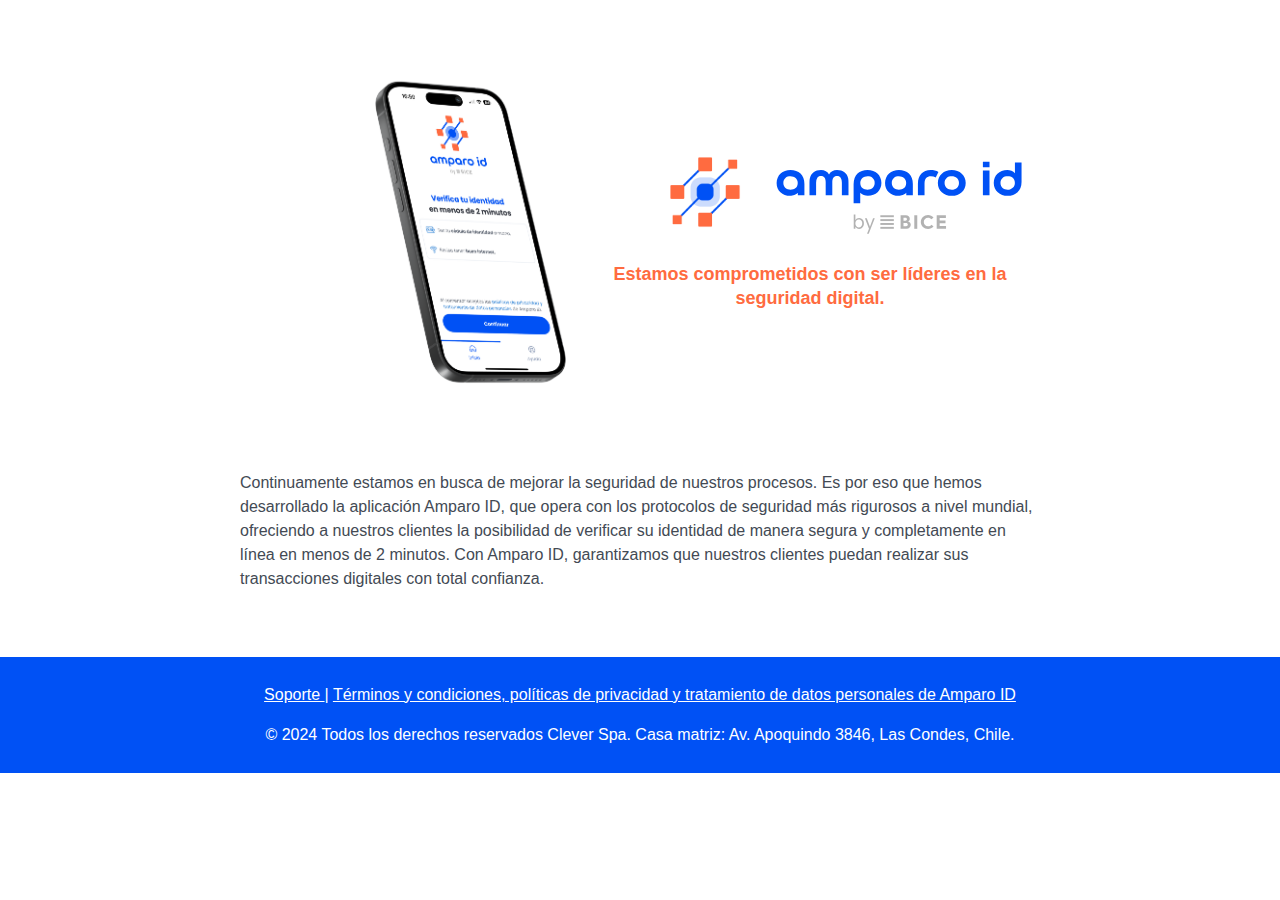
<file: index.html>
<!DOCTYPE html>
<html lang="es">
<head>
    <meta charset="UTF-8">
    <meta name="viewport" content="width=device-width, initial-scale=1.0">
    <title>AmparoId - Tu asistente de medicamentos</title>
    <style>
        body {
            font-family: Poppins, sans-serif;
            text-align: center;
            background-color: #ffffff;
            color: rgb(67, 74, 84);
            margin: 0;
            padding: 0;
            font-size: 16px;
            line-height: 24px;
        }
        .container {
            max-width: 800px;
            margin: auto;
            padding: 20px;
        }
        h1 {
            color: #FF6B40;
        }
        .banner, .title {
            display: flex;
            align-items: center;
            justify-content: center;
            margin-bottom: 20px;
        }
        .banner img, .title img {
            width: 400px;
            height: auto;
            margin-right:-60px;
        }
        
        .title .logo {
            width: 100px;
            height: auto;
            margin-right: 20px;
        }

        .title .name {
            height: auto;
            width: 250px;
        }

        .desc {
            font-size: 18px;
            color: #FF6B40;
            text-align: center;
            max-width: 400px;
        }
        .buttons a {
            display: inline-block;
            margin: 10px;
            padding: 15px 30px;
            color: white;
            text-decoration: none;
            background-color: #0051F5;
            border-radius: 5px;
        }
        .screenshots img {
            width: 100%;
            max-width: 100px;
            margin: 10px;
        }
        footer {
            margin-top: 30px;
            padding: 10px;
            background-color: #0051F5;
            color: white;
        }
        a {
            color: white;
        }

        .description {
            text-align: left;
        }
    </style>
</head>
<body>
    <div class="container">
        
        
        <div class="banner">
            <img src="img/phone.png" alt="AmparoId Logo">
            <div class="leftText">
                <div class="title">
                    <img class="logo" src="img/AmparoId_logo.png" alt="AmparoId Logo">
                    <img class="name" src="img/amparoid_.svg" loading="lazy" width="1560px" alt="">
                    <h1></h1>
                </div>
                <p class="desc">
                    <strong>Estamos comprometidos con ser líderes en la seguridad digital.</strong> </p>
            </div>
            
        </div>
        <div class="description">
            <p>Continuamente estamos en busca de mejorar la seguridad de nuestros procesos. Es por eso que hemos desarrollado la aplicación Amparo ID, que opera con los protocolos de seguridad más rigurosos a nivel mundial, ofreciendo a nuestros clientes la posibilidad de verificar su identidad de manera segura y completamente en línea en menos de 2 minutos. Con Amparo ID, garantizamos que nuestros clientes puedan realizar sus transacciones digitales con total confianza.</p>
        </div>

    </div>
    
    <footer>
        <p>
            <a href="soporte.html"> Soporte </a> |
            <a href="terminos_y_condiciones.html"> Términos y condiciones, políticas de privacidad y tratamiento de datos personales de Amparo ID </a>
        </p>

        <p class="small color-light">© 2024 Todos los derechos reservados Clever Spa. Casa matriz: Av. Apoquindo 3846, Las Condes, Chile.</p>
    </footer>
</body>
</html>
</file>
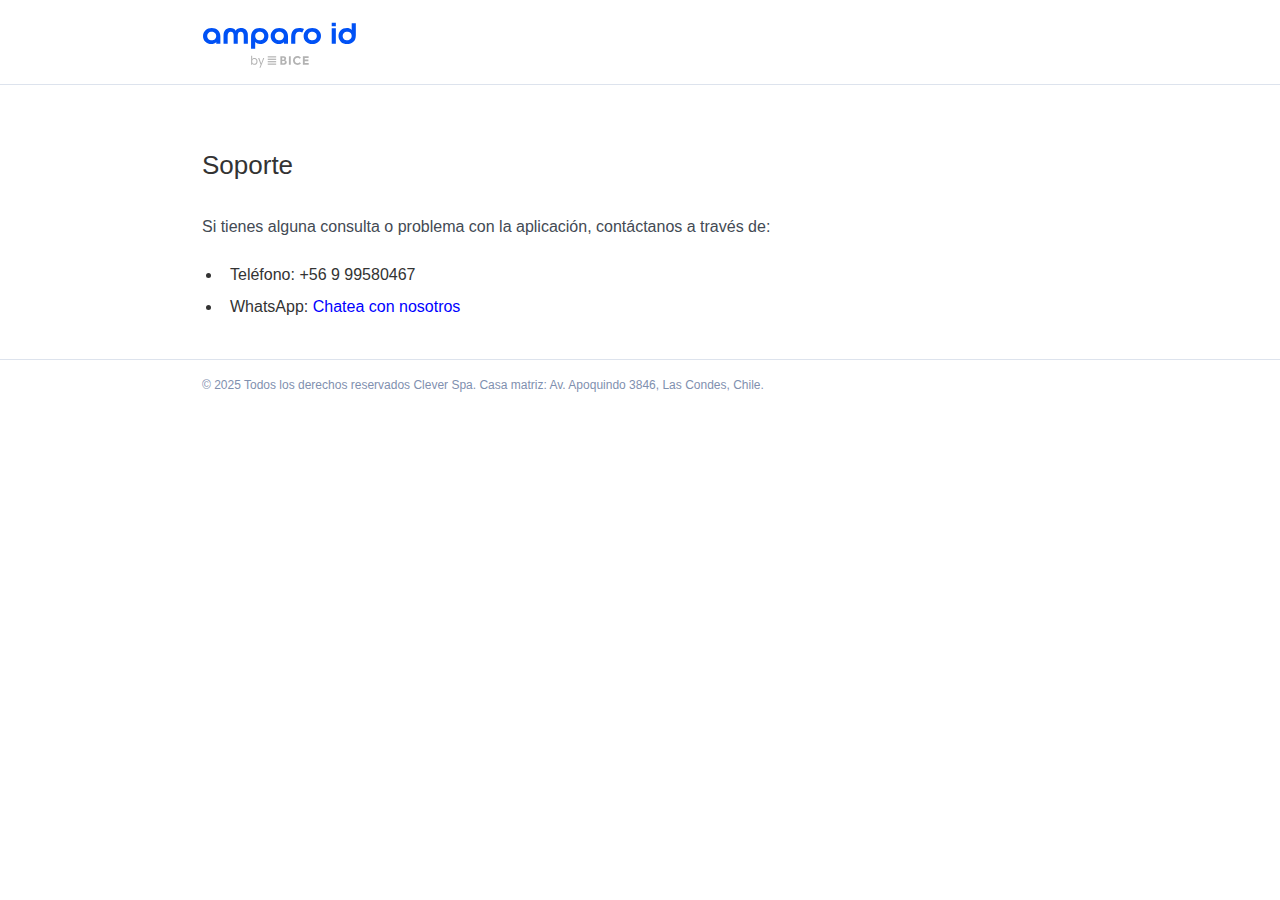
<file: soporte.html>
<!DOCTYPE html>

<html >
	<head>
		<meta http-equiv="Content-Type" content="text/html; charset=UTF-8" />
	
		<title>Términos y condiciones</title>
		<meta content="Términos y condiciones" property="og:title">
		<meta content="Términos y condiciones" property="twitter:title">
		<meta content="width=device-width, initial-scale=1" name="viewport">
		<link href="css/bice-ventures.css" rel="stylesheet" type="text/css">
		
	</head>
	<body>
		<div>
			<div class="global-styles w-embed">
				<style>

				/* Snippet gets rid of top margin on first element in any rich text*/
				.w-richtext>:first-child {
					margin-top: 0;
				}

				/* Snippet gets rid of bottom margin on last element in any rich text*/
				.w-richtext>:last-child, .w-richtext ol li:last-child, .w-richtext ul li:last-child {
					margin-bottom: 0;
				}

				/*
				* Cursor
				*/

				.cursor-wrapper {
					pointer-events: none;
				}

				/*
				* Reset buttons, and links styles
				*/
				
				a {
					color: inherit;
					text-decoration: inherit;
					font-size: inherit;
				}

				</style>
			</div>
			<div class="main-wrapper">
				<section class="header-tyc">
					<div class="w-layout-blockcontainer card-padding small w-container"><img src="img/amparoid_.svg" loading="lazy" width="156" alt=""></div>
				</section>
				<section>
					<div class="w-layout-blockcontainer card-padding w-container">
						<h4 class="margin-vertical margin-medium">Soporte</h4>
						<p>Si tienes alguna consulta o problema con la aplicación, contáctanos a través de:</p>
                        <br>
                        <ul>
                            <li>Teléfono: <a href="tel:+56999580467">+56 9 99580467</a></li>
                            <li>WhatsApp: <a href="https://wa.me/56999580467" target="_blank" style="color: blue;">Chatea con nosotros</a></li>
                        </ul>
					</div>
				</section>
			<section class="footer-tyc">
				<div class="w-layout-blockcontainer card-padding small w-container">
					<p class="small color-light">© 2025 Todos los derechos reservados Clever Spa. Casa matriz: Av. Apoquindo 3846, Las Condes, Chile.</p>
				</div>
			</section>
			</div>
		</div>
	</body>
</html>
</file>
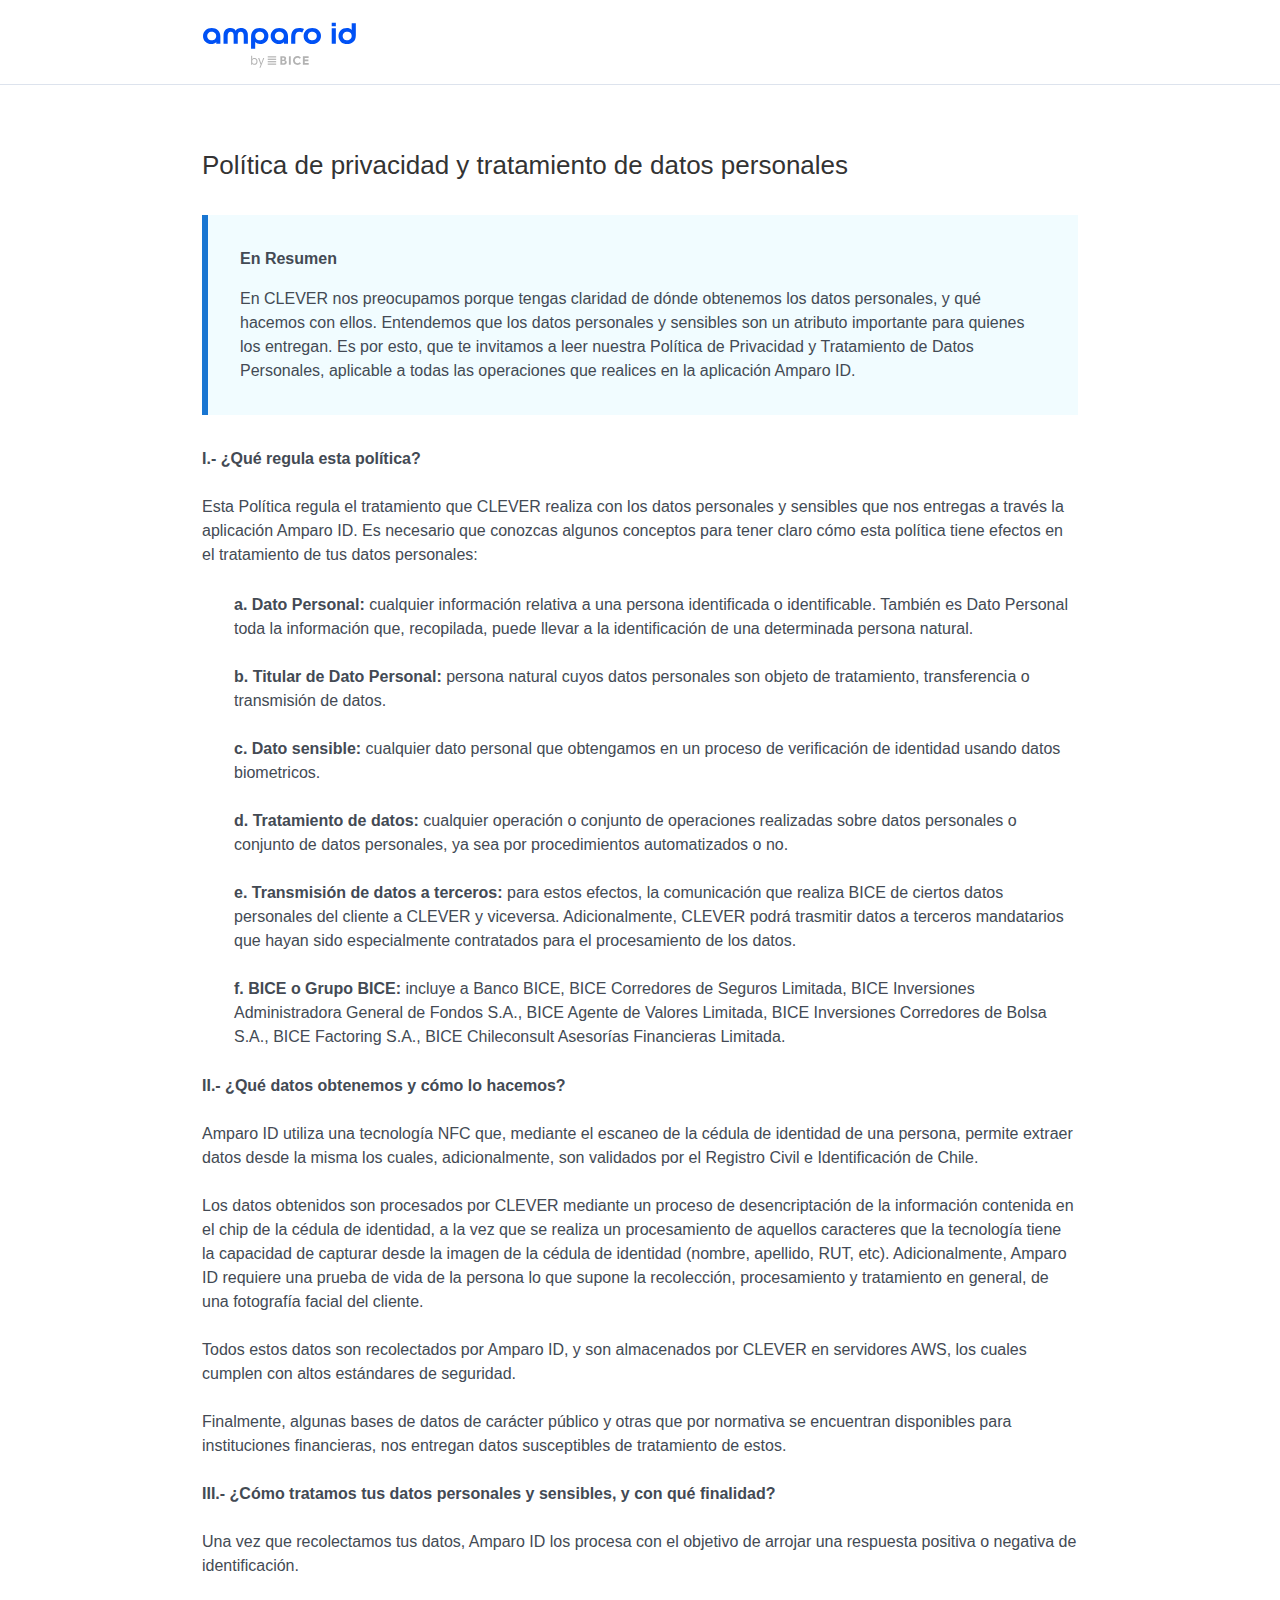
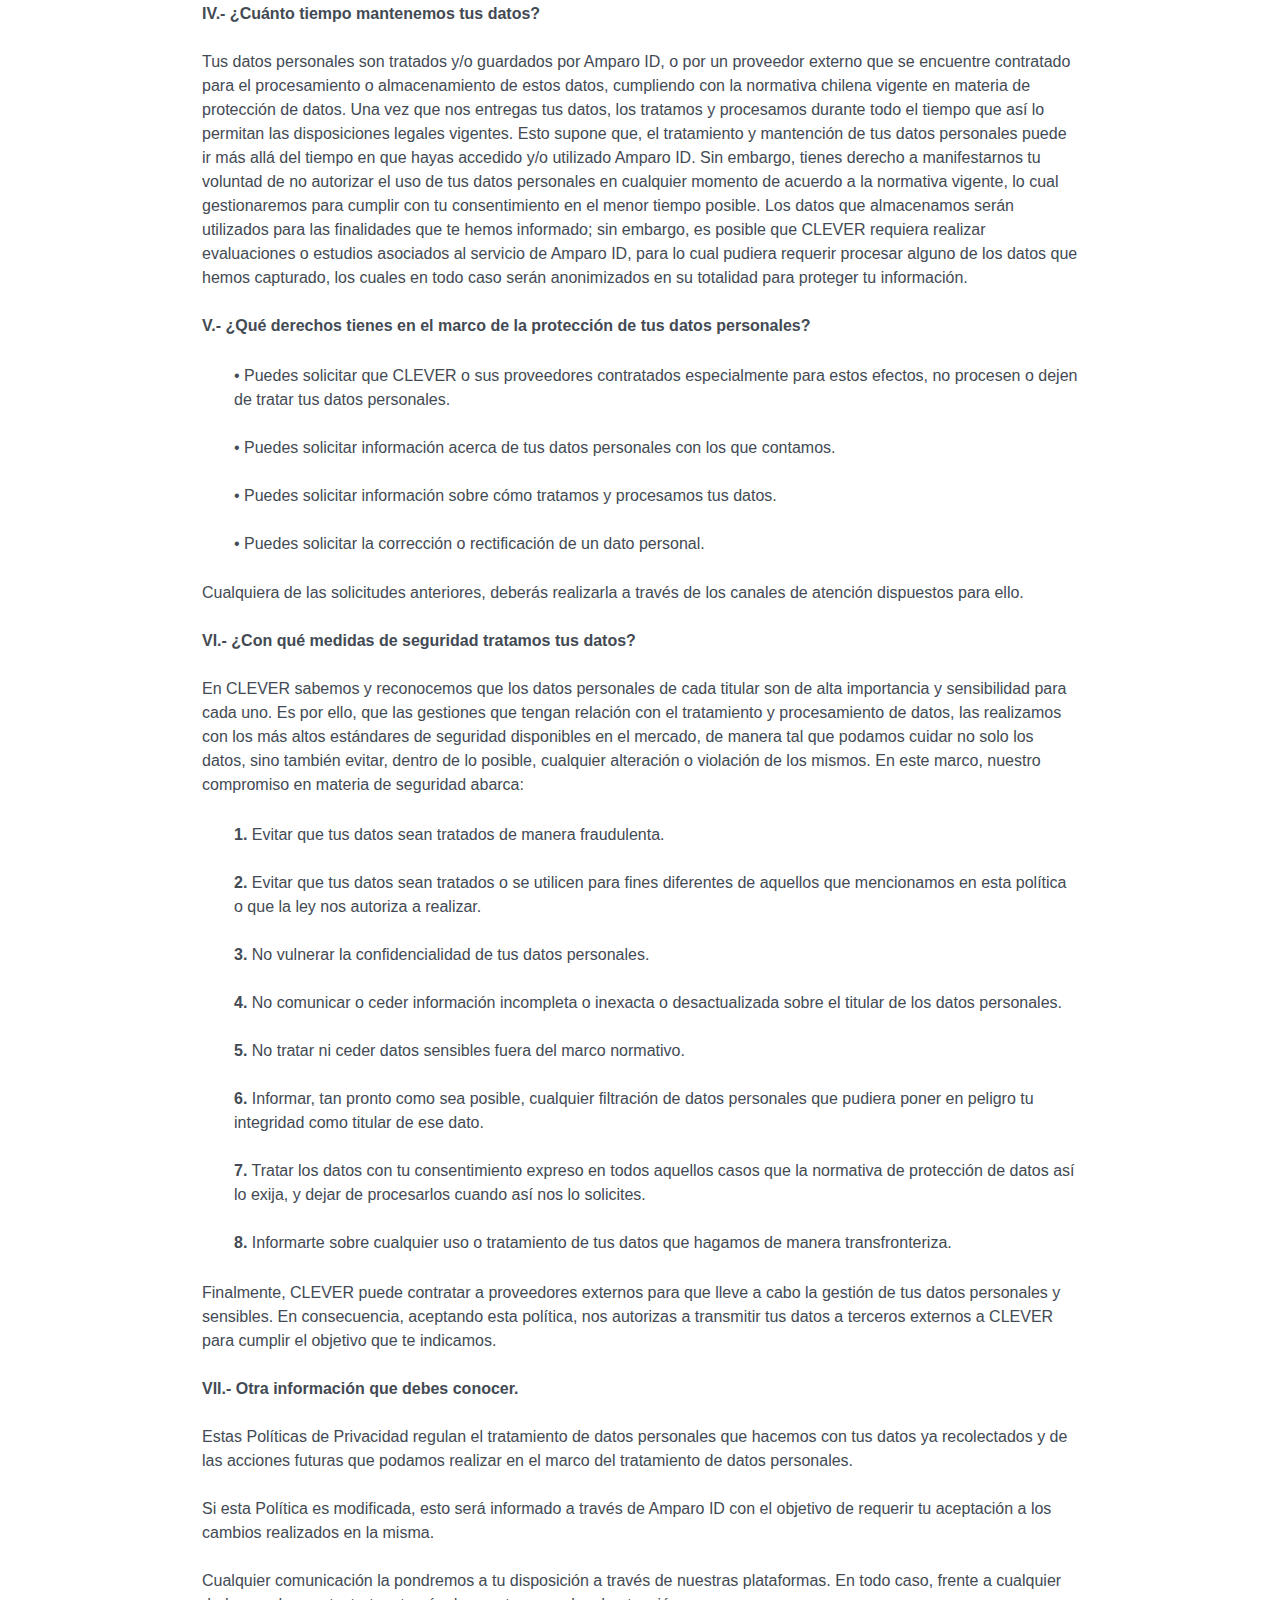
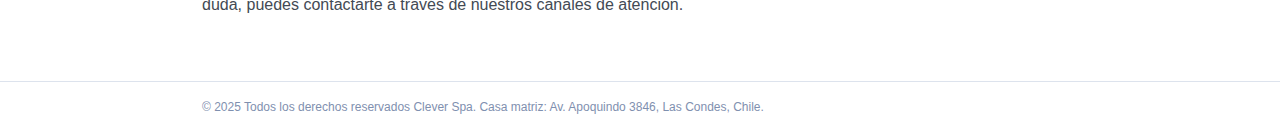
<file: terminos_y_condiciones.html>
<!DOCTYPE html>

<html >
	<head>
		<meta http-equiv="Content-Type" content="text/html; charset=UTF-8" />
	
		<title>Términos y condiciones</title>
		<meta content="Términos y condiciones" property="og:title">
		<meta content="Términos y condiciones" property="twitter:title">
		<meta content="width=device-width, initial-scale=1" name="viewport">
		<link href="css/bice-ventures.css" rel="stylesheet" type="text/css">
		
	</head>
	<body>
		<div>
			<div class="global-styles w-embed">
				<style>

				/* Snippet gets rid of top margin on first element in any rich text*/
				.w-richtext>:first-child {
					margin-top: 0;
				}

				/* Snippet gets rid of bottom margin on last element in any rich text*/
				.w-richtext>:last-child, .w-richtext ol li:last-child, .w-richtext ul li:last-child {
					margin-bottom: 0;
				}

				/*
				* Cursor
				*/

				.cursor-wrapper {
					pointer-events: none;
				}

				/*
				* Reset buttons, and links styles
				*/
				
				a {
					color: inherit;
					text-decoration: inherit;
					font-size: inherit;
				}

				</style>
			</div>
			<div class="main-wrapper">
				<section class="header-tyc">
					<div class="w-layout-blockcontainer card-padding small w-container"><img src="img/amparoid_.svg" loading="lazy" width="156" alt=""></div>
				</section>
				<section>
					<div class="w-layout-blockcontainer card-padding w-container">
						<h4 class="margin-vertical margin-medium">Política de privacidad y tratamiento de datos personales</h4>
						<div class="card-padding blue-left-line backgound-color-light margin-bottom margin-medium">
							<p class="margin-bottom margin-small"><strong>En Resumen</strong></p>

							<p>En CLEVER nos preocupamos porque tengas claridad de dónde obtenemos los datos personales, y qué hacemos con ellos. Entendemos que los datos personales y sensibles son un atributo importante para quienes los entregan. Es por esto, que te invitamos a leer nuestra Política de Privacidad y Tratamiento de Datos Personales, aplicable a todas las operaciones que realices en la aplicación Amparo ID.</p>
						</div>
						<!-- <img src="img/amparoID.svg" loading="lazy" width="118" alt="" class="margin-bottom margin-medium"> -->

						<p><strong>I.- ¿Qué regula esta política? </strong><br><br>Esta Política regula el tratamiento que CLEVER realiza con los datos personales y sensibles que nos entregas a través la aplicación Amparo ID. Es necesario que conozcas algunos conceptos para tener claro cómo esta política tiene efectos en el tratamiento de tus datos personales:</p>

						<p class="ident"><strong>a. Dato Personal: </strong>cualquier información relativa a una persona identificada o identificable. También es Dato Personal toda la información que, recopilada, puede llevar a la identificación de una determinada persona natural. <br><br><strong>b. Titular de Dato Personal: </strong>persona natural cuyos datos personales son objeto de tratamiento, transferencia o transmisión de datos. <br><br><strong>c. Dato sensible:</strong> cualquier dato personal que obtengamos en un proceso de verificación de identidad usando datos biometricos. <br><br><strong>d. Tratamiento de datos:</strong> cualquier operación o conjunto de operaciones realizadas sobre datos personales o conjunto de datos personales, ya sea por procedimientos automatizados o no. <br><br><strong>e. Transmisión de datos a terceros:</strong> para estos efectos, la comunicación que realiza BICE de ciertos datos personales del cliente a CLEVER y viceversa. Adicionalmente, CLEVER podrá trasmitir datos a terceros mandatarios que hayan sido especialmente contratados para el procesamiento de los datos. <br><br><strong>f. BICE o Grupo BICE:</strong> incluye a Banco BICE, BICE Corredores de Seguros Limitada, BICE Inversiones Administradora General de Fondos S.A., BICE Agente de Valores Limitada, BICE Inversiones Corredores de Bolsa S.A., BICE Factoring S.A., BICE Chileconsult Asesorías Financieras Limitada.</p>
						
						<p><strong>II.- ¿Qué datos obtenemos y cómo lo hacemos? </strong><br><br>Amparo ID utiliza una tecnología NFC que, mediante el escaneo de la cédula de identidad de una persona, permite extraer datos desde la misma los cuales, adicionalmente, son validados por el Registro Civil e Identificación de Chile.<br><br>Los datos obtenidos son procesados por CLEVER mediante un proceso de desencriptación de la información contenida en el chip de la cédula de identidad, a la vez que se realiza un procesamiento de aquellos caracteres que la tecnología tiene la capacidad de capturar desde la imagen de la cédula de identidad (nombre, apellido, RUT, etc). Adicionalmente, Amparo ID requiere una prueba de vida de la persona lo que supone la recolección, procesamiento y tratamiento en general, de una fotografía facial del cliente.<br><br>Todos estos datos son recolectados por Amparo ID, y son almacenados por CLEVER en servidores AWS, los cuales cumplen con altos estándares de seguridad.<br><br>Finalmente, algunas bases de datos de carácter público y otras que por normativa se encuentran disponibles para instituciones financieras, nos entregan datos susceptibles de tratamiento de estos.<br><br><strong>III.- ¿Cómo tratamos tus datos personales y sensibles, y con qué finalidad? </strong><br><br>Una vez que recolectamos tus datos, Amparo ID los procesa con el objetivo de arrojar una respuesta positiva o negativa de identificación.<br><br><strong>IV.- ¿Cuánto tiempo mantenemos tus datos? </strong><br><br>Tus datos personales son tratados y/o guardados por Amparo ID, o por un proveedor externo que se encuentre contratado para el procesamiento o almacenamiento de estos datos, cumpliendo con la normativa chilena vigente en materia de protección de datos. Una vez que nos entregas tus datos, los tratamos y procesamos durante todo el tiempo que así lo permitan las disposiciones legales vigentes. Esto supone que, el tratamiento y mantención de tus datos personales puede ir más allá del tiempo en que hayas accedido y/o utilizado Amparo ID. Sin embargo, tienes derecho a manifestarnos tu voluntad de no autorizar el uso de tus datos personales en cualquier momento de acuerdo a la normativa vigente, lo cual gestionaremos para cumplir con tu consentimiento en el menor tiempo posible. Los datos que almacenamos serán utilizados para las finalidades que te hemos informado; sin embargo, es posible que CLEVER requiera realizar evaluaciones o estudios asociados al servicio de Amparo ID, para lo cual pudiera requerir procesar alguno de los datos que hemos capturado, los cuales en todo caso serán anonimizados en su totalidad para proteger tu información.<br><br><strong>V.- ¿Qué derechos tienes en el marco de la protección de tus datos personales? </strong><br></p>
						
						<p class="ident">• Puedes solicitar que CLEVER o sus proveedores contratados especialmente para estos efectos, no procesen o dejen de tratar tus datos personales. <br>‍<br>• Puedes solicitar información acerca de tus datos personales con los que contamos. <br><br>• Puedes solicitar información sobre cómo tratamos y procesamos tus datos. <br>‍<br>• Puedes solicitar la corrección o rectificación de un dato personal.</p>
						
						<p>Cualquiera de las solicitudes anteriores, deberás realizarla a través de los canales de atención dispuestos para ello.<br><br><strong>VI.- ¿Con qué medidas de seguridad tratamos tus datos? </strong><br><br>En CLEVER sabemos y reconocemos que los datos personales de cada titular son de alta importancia y sensibilidad para cada uno. Es por ello, que las gestiones que tengan relación con el tratamiento y procesamiento de datos, las realizamos con los más altos estándares de seguridad disponibles en el mercado, de manera tal que podamos cuidar no solo los datos, sino también evitar, dentro de lo posible, cualquier alteración o violación de los mismos. En este marco, nuestro compromiso en materia de seguridad abarca:</p>
						
						<p class="ident"><strong>1.</strong> Evitar que tus datos sean tratados de manera fraudulenta. <br><br><strong>2.</strong> Evitar que tus datos sean tratados o se utilicen para fines diferentes de aquellos que mencionamos en esta política o que la ley nos autoriza a realizar. <br><br><strong>3.</strong> No vulnerar la confidencialidad de tus datos personales. <br><br><strong>4.</strong> No comunicar o ceder información incompleta o inexacta o desactualizada sobre el titular de los datos personales. <br><br><strong>5.</strong> No tratar ni ceder datos sensibles fuera del marco normativo. <br><br><strong>6.</strong> Informar, tan pronto como sea posible, cualquier filtración de datos personales que pudiera poner en peligro tu integridad como titular de ese dato. <br><br><strong>7.</strong> Tratar los datos con tu consentimiento expreso en todos aquellos casos que la normativa de protección de datos así lo exija, y dejar de procesarlos cuando así nos lo solicites. <br><br><strong>8.</strong> Informarte sobre cualquier uso o tratamiento de tus datos que hagamos de manera transfronteriza.</p>
						
						<p class="margin-bottom margin-medium">Finalmente, CLEVER puede contratar a proveedores externos para que lleve a cabo la gestión de tus datos personales y sensibles. En consecuencia, aceptando esta política, nos autorizas a transmitir tus datos a terceros externos a CLEVER para cumplir el objetivo que te indicamos.<br><br><strong>VII.- Otra información que debes conocer. </strong><br><br>Estas Políticas de Privacidad regulan el tratamiento de datos personales que hacemos con tus datos ya recolectados y de las acciones futuras que podamos realizar en el marco del tratamiento de datos personales.<br><br>Si esta Política es modificada, esto será informado a través de Amparo ID con el objetivo de requerir tu aceptación a los cambios realizados en la misma.<br><br>Cualquier comunicación la pondremos a tu disposición a través de nuestras plataformas. En todo caso, frente a cualquier duda, puedes contactarte a través de nuestros canales de atención.</p>
					
					</div>
				</section>
			<section class="footer-tyc">
				<div class="w-layout-blockcontainer card-padding small w-container">
					<p class="small color-light">© 2025 Todos los derechos reservados Clever Spa. Casa matriz: Av. Apoquindo 3846, Las Condes, Chile.</p>
				</div>
			</section>
			</div>
		</div>
	</body>
</html>
</file>
<file: css/bice-ventures.css>
html {
  -webkit-text-size-adjust: 100%;
  -ms-text-size-adjust: 100%;
  font-family: sans-serif;
}

body {
  margin: 0;
}

article, aside, details, figcaption, figure, footer, header, hgroup, main, menu, nav, section, summary {
  display: block;
}

audio, canvas, progress, video {
  vertical-align: baseline;
  display: inline-block;
}

audio:not([controls]) {
  height: 0;
  display: none;
}

[hidden], template {
  display: none;
}

a {
  background-color: #0000;
}

a:active, a:hover {
  outline: 0;
}

abbr[title] {
  border-bottom: 1px dotted;
}

b, strong {
  font-weight: bold;
}

dfn {
  font-style: italic;
}

h1 {
  margin: .67em 0;
  font-size: 2em;
}

mark {
  color: #000;
  background: #ff0;
}

small {
  font-size: 80%;
}

sub, sup {
  vertical-align: baseline;
  font-size: 75%;
  line-height: 0;
  position: relative;
}

sup {
  top: -.5em;
}

sub {
  bottom: -.25em;
}

img {
  border: 0;
}

svg:not(:root) {
  overflow: hidden;
}

hr {
  box-sizing: content-box;
  height: 0;
}

pre {
  overflow: auto;
}

code, kbd, pre, samp {
  font-family: monospace;
  font-size: 1em;
}

button, input, optgroup, select, textarea {
  color: inherit;
  font: inherit;
  margin: 0;
}

button {
  overflow: visible;
}

button, select {
  text-transform: none;
}

button, html input[type="button"], input[type="reset"] {
  -webkit-appearance: button;
  cursor: pointer;
}

button[disabled], html input[disabled] {
  cursor: default;
}

button::-moz-focus-inner, input::-moz-focus-inner {
  border: 0;
  padding: 0;
}

input {
  line-height: normal;
}

input[type="checkbox"], input[type="radio"] {
  box-sizing: border-box;
  padding: 0;
}

input[type="number"]::-webkit-inner-spin-button, input[type="number"]::-webkit-outer-spin-button {
  height: auto;
}

input[type="search"] {
  -webkit-appearance: none;
}

input[type="search"]::-webkit-search-cancel-button, input[type="search"]::-webkit-search-decoration {
  -webkit-appearance: none;
}

legend {
  border: 0;
  padding: 0;
}

textarea {
  overflow: auto;
}

optgroup {
  font-weight: bold;
}

table {
  border-collapse: collapse;
  border-spacing: 0;
}

td, th {
  padding: 0;
}

@font-face {
  font-family: webflow-icons;
  src: url("[data-uri]") format("truetype");
  font-weight: normal;
  font-style: normal;
}

[class^="w-icon-"], [class*=" w-icon-"] {
  speak: none;
  font-variant: normal;
  text-transform: none;
  -webkit-font-smoothing: antialiased;
  -moz-osx-font-smoothing: grayscale;
  font-style: normal;
  font-weight: normal;
  line-height: 1;
  font-family: webflow-icons !important;
}

.w-icon-slider-right:before {
  content: "";
}

.w-icon-slider-left:before {
  content: "";
}

.w-icon-nav-menu:before {
  content: "";
}

.w-icon-arrow-down:before, .w-icon-dropdown-toggle:before {
  content: "";
}

.w-icon-file-upload-remove:before {
  content: "";
}

.w-icon-file-upload-icon:before {
  content: "";
}

* {
  box-sizing: border-box;
}

html {
  height: 100%;
}

body {
  color: #333;
  background-color: #fff;
  min-height: 100%;
  margin: 0;
  font-family: Arial, sans-serif;
  font-size: 14px;
  line-height: 20px;
}

img {
  vertical-align: middle;
  max-width: 100%;
  display: inline-block;
}

html.w-mod-touch * {
  background-attachment: scroll !important;
}

.w-block {
  display: block;
}

.w-inline-block {
  max-width: 100%;
  display: inline-block;
}

.w-clearfix:before, .w-clearfix:after {
  content: " ";
  grid-area: 1 / 1 / 2 / 2;
  display: table;
}

.w-clearfix:after {
  clear: both;
}

.w-hidden {
  display: none;
}

.w-button {
  color: #fff;
  line-height: inherit;
  cursor: pointer;
  background-color: #3898ec;
  border: 0;
  border-radius: 0;
  padding: 9px 15px;
  text-decoration: none;
  display: inline-block;
}

input.w-button {
  -webkit-appearance: button;
}

html[data-w-dynpage] [data-w-cloak] {
  color: #0000 !important;
}

.w-code-block {
  margin: unset;
}

pre.w-code-block code {
  all: inherit;
}

.w-optimization {
  display: contents;
}

.w-webflow-badge, .w-webflow-badge > img {
  box-sizing: unset;
  width: unset;
  height: unset;
  max-height: unset;
  max-width: unset;
  min-height: unset;
  min-width: unset;
  margin: unset;
  padding: unset;
  float: unset;
  clear: unset;
  border: unset;
  border-radius: unset;
  background: unset;
  background-image: unset;
  background-position: unset;
  background-size: unset;
  background-repeat: unset;
  background-origin: unset;
  background-clip: unset;
  background-attachment: unset;
  background-color: unset;
  box-shadow: unset;
  transform: unset;
  direction: unset;
  font-family: unset;
  font-weight: unset;
  color: unset;
  font-size: unset;
  line-height: unset;
  font-style: unset;
  font-variant: unset;
  text-align: unset;
  letter-spacing: unset;
  -webkit-text-decoration: unset;
  text-decoration: unset;
  text-indent: unset;
  text-transform: unset;
  list-style-type: unset;
  text-shadow: unset;
  vertical-align: unset;
  cursor: unset;
  white-space: unset;
  word-break: unset;
  word-spacing: unset;
  word-wrap: unset;
  transition: unset;
}

.w-webflow-badge {
  white-space: nowrap;
  cursor: pointer;
  box-shadow: 0 0 0 1px #0000001a, 0 1px 3px #0000001a;
  visibility: visible !important;
  opacity: 1 !important;
  z-index: 2147483647 !important;
  color: #aaadb0 !important;
  overflow: unset !important;
  background-color: #fff !important;
  border-radius: 3px !important;
  width: auto !important;
  height: auto !important;
  margin: 0 !important;
  padding: 6px !important;
  font-size: 12px !important;
  line-height: 14px !important;
  text-decoration: none !important;
  display: inline-block !important;
  position: fixed !important;
  inset: auto 12px 12px auto !important;
  transform: none !important;
}

.w-webflow-badge > img {
  position: unset;
  visibility: unset !important;
  opacity: 1 !important;
  vertical-align: middle !important;
  display: inline-block !important;
}

h1, h2, h3, h4, h5, h6 {
  margin-bottom: 10px;
  font-weight: bold;
}

h1 {
  margin-top: 20px;
  font-size: 38px;
  line-height: 44px;
}

h2 {
  margin-top: 20px;
  font-size: 32px;
  line-height: 36px;
}

h3 {
  margin-top: 20px;
  font-size: 24px;
  line-height: 30px;
}

h4 {
  margin-top: 10px;
  font-size: 18px;
  line-height: 24px;
}

h5 {
  margin-top: 10px;
  font-size: 14px;
  line-height: 20px;
}

h6 {
  margin-top: 10px;
  font-size: 12px;
  line-height: 18px;
}

p {
  margin-top: 0;
  margin-bottom: 10px;
}

blockquote {
  border-left: 5px solid #e2e2e2;
  margin: 0 0 10px;
  padding: 10px 20px;
  font-size: 18px;
  line-height: 22px;
}

figure {
  margin: 0 0 10px;
}

ul, ol {
  margin-top: 0;
  margin-bottom: 10px;
  padding-left: 40px;
}

.w-list-unstyled {
  padding-left: 0;
  list-style: none;
}

.w-embed:before, .w-embed:after {
  content: " ";
  grid-area: 1 / 1 / 2 / 2;
  display: table;
}

.w-embed:after {
  clear: both;
}

.w-video {
  width: 100%;
  padding: 0;
  position: relative;
}

.w-video iframe, .w-video object, .w-video embed {
  border: none;
  width: 100%;
  height: 100%;
  position: absolute;
  top: 0;
  left: 0;
}

fieldset {
  border: 0;
  margin: 0;
  padding: 0;
}

button, [type="button"], [type="reset"] {
  cursor: pointer;
  -webkit-appearance: button;
  border: 0;
}

.w-form {
  margin: 0 0 15px;
}

.w-form-done {
  text-align: center;
  background-color: #ddd;
  padding: 20px;
  display: none;
}

.w-form-fail {
  background-color: #ffdede;
  margin-top: 10px;
  padding: 10px;
  display: none;
}

label {
  margin-bottom: 5px;
  font-weight: bold;
  display: block;
}

.w-input, .w-select {
  color: #333;
  vertical-align: middle;
  background-color: #fff;
  border: 1px solid #ccc;
  width: 100%;
  height: 38px;
  margin-bottom: 10px;
  padding: 8px 12px;
  font-size: 14px;
  line-height: 1.42857;
  display: block;
}

.w-input::placeholder, .w-select::placeholder {
  color: #999;
}

.w-input:focus, .w-select:focus {
  border-color: #3898ec;
  outline: 0;
}

.w-input[disabled], .w-select[disabled], .w-input[readonly], .w-select[readonly], fieldset[disabled] .w-input, fieldset[disabled] .w-select {
  cursor: not-allowed;
}

.w-input[disabled]:not(.w-input-disabled), .w-select[disabled]:not(.w-input-disabled), .w-input[readonly], .w-select[readonly], fieldset[disabled]:not(.w-input-disabled) .w-input, fieldset[disabled]:not(.w-input-disabled) .w-select {
  background-color: #eee;
}

textarea.w-input, textarea.w-select {
  height: auto;
}

.w-select {
  background-color: #f3f3f3;
}

.w-select[multiple] {
  height: auto;
}

.w-form-label {
  cursor: pointer;
  margin-bottom: 0;
  font-weight: normal;
  display: inline-block;
}

.w-radio {
  margin-bottom: 5px;
  padding-left: 20px;
  display: block;
}

.w-radio:before, .w-radio:after {
  content: " ";
  grid-area: 1 / 1 / 2 / 2;
  display: table;
}

.w-radio:after {
  clear: both;
}

.w-radio-input {
  float: left;
  margin: 3px 0 0 -20px;
  line-height: normal;
}

.w-file-upload {
  margin-bottom: 10px;
  display: block;
}

.w-file-upload-input {
  opacity: 0;
  z-index: -100;
  width: .1px;
  height: .1px;
  position: absolute;
  overflow: hidden;
}

.w-file-upload-default, .w-file-upload-uploading, .w-file-upload-success {
  color: #333;
  display: inline-block;
}

.w-file-upload-error {
  margin-top: 10px;
  display: block;
}

.w-file-upload-default.w-hidden, .w-file-upload-uploading.w-hidden, .w-file-upload-error.w-hidden, .w-file-upload-success.w-hidden {
  display: none;
}

.w-file-upload-uploading-btn {
  cursor: pointer;
  background-color: #fafafa;
  border: 1px solid #ccc;
  margin: 0;
  padding: 8px 12px;
  font-size: 14px;
  font-weight: normal;
  display: flex;
}

.w-file-upload-file {
  background-color: #fafafa;
  border: 1px solid #ccc;
  flex-grow: 1;
  justify-content: space-between;
  margin: 0;
  padding: 8px 9px 8px 11px;
  display: flex;
}

.w-file-upload-file-name {
  font-size: 14px;
  font-weight: normal;
  display: block;
}

.w-file-remove-link {
  cursor: pointer;
  width: auto;
  height: auto;
  margin-top: 3px;
  margin-left: 10px;
  padding: 3px;
  display: block;
}

.w-icon-file-upload-remove {
  margin: auto;
  font-size: 10px;
}

.w-file-upload-error-msg {
  color: #ea384c;
  padding: 2px 0;
  display: inline-block;
}

.w-file-upload-info {
  padding: 0 12px;
  line-height: 38px;
  display: inline-block;
}

.w-file-upload-label {
  cursor: pointer;
  background-color: #fafafa;
  border: 1px solid #ccc;
  margin: 0;
  padding: 8px 12px;
  font-size: 14px;
  font-weight: normal;
  display: inline-block;
}

.w-icon-file-upload-icon, .w-icon-file-upload-uploading {
  width: 20px;
  margin-right: 8px;
  display: inline-block;
}

.w-icon-file-upload-uploading {
  height: 20px;
}

.w-container {
  max-width: 940px;
  margin-left: auto;
  margin-right: auto;
}

.w-container:before, .w-container:after {
  content: " ";
  grid-area: 1 / 1 / 2 / 2;
  display: table;
}

.w-container:after {
  clear: both;
}

.w-container .w-row {
  margin-left: -10px;
  margin-right: -10px;
}

.w-row:before, .w-row:after {
  content: " ";
  grid-area: 1 / 1 / 2 / 2;
  display: table;
}

.w-row:after {
  clear: both;
}

.w-row .w-row {
  margin-left: 0;
  margin-right: 0;
}

.w-col {
  float: left;
  width: 100%;
  min-height: 1px;
  padding-left: 10px;
  padding-right: 10px;
  position: relative;
}

.w-col .w-col {
  padding-left: 0;
  padding-right: 0;
}

.w-col-1 {
  width: 8.33333%;
}

.w-col-2 {
  width: 16.6667%;
}

.w-col-3 {
  width: 25%;
}

.w-col-4 {
  width: 33.3333%;
}

.w-col-5 {
  width: 41.6667%;
}

.w-col-6 {
  width: 50%;
}

.w-col-7 {
  width: 58.3333%;
}

.w-col-8 {
  width: 66.6667%;
}

.w-col-9 {
  width: 75%;
}

.w-col-10 {
  width: 83.3333%;
}

.w-col-11 {
  width: 91.6667%;
}

.w-col-12 {
  width: 100%;
}

.w-hidden-main {
  display: none !important;
}

@media screen and (max-width: 991px) {
  .w-container {
    max-width: 728px;
  }

  .w-hidden-main {
    display: inherit !important;
  }

  .w-hidden-medium {
    display: none !important;
  }

  .w-col-medium-1 {
    width: 8.33333%;
  }

  .w-col-medium-2 {
    width: 16.6667%;
  }

  .w-col-medium-3 {
    width: 25%;
  }

  .w-col-medium-4 {
    width: 33.3333%;
  }

  .w-col-medium-5 {
    width: 41.6667%;
  }

  .w-col-medium-6 {
    width: 50%;
  }

  .w-col-medium-7 {
    width: 58.3333%;
  }

  .w-col-medium-8 {
    width: 66.6667%;
  }

  .w-col-medium-9 {
    width: 75%;
  }

  .w-col-medium-10 {
    width: 83.3333%;
  }

  .w-col-medium-11 {
    width: 91.6667%;
  }

  .w-col-medium-12 {
    width: 100%;
  }

  .w-col-stack {
    width: 100%;
    left: auto;
    right: auto;
  }
}

@media screen and (max-width: 767px) {
  .w-hidden-main, .w-hidden-medium {
    display: inherit !important;
  }

  .w-hidden-small {
    display: none !important;
  }

  .w-row, .w-container .w-row {
    margin-left: 0;
    margin-right: 0;
  }

  .w-col {
    width: 100%;
    left: auto;
    right: auto;
  }

  .w-col-small-1 {
    width: 8.33333%;
  }

  .w-col-small-2 {
    width: 16.6667%;
  }

  .w-col-small-3 {
    width: 25%;
  }

  .w-col-small-4 {
    width: 33.3333%;
  }

  .w-col-small-5 {
    width: 41.6667%;
  }

  .w-col-small-6 {
    width: 50%;
  }

  .w-col-small-7 {
    width: 58.3333%;
  }

  .w-col-small-8 {
    width: 66.6667%;
  }

  .w-col-small-9 {
    width: 75%;
  }

  .w-col-small-10 {
    width: 83.3333%;
  }

  .w-col-small-11 {
    width: 91.6667%;
  }

  .w-col-small-12 {
    width: 100%;
  }
}

@media screen and (max-width: 479px) {
  .w-container {
    max-width: none;
  }

  .w-hidden-main, .w-hidden-medium, .w-hidden-small {
    display: inherit !important;
  }

  .w-hidden-tiny {
    display: none !important;
  }

  .w-col {
    width: 100%;
  }

  .w-col-tiny-1 {
    width: 8.33333%;
  }

  .w-col-tiny-2 {
    width: 16.6667%;
  }

  .w-col-tiny-3 {
    width: 25%;
  }

  .w-col-tiny-4 {
    width: 33.3333%;
  }

  .w-col-tiny-5 {
    width: 41.6667%;
  }

  .w-col-tiny-6 {
    width: 50%;
  }

  .w-col-tiny-7 {
    width: 58.3333%;
  }

  .w-col-tiny-8 {
    width: 66.6667%;
  }

  .w-col-tiny-9 {
    width: 75%;
  }

  .w-col-tiny-10 {
    width: 83.3333%;
  }

  .w-col-tiny-11 {
    width: 91.6667%;
  }

  .w-col-tiny-12 {
    width: 100%;
  }
}

.w-widget {
  position: relative;
}

.w-widget-map {
  width: 100%;
  height: 400px;
}

.w-widget-map label {
  width: auto;
  display: inline;
}

.w-widget-map img {
  max-width: inherit;
}

.w-widget-map .gm-style-iw {
  text-align: center;
}

.w-widget-map .gm-style-iw > button {
  display: none !important;
}

.w-widget-twitter {
  overflow: hidden;
}

.w-widget-twitter-count-shim {
  vertical-align: top;
  text-align: center;
  background: #fff;
  border: 1px solid #758696;
  border-radius: 3px;
  width: 28px;
  height: 20px;
  display: inline-block;
  position: relative;
}

.w-widget-twitter-count-shim * {
  pointer-events: none;
  -webkit-user-select: none;
  user-select: none;
}

.w-widget-twitter-count-shim .w-widget-twitter-count-inner {
  text-align: center;
  color: #999;
  font-family: serif;
  font-size: 15px;
  line-height: 12px;
  position: relative;
}

.w-widget-twitter-count-shim .w-widget-twitter-count-clear {
  display: block;
  position: relative;
}

.w-widget-twitter-count-shim.w--large {
  width: 36px;
  height: 28px;
}

.w-widget-twitter-count-shim.w--large .w-widget-twitter-count-inner {
  font-size: 18px;
  line-height: 18px;
}

.w-widget-twitter-count-shim:not(.w--vertical) {
  margin-left: 5px;
  margin-right: 8px;
}

.w-widget-twitter-count-shim:not(.w--vertical).w--large {
  margin-left: 6px;
}

.w-widget-twitter-count-shim:not(.w--vertical):before, .w-widget-twitter-count-shim:not(.w--vertical):after {
  content: " ";
  pointer-events: none;
  border: solid #0000;
  width: 0;
  height: 0;
  position: absolute;
  top: 50%;
  left: 0;
}

.w-widget-twitter-count-shim:not(.w--vertical):before {
  border-width: 4px;
  border-color: #75869600 #5d6c7b #75869600 #75869600;
  margin-top: -4px;
  margin-left: -9px;
}

.w-widget-twitter-count-shim:not(.w--vertical).w--large:before {
  border-width: 5px;
  margin-top: -5px;
  margin-left: -10px;
}

.w-widget-twitter-count-shim:not(.w--vertical):after {
  border-width: 4px;
  border-color: #fff0 #fff #fff0 #fff0;
  margin-top: -4px;
  margin-left: -8px;
}

.w-widget-twitter-count-shim:not(.w--vertical).w--large:after {
  border-width: 5px;
  margin-top: -5px;
  margin-left: -9px;
}

.w-widget-twitter-count-shim.w--vertical {
  width: 61px;
  height: 33px;
  margin-bottom: 8px;
}

.w-widget-twitter-count-shim.w--vertical:before, .w-widget-twitter-count-shim.w--vertical:after {
  content: " ";
  pointer-events: none;
  border: solid #0000;
  width: 0;
  height: 0;
  position: absolute;
  top: 100%;
  left: 50%;
}

.w-widget-twitter-count-shim.w--vertical:before {
  border-width: 5px;
  border-color: #5d6c7b #75869600 #75869600;
  margin-left: -5px;
}

.w-widget-twitter-count-shim.w--vertical:after {
  border-width: 4px;
  border-color: #fff #fff0 #fff0;
  margin-left: -4px;
}

.w-widget-twitter-count-shim.w--vertical .w-widget-twitter-count-inner {
  font-size: 18px;
  line-height: 22px;
}

.w-widget-twitter-count-shim.w--vertical.w--large {
  width: 76px;
}

.w-background-video {
  color: #fff;
  height: 500px;
  position: relative;
  overflow: hidden;
}

.w-background-video > video {
  object-fit: cover;
  z-index: -100;
  background-position: 50%;
  background-size: cover;
  width: 100%;
  height: 100%;
  margin: auto;
  position: absolute;
  inset: -100%;
}

.w-background-video > video::-webkit-media-controls-start-playback-button {
  -webkit-appearance: none;
  display: none !important;
}

.w-background-video--control {
  background-color: #0000;
  padding: 0;
  position: absolute;
  bottom: 1em;
  right: 1em;
}

.w-background-video--control > [hidden] {
  display: none !important;
}

.w-slider {
  text-align: center;
  clear: both;
  -webkit-tap-highlight-color: #0000;
  tap-highlight-color: #0000;
  background: #ddd;
  height: 300px;
  position: relative;
}

.w-slider-mask {
  z-index: 1;
  white-space: nowrap;
  height: 100%;
  display: block;
  position: relative;
  left: 0;
  right: 0;
  overflow: hidden;
}

.w-slide {
  vertical-align: top;
  white-space: normal;
  text-align: left;
  width: 100%;
  height: 100%;
  display: inline-block;
  position: relative;
}

.w-slider-nav {
  z-index: 2;
  text-align: center;
  -webkit-tap-highlight-color: #0000;
  tap-highlight-color: #0000;
  height: 40px;
  margin: auto;
  padding-top: 10px;
  position: absolute;
  inset: auto 0 0;
}

.w-slider-nav.w-round > div {
  border-radius: 100%;
}

.w-slider-nav.w-num > div {
  font-size: inherit;
  line-height: inherit;
  width: auto;
  height: auto;
  padding: .2em .5em;
}

.w-slider-nav.w-shadow > div {
  box-shadow: 0 0 3px #3336;
}

.w-slider-nav-invert {
  color: #fff;
}

.w-slider-nav-invert > div {
  background-color: #2226;
}

.w-slider-nav-invert > div.w-active {
  background-color: #222;
}

.w-slider-dot {
  cursor: pointer;
  background-color: #fff6;
  width: 1em;
  height: 1em;
  margin: 0 3px .5em;
  transition: background-color .1s, color .1s;
  display: inline-block;
  position: relative;
}

.w-slider-dot.w-active {
  background-color: #fff;
}

.w-slider-dot:focus {
  outline: none;
  box-shadow: 0 0 0 2px #fff;
}

.w-slider-dot:focus.w-active {
  box-shadow: none;
}

.w-slider-arrow-left, .w-slider-arrow-right {
  cursor: pointer;
  color: #fff;
  -webkit-tap-highlight-color: #0000;
  tap-highlight-color: #0000;
  -webkit-user-select: none;
  user-select: none;
  width: 80px;
  margin: auto;
  font-size: 40px;
  position: absolute;
  inset: 0;
  overflow: hidden;
}

.w-slider-arrow-left [class^="w-icon-"], .w-slider-arrow-right [class^="w-icon-"], .w-slider-arrow-left [class*=" w-icon-"], .w-slider-arrow-right [class*=" w-icon-"] {
  position: absolute;
}

.w-slider-arrow-left:focus, .w-slider-arrow-right:focus {
  outline: 0;
}

.w-slider-arrow-left {
  z-index: 3;
  right: auto;
}

.w-slider-arrow-right {
  z-index: 4;
  left: auto;
}

.w-icon-slider-left, .w-icon-slider-right {
  width: 1em;
  height: 1em;
  margin: auto;
  inset: 0;
}

.w-slider-aria-label {
  clip: rect(0 0 0 0);
  border: 0;
  width: 1px;
  height: 1px;
  margin: -1px;
  padding: 0;
  position: absolute;
  overflow: hidden;
}

.w-slider-force-show {
  display: block !important;
}

.w-dropdown {
  text-align: left;
  z-index: 900;
  margin-left: auto;
  margin-right: auto;
  display: inline-block;
  position: relative;
}

.w-dropdown-btn, .w-dropdown-toggle, .w-dropdown-link {
  vertical-align: top;
  color: #222;
  text-align: left;
  white-space: nowrap;
  margin-left: auto;
  margin-right: auto;
  padding: 20px;
  text-decoration: none;
  position: relative;
}

.w-dropdown-toggle {
  -webkit-user-select: none;
  user-select: none;
  cursor: pointer;
  padding-right: 40px;
  display: inline-block;
}

.w-dropdown-toggle:focus {
  outline: 0;
}

.w-icon-dropdown-toggle {
  width: 1em;
  height: 1em;
  margin: auto 20px auto auto;
  position: absolute;
  top: 0;
  bottom: 0;
  right: 0;
}

.w-dropdown-list {
  background: #ddd;
  min-width: 100%;
  display: none;
  position: absolute;
}

.w-dropdown-list.w--open {
  display: block;
}

.w-dropdown-link {
  color: #222;
  padding: 10px 20px;
  display: block;
}

.w-dropdown-link.w--current {
  color: #0082f3;
}

.w-dropdown-link:focus {
  outline: 0;
}

@media screen and (max-width: 767px) {
  .w-nav-brand {
    padding-left: 10px;
  }
}

.w-lightbox-backdrop {
  cursor: auto;
  letter-spacing: normal;
  text-indent: 0;
  text-shadow: none;
  text-transform: none;
  visibility: visible;
  white-space: normal;
  word-break: normal;
  word-spacing: normal;
  word-wrap: normal;
  color: #fff;
  text-align: center;
  z-index: 2000;
  opacity: 0;
  -webkit-user-select: none;
  -moz-user-select: none;
  -webkit-tap-highlight-color: transparent;
  background: #000000e6;
  outline: 0;
  font-family: Helvetica Neue, Helvetica, Ubuntu, Segoe UI, Verdana, sans-serif;
  font-size: 17px;
  font-style: normal;
  font-weight: 300;
  line-height: 1.2;
  list-style: disc;
  position: fixed;
  inset: 0;
  -webkit-transform: translate(0);
}

.w-lightbox-backdrop, .w-lightbox-container {
  -webkit-overflow-scrolling: touch;
  height: 100%;
  overflow: auto;
}

.w-lightbox-content {
  height: 100vh;
  position: relative;
  overflow: hidden;
}

.w-lightbox-view {
  opacity: 0;
  width: 100vw;
  height: 100vh;
  position: absolute;
}

.w-lightbox-view:before {
  content: "";
  height: 100vh;
}

.w-lightbox-group, .w-lightbox-group .w-lightbox-view, .w-lightbox-group .w-lightbox-view:before {
  height: 86vh;
}

.w-lightbox-frame, .w-lightbox-view:before {
  vertical-align: middle;
  display: inline-block;
}

.w-lightbox-figure {
  margin: 0;
  position: relative;
}

.w-lightbox-group .w-lightbox-figure {
  cursor: pointer;
}

.w-lightbox-img {
  width: auto;
  max-width: none;
  height: auto;
}

.w-lightbox-image {
  float: none;
  max-width: 100vw;
  max-height: 100vh;
  display: block;
}

.w-lightbox-group .w-lightbox-image {
  max-height: 86vh;
}

.w-lightbox-caption {
  text-align: left;
  text-overflow: ellipsis;
  white-space: nowrap;
  background: #0006;
  padding: .5em 1em;
  position: absolute;
  bottom: 0;
  left: 0;
  right: 0;
  overflow: hidden;
}

.w-lightbox-embed {
  width: 100%;
  height: 100%;
  position: absolute;
  inset: 0;
}

.w-lightbox-control {
  cursor: pointer;
  background-position: center;
  background-repeat: no-repeat;
  background-size: 24px;
  width: 4em;
  transition: all .3s;
  position: absolute;
  top: 0;
}

.w-lightbox-left {
  background-image: url("[data-uri]");
  display: none;
  bottom: 0;
  left: 0;
}

.w-lightbox-right {
  background-image: url("[data-uri]");
  display: none;
  bottom: 0;
  right: 0;
}

.w-lightbox-close {
  background-image: url("[data-uri]");
  background-size: 18px;
  height: 2.6em;
  right: 0;
}

.w-lightbox-strip {
  white-space: nowrap;
  padding: 0 1vh;
  line-height: 0;
  position: absolute;
  bottom: 0;
  left: 0;
  right: 0;
  overflow: auto hidden;
}

.w-lightbox-item {
  box-sizing: content-box;
  cursor: pointer;
  width: 10vh;
  padding: 2vh 1vh;
  display: inline-block;
  -webkit-transform: translate3d(0, 0, 0);
}

.w-lightbox-active {
  opacity: .3;
}

.w-lightbox-thumbnail {
  background: #222;
  height: 10vh;
  position: relative;
  overflow: hidden;
}

.w-lightbox-thumbnail-image {
  position: absolute;
  top: 0;
  left: 0;
}

.w-lightbox-thumbnail .w-lightbox-tall {
  width: 100%;
  top: 50%;
  transform: translate(0, -50%);
}

.w-lightbox-thumbnail .w-lightbox-wide {
  height: 100%;
  left: 50%;
  transform: translate(-50%);
}

.w-lightbox-spinner {
  box-sizing: border-box;
  border: 5px solid #0006;
  border-radius: 50%;
  width: 40px;
  height: 40px;
  margin-top: -20px;
  margin-left: -20px;
  animation: .8s linear infinite spin;
  position: absolute;
  top: 50%;
  left: 50%;
}

.w-lightbox-spinner:after {
  content: "";
  border: 3px solid #0000;
  border-bottom-color: #fff;
  border-radius: 50%;
  position: absolute;
  inset: -4px;
}

.w-lightbox-hide {
  display: none;
}

.w-lightbox-noscroll {
  overflow: hidden;
}

@media (min-width: 768px) {
  .w-lightbox-content {
    height: 96vh;
    margin-top: 2vh;
  }

  .w-lightbox-view, .w-lightbox-view:before {
    height: 96vh;
  }

  .w-lightbox-group, .w-lightbox-group .w-lightbox-view, .w-lightbox-group .w-lightbox-view:before {
    height: 84vh;
  }

  .w-lightbox-image {
    max-width: 96vw;
    max-height: 96vh;
  }

  .w-lightbox-group .w-lightbox-image {
    max-width: 82.3vw;
    max-height: 84vh;
  }

  .w-lightbox-left, .w-lightbox-right {
    opacity: .5;
    display: block;
  }

  .w-lightbox-close {
    opacity: .8;
  }

  .w-lightbox-control:hover {
    opacity: 1;
  }
}

.w-lightbox-inactive, .w-lightbox-inactive:hover {
  opacity: 0;
}

.w-richtext:before, .w-richtext:after {
  content: " ";
  grid-area: 1 / 1 / 2 / 2;
  display: table;
}

.w-richtext:after {
  clear: both;
}

.w-richtext[contenteditable="true"]:before, .w-richtext[contenteditable="true"]:after {
  white-space: initial;
}

.w-richtext ol, .w-richtext ul {
  overflow: hidden;
}

.w-richtext .w-richtext-figure-selected.w-richtext-figure-type-video div:after, .w-richtext .w-richtext-figure-selected[data-rt-type="video"] div:after, .w-richtext .w-richtext-figure-selected.w-richtext-figure-type-image div, .w-richtext .w-richtext-figure-selected[data-rt-type="image"] div {
  outline: 2px solid #2895f7;
}

.w-richtext figure.w-richtext-figure-type-video > div:after, .w-richtext figure[data-rt-type="video"] > div:after {
  content: "";
  display: none;
  position: absolute;
  inset: 0;
}

.w-richtext figure {
  max-width: 60%;
  position: relative;
}

.w-richtext figure > div:before {
  cursor: default !important;
}

.w-richtext figure img {
  width: 100%;
}

.w-richtext figure figcaption.w-richtext-figcaption-placeholder {
  opacity: .6;
}

.w-richtext figure div {
  color: #0000;
  font-size: 0;
}

.w-richtext figure.w-richtext-figure-type-image, .w-richtext figure[data-rt-type="image"] {
  display: table;
}

.w-richtext figure.w-richtext-figure-type-image > div, .w-richtext figure[data-rt-type="image"] > div {
  display: inline-block;
}

.w-richtext figure.w-richtext-figure-type-image > figcaption, .w-richtext figure[data-rt-type="image"] > figcaption {
  caption-side: bottom;
  display: table-caption;
}

.w-richtext figure.w-richtext-figure-type-video, .w-richtext figure[data-rt-type="video"] {
  width: 60%;
  height: 0;
}

.w-richtext figure.w-richtext-figure-type-video iframe, .w-richtext figure[data-rt-type="video"] iframe {
  width: 100%;
  height: 100%;
  position: absolute;
  top: 0;
  left: 0;
}

.w-richtext figure.w-richtext-figure-type-video > div, .w-richtext figure[data-rt-type="video"] > div {
  width: 100%;
}

.w-richtext figure.w-richtext-align-center {
  clear: both;
  margin-left: auto;
  margin-right: auto;
}

.w-richtext figure.w-richtext-align-center.w-richtext-figure-type-image > div, .w-richtext figure.w-richtext-align-center[data-rt-type="image"] > div {
  max-width: 100%;
}

.w-richtext figure.w-richtext-align-normal {
  clear: both;
}

.w-richtext figure.w-richtext-align-fullwidth {
  text-align: center;
  clear: both;
  width: 100%;
  max-width: 100%;
  margin-left: auto;
  margin-right: auto;
  display: block;
}

.w-richtext figure.w-richtext-align-fullwidth > div {
  padding-bottom: inherit;
  display: inline-block;
}

.w-richtext figure.w-richtext-align-fullwidth > figcaption {
  display: block;
}

.w-richtext figure.w-richtext-align-floatleft {
  float: left;
  clear: none;
  margin-right: 15px;
}

.w-richtext figure.w-richtext-align-floatright {
  float: right;
  clear: none;
  margin-left: 15px;
}

.w-nav {
  z-index: 1000;
  background: #ddd;
  position: relative;
}

.w-nav:before, .w-nav:after {
  content: " ";
  grid-area: 1 / 1 / 2 / 2;
  display: table;
}

.w-nav:after {
  clear: both;
}

.w-nav-brand {
  float: left;
  color: #333;
  text-decoration: none;
  position: relative;
}

.w-nav-link {
  vertical-align: top;
  color: #222;
  text-align: left;
  margin-left: auto;
  margin-right: auto;
  padding: 20px;
  text-decoration: none;
  display: inline-block;
  position: relative;
}

.w-nav-link.w--current {
  color: #0082f3;
}

.w-nav-menu {
  float: right;
  position: relative;
}

[data-nav-menu-open] {
  text-align: center;
  background: #c8c8c8;
  min-width: 200px;
  position: absolute;
  top: 100%;
  left: 0;
  right: 0;
  overflow: visible;
  display: block !important;
}

.w--nav-link-open {
  display: block;
  position: relative;
}

.w-nav-overlay {
  width: 100%;
  display: none;
  position: absolute;
  top: 100%;
  left: 0;
  right: 0;
  overflow: hidden;
}

.w-nav-overlay [data-nav-menu-open] {
  top: 0;
}

.w-nav[data-animation="over-left"] .w-nav-overlay {
  width: auto;
}

.w-nav[data-animation="over-left"] .w-nav-overlay, .w-nav[data-animation="over-left"] [data-nav-menu-open] {
  z-index: 1;
  top: 0;
  right: auto;
}

.w-nav[data-animation="over-right"] .w-nav-overlay {
  width: auto;
}

.w-nav[data-animation="over-right"] .w-nav-overlay, .w-nav[data-animation="over-right"] [data-nav-menu-open] {
  z-index: 1;
  top: 0;
  left: auto;
}

.w-nav-button {
  float: right;
  cursor: pointer;
  -webkit-tap-highlight-color: #0000;
  tap-highlight-color: #0000;
  -webkit-user-select: none;
  user-select: none;
  padding: 18px;
  font-size: 24px;
  display: none;
  position: relative;
}

.w-nav-button:focus {
  outline: 0;
}

.w-nav-button.w--open {
  color: #fff;
  background-color: #c8c8c8;
}

.w-nav[data-collapse="all"] .w-nav-menu {
  display: none;
}

.w-nav[data-collapse="all"] .w-nav-button, .w--nav-dropdown-open, .w--nav-dropdown-toggle-open {
  display: block;
}

.w--nav-dropdown-list-open {
  position: static;
}

@media screen and (max-width: 991px) {
  .w-nav[data-collapse="medium"] .w-nav-menu {
    display: none;
  }

  .w-nav[data-collapse="medium"] .w-nav-button {
    display: block;
  }
}

@media screen and (max-width: 767px) {
  .w-nav[data-collapse="small"] .w-nav-menu {
    display: none;
  }

  .w-nav[data-collapse="small"] .w-nav-button {
    display: block;
  }

  .w-nav-brand {
    padding-left: 10px;
  }
}

@media screen and (max-width: 479px) {
  .w-nav[data-collapse="tiny"] .w-nav-menu {
    display: none;
  }

  .w-nav[data-collapse="tiny"] .w-nav-button {
    display: block;
  }
}

.w-tabs {
  position: relative;
}

.w-tabs:before, .w-tabs:after {
  content: " ";
  grid-area: 1 / 1 / 2 / 2;
  display: table;
}

.w-tabs:after {
  clear: both;
}

.w-tab-menu {
  position: relative;
}

.w-tab-link {
  vertical-align: top;
  text-align: left;
  cursor: pointer;
  color: #222;
  background-color: #ddd;
  padding: 9px 30px;
  text-decoration: none;
  display: inline-block;
  position: relative;
}

.w-tab-link.w--current {
  background-color: #c8c8c8;
}

.w-tab-link:focus {
  outline: 0;
}

.w-tab-content {
  display: block;
  position: relative;
  overflow: hidden;
}

.w-tab-pane {
  display: none;
  position: relative;
}

.w--tab-active {
  display: block;
}

@media screen and (max-width: 479px) {
  .w-tab-link {
    display: block;
  }
}

.w-ix-emptyfix:after {
  content: "";
}

@keyframes spin {
  0% {
    transform: rotate(0);
  }

  100% {
    transform: rotate(360deg);
  }
}

.w-dyn-empty {
  background-color: #ddd;
  padding: 10px;
}

.w-dyn-hide, .w-dyn-bind-empty, .w-condition-invisible {
  display: none !important;
}

.wf-layout-layout {
  display: grid;
}

.w-code-component > * {
  width: 100%;
  height: 100%;
  position: absolute;
  top: 0;
  left: 0;
}

:root {
  --black-light: #191919;
  --white: white;
  --cadet-blue: #2696b6;
  --deep-sky-blue: #24b0d3;
}

.w-commerce-commercecheckoutformcontainer {
  background-color: #f5f5f5;
  width: 100%;
  min-height: 100vh;
  padding: 20px;
}

.w-commerce-commercelayoutmain {
  flex: 0 800px;
  margin-right: 20px;
}

.w-commerce-commercecheckoutcustomerinfowrapper {
  margin-bottom: 20px;
}

.w-commerce-commercecheckoutblockheader {
  background-color: #fff;
  border: 1px solid #e6e6e6;
  justify-content: space-between;
  align-items: baseline;
  padding: 4px 20px;
  display: flex;
}

.w-commerce-commercecheckoutblockcontent {
  background-color: #fff;
  border-bottom: 1px solid #e6e6e6;
  border-left: 1px solid #e6e6e6;
  border-right: 1px solid #e6e6e6;
  padding: 20px;
}

.w-commerce-commercecheckoutlabel {
  margin-bottom: 8px;
}

.w-commerce-commercecheckoutemailinput {
  -webkit-appearance: none;
  appearance: none;
  background-color: #fafafa;
  border: 1px solid #ddd;
  border-radius: 3px;
  width: 100%;
  height: 38px;
  margin-bottom: 0;
  padding: 8px 12px;
  line-height: 20px;
  display: block;
}

.w-commerce-commercecheckoutemailinput::placeholder {
  color: #999;
}

.w-commerce-commercecheckoutemailinput:focus {
  border-color: #3898ec;
  outline-style: none;
}

.w-commerce-commercecheckoutshippingaddresswrapper {
  margin-bottom: 20px;
}

.w-commerce-commercecheckoutshippingfullname {
  -webkit-appearance: none;
  appearance: none;
  background-color: #fafafa;
  border: 1px solid #ddd;
  border-radius: 3px;
  width: 100%;
  height: 38px;
  margin-bottom: 16px;
  padding: 8px 12px;
  line-height: 20px;
  display: block;
}

.w-commerce-commercecheckoutshippingfullname::placeholder {
  color: #999;
}

.w-commerce-commercecheckoutshippingfullname:focus {
  border-color: #3898ec;
  outline-style: none;
}

.w-commerce-commercecheckoutshippingstreetaddress {
  -webkit-appearance: none;
  appearance: none;
  background-color: #fafafa;
  border: 1px solid #ddd;
  border-radius: 3px;
  width: 100%;
  height: 38px;
  margin-bottom: 16px;
  padding: 8px 12px;
  line-height: 20px;
  display: block;
}

.w-commerce-commercecheckoutshippingstreetaddress::placeholder {
  color: #999;
}

.w-commerce-commercecheckoutshippingstreetaddress:focus {
  border-color: #3898ec;
  outline-style: none;
}

.w-commerce-commercecheckoutshippingstreetaddressoptional {
  -webkit-appearance: none;
  appearance: none;
  background-color: #fafafa;
  border: 1px solid #ddd;
  border-radius: 3px;
  width: 100%;
  height: 38px;
  margin-bottom: 16px;
  padding: 8px 12px;
  line-height: 20px;
  display: block;
}

.w-commerce-commercecheckoutshippingstreetaddressoptional::placeholder {
  color: #999;
}

.w-commerce-commercecheckoutshippingstreetaddressoptional:focus {
  border-color: #3898ec;
  outline-style: none;
}

.w-commerce-commercecheckoutrow {
  margin-left: -8px;
  margin-right: -8px;
  display: flex;
}

.w-commerce-commercecheckoutcolumn {
  flex: 1;
  padding-left: 8px;
  padding-right: 8px;
}

.w-commerce-commercecheckoutshippingcity {
  -webkit-appearance: none;
  appearance: none;
  background-color: #fafafa;
  border: 1px solid #ddd;
  border-radius: 3px;
  width: 100%;
  height: 38px;
  margin-bottom: 16px;
  padding: 8px 12px;
  line-height: 20px;
  display: block;
}

.w-commerce-commercecheckoutshippingcity::placeholder {
  color: #999;
}

.w-commerce-commercecheckoutshippingcity:focus {
  border-color: #3898ec;
  outline-style: none;
}

.w-commerce-commercecheckoutshippingstateprovince {
  -webkit-appearance: none;
  appearance: none;
  background-color: #fafafa;
  border: 1px solid #ddd;
  border-radius: 3px;
  width: 100%;
  height: 38px;
  margin-bottom: 16px;
  padding: 8px 12px;
  line-height: 20px;
  display: block;
}

.w-commerce-commercecheckoutshippingstateprovince::placeholder {
  color: #999;
}

.w-commerce-commercecheckoutshippingstateprovince:focus {
  border-color: #3898ec;
  outline-style: none;
}

.w-commerce-commercecheckoutshippingzippostalcode {
  -webkit-appearance: none;
  appearance: none;
  background-color: #fafafa;
  border: 1px solid #ddd;
  border-radius: 3px;
  width: 100%;
  height: 38px;
  margin-bottom: 16px;
  padding: 8px 12px;
  line-height: 20px;
  display: block;
}

.w-commerce-commercecheckoutshippingzippostalcode::placeholder {
  color: #999;
}

.w-commerce-commercecheckoutshippingzippostalcode:focus {
  border-color: #3898ec;
  outline-style: none;
}

.w-commerce-commercecheckoutshippingcountryselector {
  -webkit-appearance: none;
  appearance: none;
  background-color: #fafafa;
  border: 1px solid #ddd;
  border-radius: 3px;
  width: 100%;
  height: 38px;
  margin-bottom: 0;
  padding: 8px 12px;
  line-height: 20px;
  display: block;
}

.w-commerce-commercecheckoutshippingcountryselector::placeholder {
  color: #999;
}

.w-commerce-commercecheckoutshippingcountryselector:focus {
  border-color: #3898ec;
  outline-style: none;
}

.w-commerce-commercecheckoutshippingmethodswrapper {
  margin-bottom: 20px;
}

.w-commerce-commercecheckoutshippingmethodslist {
  border-left: 1px solid #e6e6e6;
  border-right: 1px solid #e6e6e6;
}

.w-commerce-commercecheckoutshippingmethoditem {
  background-color: #fff;
  border-bottom: 1px solid #e6e6e6;
  flex-direction: row;
  align-items: baseline;
  margin-bottom: 0;
  padding: 16px;
  font-weight: 400;
  display: flex;
}

.w-commerce-commercecheckoutshippingmethoddescriptionblock {
  flex-direction: column;
  flex-grow: 1;
  margin-left: 12px;
  margin-right: 12px;
  display: flex;
}

.w-commerce-commerceboldtextblock {
  font-weight: 700;
}

.w-commerce-commercecheckoutshippingmethodsemptystate {
  text-align: center;
  background-color: #fff;
  border-bottom: 1px solid #e6e6e6;
  border-left: 1px solid #e6e6e6;
  border-right: 1px solid #e6e6e6;
  padding: 64px 16px;
}

.w-commerce-commercecheckoutpaymentinfowrapper {
  margin-bottom: 20px;
}

.w-commerce-commercecheckoutcardnumber {
  -webkit-appearance: none;
  appearance: none;
  cursor: text;
  background-color: #fafafa;
  border: 1px solid #ddd;
  border-radius: 3px;
  width: 100%;
  height: 38px;
  margin-bottom: 16px;
  padding: 8px 12px;
  line-height: 20px;
  display: block;
}

.w-commerce-commercecheckoutcardnumber::placeholder {
  color: #999;
}

.w-commerce-commercecheckoutcardnumber:focus, .w-commerce-commercecheckoutcardnumber.-wfp-focus {
  border-color: #3898ec;
  outline-style: none;
}

.w-commerce-commercecheckoutcardexpirationdate {
  -webkit-appearance: none;
  appearance: none;
  cursor: text;
  background-color: #fafafa;
  border: 1px solid #ddd;
  border-radius: 3px;
  width: 100%;
  height: 38px;
  margin-bottom: 16px;
  padding: 8px 12px;
  line-height: 20px;
  display: block;
}

.w-commerce-commercecheckoutcardexpirationdate::placeholder {
  color: #999;
}

.w-commerce-commercecheckoutcardexpirationdate:focus, .w-commerce-commercecheckoutcardexpirationdate.-wfp-focus {
  border-color: #3898ec;
  outline-style: none;
}

.w-commerce-commercecheckoutcardsecuritycode {
  -webkit-appearance: none;
  appearance: none;
  cursor: text;
  background-color: #fafafa;
  border: 1px solid #ddd;
  border-radius: 3px;
  width: 100%;
  height: 38px;
  margin-bottom: 16px;
  padding: 8px 12px;
  line-height: 20px;
  display: block;
}

.w-commerce-commercecheckoutcardsecuritycode::placeholder {
  color: #999;
}

.w-commerce-commercecheckoutcardsecuritycode:focus, .w-commerce-commercecheckoutcardsecuritycode.-wfp-focus {
  border-color: #3898ec;
  outline-style: none;
}

.w-commerce-commercecheckoutbillingaddresstogglewrapper {
  flex-direction: row;
  display: flex;
}

.w-commerce-commercecheckoutbillingaddresstogglecheckbox {
  margin-top: 4px;
}

.w-commerce-commercecheckoutbillingaddresstogglelabel {
  margin-left: 8px;
  font-weight: 400;
}

.w-commerce-commercecheckoutbillingaddresswrapper {
  margin-top: 16px;
  margin-bottom: 20px;
}

.w-commerce-commercecheckoutbillingfullname {
  -webkit-appearance: none;
  appearance: none;
  background-color: #fafafa;
  border: 1px solid #ddd;
  border-radius: 3px;
  width: 100%;
  height: 38px;
  margin-bottom: 16px;
  padding: 8px 12px;
  line-height: 20px;
  display: block;
}

.w-commerce-commercecheckoutbillingfullname::placeholder {
  color: #999;
}

.w-commerce-commercecheckoutbillingfullname:focus {
  border-color: #3898ec;
  outline-style: none;
}

.w-commerce-commercecheckoutbillingstreetaddress {
  -webkit-appearance: none;
  appearance: none;
  background-color: #fafafa;
  border: 1px solid #ddd;
  border-radius: 3px;
  width: 100%;
  height: 38px;
  margin-bottom: 16px;
  padding: 8px 12px;
  line-height: 20px;
  display: block;
}

.w-commerce-commercecheckoutbillingstreetaddress::placeholder {
  color: #999;
}

.w-commerce-commercecheckoutbillingstreetaddress:focus {
  border-color: #3898ec;
  outline-style: none;
}

.w-commerce-commercecheckoutbillingstreetaddressoptional {
  -webkit-appearance: none;
  appearance: none;
  background-color: #fafafa;
  border: 1px solid #ddd;
  border-radius: 3px;
  width: 100%;
  height: 38px;
  margin-bottom: 16px;
  padding: 8px 12px;
  line-height: 20px;
  display: block;
}

.w-commerce-commercecheckoutbillingstreetaddressoptional::placeholder {
  color: #999;
}

.w-commerce-commercecheckoutbillingstreetaddressoptional:focus {
  border-color: #3898ec;
  outline-style: none;
}

.w-commerce-commercecheckoutbillingcity {
  -webkit-appearance: none;
  appearance: none;
  background-color: #fafafa;
  border: 1px solid #ddd;
  border-radius: 3px;
  width: 100%;
  height: 38px;
  margin-bottom: 16px;
  padding: 8px 12px;
  line-height: 20px;
  display: block;
}

.w-commerce-commercecheckoutbillingcity::placeholder {
  color: #999;
}

.w-commerce-commercecheckoutbillingcity:focus {
  border-color: #3898ec;
  outline-style: none;
}

.w-commerce-commercecheckoutbillingstateprovince {
  -webkit-appearance: none;
  appearance: none;
  background-color: #fafafa;
  border: 1px solid #ddd;
  border-radius: 3px;
  width: 100%;
  height: 38px;
  margin-bottom: 16px;
  padding: 8px 12px;
  line-height: 20px;
  display: block;
}

.w-commerce-commercecheckoutbillingstateprovince::placeholder {
  color: #999;
}

.w-commerce-commercecheckoutbillingstateprovince:focus {
  border-color: #3898ec;
  outline-style: none;
}

.w-commerce-commercecheckoutbillingzippostalcode {
  -webkit-appearance: none;
  appearance: none;
  background-color: #fafafa;
  border: 1px solid #ddd;
  border-radius: 3px;
  width: 100%;
  height: 38px;
  margin-bottom: 16px;
  padding: 8px 12px;
  line-height: 20px;
  display: block;
}

.w-commerce-commercecheckoutbillingzippostalcode::placeholder {
  color: #999;
}

.w-commerce-commercecheckoutbillingzippostalcode:focus {
  border-color: #3898ec;
  outline-style: none;
}

.w-commerce-commercecheckoutbillingcountryselector {
  -webkit-appearance: none;
  appearance: none;
  background-color: #fafafa;
  border: 1px solid #ddd;
  border-radius: 3px;
  width: 100%;
  height: 38px;
  margin-bottom: 0;
  padding: 8px 12px;
  line-height: 20px;
  display: block;
}

.w-commerce-commercecheckoutbillingcountryselector::placeholder {
  color: #999;
}

.w-commerce-commercecheckoutbillingcountryselector:focus {
  border-color: #3898ec;
  outline-style: none;
}

.w-commerce-commercecheckoutorderitemswrapper {
  margin-bottom: 20px;
}

.w-commerce-commercecheckoutsummaryblockheader {
  background-color: #fff;
  border: 1px solid #e6e6e6;
  justify-content: space-between;
  align-items: baseline;
  padding: 4px 20px;
  display: flex;
}

.w-commerce-commercecheckoutorderitemslist {
  margin-bottom: -20px;
}

.w-commerce-commercecheckoutorderitem {
  margin-bottom: 20px;
  display: flex;
}

.w-commerce-commercecartitemimage {
  width: 60px;
  height: 0%;
}

.w-commerce-commercecheckoutorderitemdescriptionwrapper {
  flex-grow: 1;
  margin-left: 16px;
  margin-right: 16px;
}

.w-commerce-commercecheckoutorderitemquantitywrapper {
  white-space: pre-wrap;
  display: flex;
}

.w-commerce-commercecheckoutorderitemoptionlist {
  margin-bottom: 0;
  padding-left: 0;
  text-decoration: none;
  list-style-type: none;
}

.w-commerce-commercelayoutsidebar {
  flex: 0 0 320px;
  position: sticky;
  top: 20px;
}

.w-commerce-commercecheckoutordersummarywrapper {
  margin-bottom: 20px;
}

.w-commerce-commercecheckoutsummarylineitem, .w-commerce-commercecheckoutordersummaryextraitemslistitem {
  flex-direction: row;
  justify-content: space-between;
  margin-bottom: 8px;
  display: flex;
}

.w-commerce-commercecheckoutsummarytotal {
  font-weight: 700;
}

.w-commerce-commercecartapplepaybutton {
  color: #fff;
  cursor: pointer;
  -webkit-appearance: none;
  appearance: none;
  background-color: #000;
  border-width: 0;
  border-radius: 2px;
  align-items: center;
  height: 38px;
  min-height: 30px;
  margin-bottom: 8px;
  padding: 0;
  text-decoration: none;
  display: flex;
}

.w-commerce-commercecartapplepayicon {
  width: 100%;
  height: 50%;
  min-height: 20px;
}

.w-commerce-commercecartquickcheckoutbutton {
  color: #fff;
  cursor: pointer;
  -webkit-appearance: none;
  appearance: none;
  background-color: #000;
  border-width: 0;
  border-radius: 2px;
  justify-content: center;
  align-items: center;
  height: 38px;
  margin-bottom: 8px;
  padding: 0 15px;
  text-decoration: none;
  display: flex;
}

.w-commerce-commercequickcheckoutgoogleicon, .w-commerce-commercequickcheckoutmicrosofticon {
  margin-right: 8px;
  display: block;
}

.w-commerce-commercecheckoutplaceorderbutton {
  color: #fff;
  cursor: pointer;
  -webkit-appearance: none;
  appearance: none;
  text-align: center;
  background-color: #3898ec;
  border-width: 0;
  border-radius: 3px;
  align-items: center;
  margin-bottom: 20px;
  padding: 9px 15px;
  text-decoration: none;
  display: block;
}

.w-commerce-commercecheckouterrorstate {
  background-color: #ffdede;
  margin-top: 16px;
  margin-bottom: 16px;
  padding: 10px 16px;
}

.w-commerce-commerceaddtocartform {
  margin: 0 0 15px;
}

.w-commerce-commerceaddtocartquantityinput {
  -webkit-appearance: none;
  appearance: none;
  background-color: #fafafa;
  border: 1px solid #ddd;
  border-radius: 3px;
  width: 60px;
  height: 38px;
  margin-bottom: 10px;
  padding: 8px 6px 8px 12px;
  line-height: 20px;
  display: block;
}

.w-commerce-commerceaddtocartquantityinput::placeholder {
  color: #999;
}

.w-commerce-commerceaddtocartquantityinput:focus {
  border-color: #3898ec;
  outline-style: none;
}

.w-commerce-commerceaddtocartoptionpillgroup {
  margin-bottom: 10px;
  display: flex;
}

.w-commerce-commerceaddtocartoptionpill {
  color: #000;
  cursor: pointer;
  background-color: #fff;
  border: 1px solid #000;
  margin-right: 10px;
  padding: 8px 15px;
}

.w-commerce-commerceaddtocartoptionpill.w--ecommerce-pill-selected {
  color: #fff;
  background-color: #000;
}

.w-commerce-commerceaddtocartoptionpill.w--ecommerce-pill-disabled {
  color: #666;
  cursor: not-allowed;
  background-color: #e6e6e6;
  border-color: #e6e6e6;
  outline-style: none;
}

.w-commerce-commercebuynowbutton {
  color: #fff;
  cursor: pointer;
  -webkit-appearance: none;
  appearance: none;
  background-color: #3898ec;
  border-width: 0;
  border-radius: 0;
  align-items: center;
  margin-top: 10px;
  padding: 9px 15px;
  text-decoration: none;
  display: inline-block;
}

.w-commerce-commercebuynowbutton.w--ecommerce-buy-now-disabled {
  color: #666;
  cursor: not-allowed;
  background-color: #e6e6e6;
  border-color: #e6e6e6;
  outline-style: none;
}

.w-commerce-commerceaddtocartbutton {
  color: #fff;
  cursor: pointer;
  -webkit-appearance: none;
  appearance: none;
  background-color: #3898ec;
  border-width: 0;
  border-radius: 0;
  align-items: center;
  padding: 9px 15px;
  text-decoration: none;
  display: flex;
}

.w-commerce-commerceaddtocartbutton.w--ecommerce-add-to-cart-disabled {
  color: #666;
  cursor: not-allowed;
  background-color: #e6e6e6;
  border-color: #e6e6e6;
  outline-style: none;
}

.w-commerce-commerceaddtocartoutofstock {
  background-color: #ddd;
  margin-top: 10px;
  padding: 10px;
}

.w-commerce-commerceaddtocarterror {
  background-color: #ffdede;
  margin-top: 10px;
  padding: 10px;
}

.w-commerce-commerceorderconfirmationcontainer {
  background-color: #f5f5f5;
  width: 100%;
  min-height: 100vh;
  padding: 20px;
}

.w-commerce-commercecheckoutcustomerinfosummarywrapper {
  margin-bottom: 20px;
}

.w-commerce-commercecheckoutsummaryitem, .w-commerce-commercecheckoutsummarylabel {
  margin-bottom: 8px;
}

.w-commerce-commercecheckoutsummaryflexboxdiv {
  flex-direction: row;
  justify-content: flex-start;
  display: flex;
}

.w-commerce-commercecheckoutsummarytextspacingondiv {
  margin-right: .33em;
}

.w-commerce-commercecheckoutshippingsummarywrapper, .w-commerce-commercecheckoutpaymentsummarywrapper {
  margin-bottom: 20px;
}

.w-commerce-commercepaypalcheckoutformcontainer {
  background-color: #f5f5f5;
  width: 100%;
  min-height: 100vh;
  padding: 20px;
}

.w-commerce-commercepaypalcheckouterrorstate {
  background-color: #ffdede;
  margin-top: 16px;
  margin-bottom: 16px;
  padding: 10px 16px;
}

.w-checkbox {
  margin-bottom: 5px;
  padding-left: 20px;
  display: block;
}

.w-checkbox:before {
  content: " ";
  grid-area: 1 / 1 / 2 / 2;
  display: table;
}

.w-checkbox:after {
  content: " ";
  clear: both;
  grid-area: 1 / 1 / 2 / 2;
  display: table;
}

.w-checkbox-input {
  float: left;
  margin: 4px 0 0 -20px;
  line-height: normal;
}

.w-checkbox-input--inputType-custom {
  border: 1px solid #ccc;
  border-radius: 2px;
  width: 12px;
  height: 12px;
}

.w-checkbox-input--inputType-custom.w--redirected-checked {
  background-color: #3898ec;
  background-image: url("https://d3e54v103j8qbb.cloudfront.net/static/custom-checkbox-checkmark.589d534424.svg");
  background-position: 50%;
  background-repeat: no-repeat;
  background-size: cover;
  border-color: #3898ec;
}

.w-checkbox-input--inputType-custom.w--redirected-focus {
  box-shadow: 0 0 3px 1px #3898ec;
}

.w-form-formradioinput--inputType-custom {
  border: 1px solid #ccc;
  border-radius: 50%;
  width: 12px;
  height: 12px;
}

.w-form-formradioinput--inputType-custom.w--redirected-focus {
  box-shadow: 0 0 3px 1px #3898ec;
}

.w-form-formradioinput--inputType-custom.w--redirected-checked {
  border-width: 4px;
  border-color: #3898ec;
}

.w-layout-blockcontainer {
  max-width: 940px;
  margin-left: auto;
  margin-right: auto;
  display: block;
}

@media screen and (max-width: 991px) {
  .w-layout-blockcontainer {
    max-width: 728px;
  }
}

@media screen and (max-width: 767px) {
  .w-commerce-commercelayoutmain {
    flex-basis: auto;
    margin-right: 0;
  }

  .w-commerce-commercelayoutsidebar {
    flex-basis: auto;
  }

  .w-layout-blockcontainer {
    max-width: none;
  }
}

@media screen and (max-width: 479px) {
  .w-commerce-commercecheckoutemailinput, .w-commerce-commercecheckoutshippingfullname, .w-commerce-commercecheckoutshippingstreetaddress, .w-commerce-commercecheckoutshippingstreetaddressoptional {
    font-size: 16px;
  }

  .w-commerce-commercecheckoutrow {
    flex-direction: column;
  }

  .w-commerce-commercecheckoutshippingcity, .w-commerce-commercecheckoutshippingstateprovince, .w-commerce-commercecheckoutshippingzippostalcode, .w-commerce-commercecheckoutshippingcountryselector, .w-commerce-commercecheckoutcardnumber, .w-commerce-commercecheckoutcardexpirationdate, .w-commerce-commercecheckoutcardsecuritycode, .w-commerce-commercecheckoutbillingfullname, .w-commerce-commercecheckoutbillingstreetaddress, .w-commerce-commercecheckoutbillingstreetaddressoptional, .w-commerce-commercecheckoutbillingcity, .w-commerce-commercecheckoutbillingstateprovince, .w-commerce-commercecheckoutbillingzippostalcode, .w-commerce-commercecheckoutbillingcountryselector, .w-commerce-commerceaddtocartquantityinput {
    font-size: 16px;
  }
}

body {
  color: #333;
  font-family: Poppins, sans-serif;
  font-size: 1rem;
  line-height: 1.5;
}

h1 {
  margin-top: 0;
  margin-bottom: 0;
  font-family: Poppins, sans-serif;
  font-size: 4rem;
  font-weight: 500;
  line-height: 120%;
}

h2 {
  margin-top: 0;
  margin-bottom: 0;
  font-family: Poppins, sans-serif;
  font-size: 3rem;
  font-weight: 500;
  line-height: 120%;
}

h3 {
  margin-top: 0;
  margin-bottom: 0;
  font-family: Poppins, sans-serif;
  font-size: 2rem;
  font-weight: 500;
  line-height: 120%;
}

h4 {
  margin-top: 0;
  margin-bottom: 0;
  font-family: Poppins, sans-serif;
  font-size: 1.625rem;
  font-weight: 500;
  line-height: 130%;
}

h5 {
  margin-top: 0;
  margin-bottom: 0;
  font-family: Poppins, sans-serif;
  font-size: 1.375rem;
  font-weight: 400;
  line-height: 130%;
}

h6 {
  margin-top: 0;
  margin-bottom: 0;
  font-family: Poppins, sans-serif;
  font-size: 1.125rem;
  font-weight: 400;
  line-height: 120%;
}

p {
  color: #434a54;
  margin-bottom: 0;
  font-family: Poppins, sans-serif;
}

a {
  color: #000;
}

ul, ol {
  margin-top: 0;
  margin-bottom: 0;
  padding-left: 1.25rem;
}

li {
  margin-bottom: .5rem;
  padding-left: .5rem;
}

img {
  max-width: 100%;
  display: inline-block;
}

label {
  margin-bottom: .25rem;
  font-weight: 500;
}

strong {
  font-weight: bold;
}

figure {
  margin-top: 2rem;
  margin-bottom: 2rem;
}

figcaption {
  text-align: center;
  margin-top: .25rem;
}

.form-message-success {
  background-color: #e4fada;
  padding: 1.25rem;
}

.z2 {
  z-index: 2;
  position: relative;
}

.text-color-default {
  color: #000;
}

.styleguide-3-col {
  grid-column-gap: 1.5rem;
  grid-row-gap: 1.5rem;
  grid-template-rows: auto;
  grid-template-columns: 1fr 1fr 1fr;
  grid-auto-columns: 1fr;
  display: grid;
}

.max-width-full {
  width: 100%;
  max-width: none;
}

.layer {
  justify-content: center;
  align-items: center;
  position: absolute;
  inset: 0%;
}

.show {
  display: block;
}

.overflow-hidden {
  overflow: hidden;
}

.icon-1x1-small {
  width: 20px;
  height: 20px;
}

.heading-medium {
  font-family: Poppins, sans-serif;
  font-size: 6rem;
  font-weight: 500;
  line-height: 110%;
}

.heading-large {
  font-family: Poppins, sans-serif;
  font-size: 6rem;
  font-weight: 500;
  line-height: 130%;
}

.heading-large.text-uppercase {
  text-transform: none;
  font-size: 5rem;
  line-height: 110%;
}

.text-size-large {
  font-size: 1.5rem;
  line-height: 160%;
}

.text-size-large.italic {
  font-family: Source Serif Pro, sans-serif;
  font-weight: 400;
  line-height: 1.6;
}

.text-size-large.max-width-medium.margin-bottom.margin-medium.align-center {
  margin-left: auto;
  margin-right: auto;
}

.text-size-regular {
  font-size: 1rem;
  line-height: 160%;
}

.section-styleguide {
  grid-column-gap: 4rem;
  grid-row-gap: 2.5rem;
  grid-template-rows: auto;
  grid-template-columns: .5fr 1fr;
  grid-auto-columns: 1fr;
  align-items: start;
  padding-top: 6rem;
  padding-bottom: 6rem;
  display: grid;
}

.section-styleguide.first {
  padding-top: 0;
}

.text-align-center {
  text-align: center;
}

.z1 {
  z-index: 1;
  position: relative;
}

.show-mobile-portrait {
  display: none;
}

.text-style-italic {
  font-style: italic;
}

.form-radio-label {
  font-size: 1rem;
  font-weight: 300;
}

.hide {
  display: none;
}

.text-size-medium {
  font-size: 1.25rem;
}

.text-align-left {
  text-align: left;
}

.text-style-link {
  font-family: Poppins, sans-serif;
  text-decoration: underline;
}

.text-style-link:hover {
  text-decoration: underline;
}

.form-wrapper {
  margin-bottom: 0;
}

.text-size-small {
  font-size: 1rem;
  line-height: 160%;
}

.text-rich-text h1 {
  margin-top: 2rem;
  margin-bottom: 1.5rem;
  font-size: 4rem;
}

.text-rich-text h3 {
  margin-top: 1.5rem;
  margin-bottom: 1rem;
  font-size: 2rem;
}

.text-rich-text h5 {
  margin-top: 1.25rem;
  margin-bottom: .75rem;
}

.text-rich-text h6 {
  margin-top: 1.25rem;
  margin-bottom: .5rem;
}

.text-rich-text ul {
  margin-bottom: .75rem;
}

.text-rich-text h2 {
  margin-top: 2rem;
  margin-bottom: 1rem;
  font-size: 3rem;
}

.text-rich-text h4 {
  margin-top: 2rem;
  margin-bottom: 1rem;
  font-size: 1.5rem;
}

.text-rich-text p {
  margin-bottom: 1rem;
}

.text-rich-text blockquote {
  background-image: url("https://cdn.prod.website-files.com/641c55a8e46dfd6e7305a7f4/641c55a8e46dfd411705a843_icon-quote.svg");
  background-position: 0 56px;
  background-repeat: no-repeat;
  background-size: 40px;
  border-left: 0 #000;
  margin-top: 0;
  margin-bottom: 0;
  padding: 3rem 0 3rem 4rem;
  font-size: 2rem;
  font-weight: 500;
  line-height: 140%;
}

.text-rich-text strong {
  font-weight: 600;
}

.text-rich-text a, .text-rich-text a:hover {
  text-decoration: underline;
}

.text-rich-text figcaption {
  font-size: .875rem;
}

.max-width-xlarge {
  width: 100%;
  max-width: 64rem;
}

.max-width-medium {
  width: 100%;
  max-width: 35rem;
}

.max-width-medium.margin-bottom.margin-medium {
  font-style: normal;
}

.form-radio {
  flex-direction: row;
  align-items: center;
  margin-bottom: .5rem;
  padding-left: 0;
  display: flex;
}

.heading-xlarge {
  font-family: Poppins, sans-serif;
  font-size: 10rem;
  font-weight: 500;
  line-height: 110%;
}

.heading-xlarge.text-uppercase.italic {
  text-transform: none;
  font-family: Satoshi, sans-serif;
  font-size: 4rem;
  font-weight: 400;
}

.heading-xlarge.text-uppercase.display-inline-block {
  text-transform: none;
}

.max-width-xsmall {
  width: 100%;
  max-width: 16rem;
}

.form-input {
  border: 1px solid #1010101a;
  border-radius: 1rem;
  min-height: 4rem;
  margin-bottom: .75rem;
  padding: 1rem 1.5rem;
  font-size: 1rem;
  transition: border .2s;
}

.form-input:active, .form-input:focus, .form-input.-wfp-focus {
  border-color: #191919;
}

.form-input::placeholder {
  color: #a5a4a4;
}

.form-input.is-text-area {
  min-height: 8rem;
  padding-top: 1.5rem;
}

.form-input.is-newsletter {
  border-radius: 500px;
  min-height: 74px;
  padding-left: 2rem;
  padding-right: 12rem;
  font-size: 1.25rem;
}

.form-input.is-product-quantity {
  width: 100px;
  margin-bottom: 0;
}

.form-checkbox-label {
  margin-left: 0;
  font-size: 1rem;
  font-weight: 400;
  line-height: 140%;
}

.max-width-xxsmall {
  width: 100%;
  max-width: 12rem;
}

.form-label {
  letter-spacing: .5px;
  text-transform: uppercase;
  margin-bottom: 8px;
  font-size: .875rem;
  font-weight: 500;
  line-height: 160%;
}

.page-wrapper {
  background-color: #000;
}

.text-size-tiny {
  font-size: .75rem;
  line-height: 160%;
}

.form-checkbox-icon {
  border-radius: 0;
  width: 16px;
  height: 16px;
  margin: 0 .5rem 2px 0;
}

.form-checkbox-icon.w--redirected-checked {
  background-color: #191919;
  background-size: 70%;
  border-color: #191919;
  border-radius: 2px;
  width: 20px;
  height: 20px;
  margin: 0 .5rem 0 0;
}

.form-checkbox-icon.w--redirected-focus {
  box-shadow: none;
  border-color: #000;
  border-radius: .125rem;
  width: .875rem;
  height: .875rem;
  margin: 0 .5rem 0 0;
}

.container-large {
  width: 100%;
  max-width: 87.5rem;
  margin-left: auto;
  margin-right: auto;
}

.max-width-xxlarge {
  width: 100%;
  max-width: 80rem;
}

.styleguide-classes {
  display: none;
}

.align-center {
  text-align: center;
  margin-left: auto;
  margin-right: auto;
}

.align-center.link {
  color: #0c88fc;
  text-decoration: underline;
}

.styleguide-right {
  grid-column-gap: 1.25rem;
  grid-row-gap: 1.25rem;
  grid-template-rows: auto;
  grid-template-columns: 1fr;
  grid-auto-columns: 1fr;
}

.styleguide-right.gap-medium {
  grid-row-gap: 2.5rem;
}

.spacing-clean {
  margin: 0;
  padding: 0;
}

.page-padding {
  padding-left: 4rem;
  padding-right: 4rem;
}

.text-align-right {
  text-align: right;
}

.show-tablet {
  display: none;
}

.max-width-large {
  width: 100%;
  max-width: 40rem;
}

.text-color-muted {
  color: #c2c2c2;
}

.form-radio-icon {
  border-color: #e8e8e8;
  width: 20px;
  height: 20px;
  margin-top: 0;
  margin-left: 0;
  margin-right: .5rem;
}

.form-radio-icon.w--redirected-checked {
  border-width: .25rem;
  border-color: #191919;
  width: 20px;
  height: 20px;
}

.form-radio-icon.w--redirected-focus {
  width: .875rem;
  height: .875rem;
  box-shadow: 0 0 .25rem 0 #3898ec;
}

.show-mobile-landscape {
  display: none;
}

.max-width-small {
  width: 100%;
  max-width: 20rem;
}

.form-field-wrapper {
  margin-bottom: 2rem;
}

.form-checkbox {
  flex-direction: row;
  align-items: center;
  margin-bottom: 0;
  padding-left: 0;
  display: flex;
}

.form-message-error {
  margin-top: .75rem;
  padding: .75rem 1rem;
}

.utility-component {
  background-color: #fff;
  border-radius: 6rem;
  justify-content: center;
  align-items: center;
  width: 120rem;
  max-width: 100%;
  height: 97vh;
  max-height: 100%;
  margin-left: auto;
  margin-right: auto;
  display: flex;
}

.utility-form-block {
  text-align: center;
  flex-direction: column;
  align-items: center;
  display: flex;
}

.utility-form {
  flex-direction: column;
  align-items: stretch;
  width: 16rem;
  display: flex;
}

.main-wrapper {
  z-index: 1;
  background-color: #fff;
  border-radius: 8rem;
  max-width: 120rem;
  min-height: 97vh;
  margin-left: auto;
  margin-right: auto;
  position: relative;
}

.container-medium {
  width: 100%;
  max-width: 62.5rem;
  margin-left: auto;
  margin-right: auto;
}

.container-small {
  width: 100%;
  max-width: 50rem;
  margin-left: auto;
  margin-right: auto;
}

.button-text {
  color: #191919;
  text-align: center;
  justify-content: center;
  align-items: center;
  font-family: Satoshi, sans-serif;
  font-size: 1.125rem;
  font-weight: 500;
  line-height: 120%;
  text-decoration: none;
  display: inline-block;
}

.button-text.arrow-right {
  align-content: stretch;
}

.button-text.inverse {
  color: #fff;
}

.button-text.hide-all {
  display: none;
}

.margin-tiny {
  margin: .125rem;
}

.margin-xxsmall {
  margin: .25rem;
}

.margin-xsmall {
  margin: .5rem;
}

.margin-small {
  margin: 1rem;
}

.margin-medium {
  margin: 2rem;
}

.margin-large {
  margin: 3rem;
}

.margin-xlarge {
  margin: 4rem;
}

.margin-xxlarge {
  margin: 5rem;
}

.margin-huge {
  margin: 6rem;
}

.margin-xhuge {
  margin: 8rem;
}

.margin-xxhuge {
  margin: 12rem;
}

.padding-tiny {
  padding: .125rem;
}

.padding-xxsmall {
  padding: .25rem;
}

.padding-xsmall {
  padding: .5rem;
}

.padding-small {
  padding: 1rem;
}

.padding-medium {
  padding: 2rem;
}

.padding-large {
  padding: 3rem;
}

.padding-xlarge {
  padding: 4rem;
}

.padding-xxlarge {
  padding: 5rem;
}

.padding-huge {
  padding: 6rem;
}

.padding-xhuge {
  padding: 10rem;
}

.padding-xxhuge {
  padding: 12rem;
}

.margin-top {
  margin-bottom: 0;
  margin-left: 0;
  margin-right: 0;
}

.margin-bottom {
  margin-top: 0;
  margin-left: 0;
  margin-right: 0;
}

.margin-left {
  margin-top: 0;
  margin-bottom: 0;
  margin-right: 0;
}

.margin-right {
  margin-top: 0;
  margin-bottom: 0;
  margin-left: 0;
}

.margin-vertical {
  margin-left: 0;
  margin-right: 0;
}

.margin-horizontal {
  margin-top: 0;
  margin-bottom: 0;
}

.padding-top {
  padding-bottom: 0;
  padding-left: 0;
  padding-right: 0;
}

.padding-top.padding-huge.align-center {
  text-align: center;
}

.padding-bottom {
  padding-top: 0;
  padding-left: 0;
  padding-right: 0;
}

.padding-bottom.padding-xhuge.align-center {
  text-align: center;
}

.padding-left {
  padding-top: 0;
  padding-bottom: 0;
  padding-right: 0;
}

.padding-right {
  padding-top: 0;
  padding-bottom: 0;
  padding-left: 0;
}

.padding-vertical {
  padding-left: 0;
  padding-right: 0;
}

.padding-vertical.padding-xhuge.align-center, .padding-vertical.padding-large.align-center {
  text-align: center;
}

.padding-horizontal {
  padding-top: 0;
  padding-bottom: 0;
}

.overflow-scroll {
  overflow: scroll;
}

.overflow-auto {
  overflow: auto;
}

.body {
  color: #191919;
  background-color: #191919;
  padding-top: 1rem;
  padding-left: 1rem;
  padding-right: 1rem;
  font-family: Poppins, sans-serif;
  font-size: 18px;
  font-weight: 400;
  line-height: 180%;
}

.navbar-inner {
  z-index: 2;
  grid-column-gap: 1rem;
  grid-row-gap: 1rem;
  grid-template-rows: auto;
  grid-template-columns: 1fr auto 1fr;
  grid-auto-columns: 1fr;
  justify-content: space-between;
  align-items: center;
  padding-top: 1.2rem;
  display: grid;
}

.navbar-logo {
  width: 200px;
}

.line {
  background-color: #e8e8e8;
  width: 100%;
  height: 1px;
}

.line.inverse {
  background-color: #ffffff1a;
}

.heading-h3 {
  font-family: Poppins, sans-serif;
  font-size: 2rem;
  font-weight: 500;
  line-height: 120%;
}

.text-size-medium {
  font-size: 1.375rem;
  line-height: 160%;
}

.text-size-medium.show-only-on-mobile {
  display: none;
}

.heading-h2 {
  font-family: Poppins, sans-serif;
  font-size: 3rem;
  font-weight: 500;
  line-height: 120%;
}

.exhbition-date-day {
  color: #db574d;
  font-family: Clashdisplay;
  font-size: 6.25rem;
  font-weight: 400;
  line-height: 1;
}

.exhbition-date-month {
  color: #db574d;
  font-size: 1.875rem;
  font-weight: 400;
}

.exhibiton-cta {
  justify-content: center;
  display: flex;
}

.text-uppercase {
  text-transform: uppercase;
}

.heading-h4 {
  font-family: Poppins, sans-serif;
  font-size: 1.625rem;
  font-weight: 500;
  line-height: 130%;
}

.heading-h1 {
  font-family: Poppins, sans-serif;
  font-size: 4rem;
  font-weight: 500;
  line-height: 120%;
}

.experience {
  grid-column-gap: 16px;
  grid-row-gap: 16px;
  grid-template-rows: auto;
  grid-template-columns: 1fr auto;
  grid-auto-columns: 1fr;
  display: grid;
}

.heading-h5 {
  font-family: Poppins, sans-serif;
  font-size: 1.25rem;
  font-weight: 400;
  line-height: 130%;
}

.background-color-primary {
  background-color: #191919;
}

.recognition {
  grid-column-gap: 16px;
  grid-row-gap: 16px;
  grid-template-rows: auto;
  grid-template-columns: 1fr auto;
  grid-auto-columns: 1fr;
  display: grid;
}

.button-text-icon {
  width: 24px;
  height: 24px;
  line-height: 100%;
  display: flex;
}

.button-text-icon-wrapper {
  border: 1px solid #e8e8e8;
  border-radius: 50%;
  justify-content: center;
  align-items: center;
  width: 50px;
  height: 50px;
  display: flex;
  overflow: hidden;
}

.button-text-icon-wrapper.inverse {
  border-color: #fff;
}

.exhibition-information-grid {
  grid-column-gap: 16px;
  grid-row-gap: 16px;
  grid-template-rows: auto;
  grid-template-columns: 1fr auto;
  grid-auto-columns: 1fr;
  align-items: center;
  display: grid;
}

.navbar-right {
  grid-column-gap: 1rem;
  grid-row-gap: 1rem;
  justify-content: flex-end;
  align-items: center;
  display: flex;
}

.project-information-grid {
  grid-column-gap: 16px;
  grid-row-gap: 16px;
  grid-template-rows: auto;
  grid-template-columns: 1fr auto;
  grid-auto-columns: 1fr;
  display: grid;
}

.navbar {
  z-index: 1000;
}

.button-old {
  color: #fff;
  text-align: center;
  letter-spacing: 1px;
  text-transform: uppercase;
  background-color: #191919;
  border-radius: 500px;
  padding: 1.25rem 2rem;
  font-family: Satoshi, sans-serif;
  font-size: 1rem;
  font-weight: 500;
  text-decoration: none;
  transition: all .2s;
  position: relative;
  overflow: hidden;
}

.button-old:hover {
  border-color: #1a191e;
}

.heading-h6 {
  font-family: Poppins, sans-serif;
  font-size: 1.125rem;
  font-weight: 400;
  line-height: 130%;
  text-decoration: none;
}

.heading-h6:hover {
  text-decoration: none;
}

.section-404 {
  border-radius: 6rem;
  flex-direction: column;
  justify-content: flex-end;
  align-items: stretch;
  height: 97vh;
  padding: 8rem;
  display: flex;
  position: relative;
  overflow: hidden;
  transform: translate(0);
}

.label {
  color: #191919;
  letter-spacing: .5px;
  text-transform: uppercase;
  white-space: nowrap;
  border: 1px solid #e8e8e8;
  border-radius: 500px;
  align-items: center;
  padding: .5rem .75rem;
  font-family: Satoshi, sans-serif;
  font-size: .875rem;
  font-weight: 500;
  line-height: 120%;
  text-decoration: none;
  display: inline-block;
  position: relative;
  overflow: hidden;
}

.label.w--current {
  background-color: #f8f8f8;
}

.label.primary {
  color: #fff;
  background-color: #191919;
  border-color: #0000;
}

.label.inverse-muted {
  background-color: #fff;
  border-color: #0000;
}

.label.inverse {
  color: #050505;
  background-color: #0000;
  border: 1px solid #fff;
}

.label.muted {
  background-color: #f8f8f8;
  border-color: #0000;
}

.styleguide-color-palette {
  height: 5rem;
}

.nav-link {
  color: #000;
  align-items: center;
  height: 100%;
  padding-left: 0;
  padding-right: 0;
  font-size: .875rem;
  text-decoration: none;
  display: flex;
}

.footer-nav-item-link {
  text-decoration: none;
}

.button-2 {
  z-index: 10;
  color: #000;
  text-align: center;
  background-color: #e2ebf0;
  border: 1px #d1dfe4;
  border-radius: 100px;
  justify-content: center;
  align-items: center;
  min-width: 8rem;
  padding: .875rem 1.875rem;
  font-size: .875rem;
  text-decoration: none;
  display: flex;
  position: relative;
  overflow: hidden;
}

.button-text-wrapper {
  grid-column-gap: 1rem;
  grid-row-gap: 1rem;
  flex-flow: row;
  justify-content: flex-start;
  align-items: center;
  display: flex;
  overflow: hidden;
}

.label-text {
  color: #fff;
  border: 1px solid #0000;
}

.label-inner {
  height: 1rem;
  position: relative;
  overflow: hidden;
}

.navbar-wrapper {
  z-index: 9999;
}

.header.absolute {
  z-index: 1000;
  position: absolute;
  inset: 0% 0% auto;
}

.b {
  background-color: #f8f8f8;
}

.icon-1x1-default {
  width: 24px;
  height: 24px;
}

.icon-1x1-medium {
  width: 28px;
  height: 28px;
}

.icon-1x1-large {
  width: 32px;
  height: 32px;
}

.styleguide-flex {
  grid-column-gap: 1rem;
  align-items: center;
  display: flex;
}

.icon-1x1-xsmall {
  width: 18px;
  height: 18px;
}

.badge {
  border: 1px solid #e8e8e8;
  border-radius: 50%;
  justify-content: center;
  align-items: center;
  width: 40px;
  height: 40px;
  line-height: 100%;
  transition: background-color .2s, border .2s;
  display: flex;
}

.badge:hover {
  border-color: #191919;
}

.badge.small {
  width: 26px;
  height: 26px;
}

.badge.primary {
  color: #fff;
  background-color: #191919;
  border-color: #0000;
}

.badge.muted {
  background-color: #d9f0f7;
  border-color: #0000;
}

.badge.muted:hover {
  background-color: #e9e9e9;
}

.badge.large {
  width: 50px;
  height: 50px;
}

.badge.inverse {
  color: #191919;
  background-color: #303030;
  border-color: #0000;
}

.badge.inverse:hover {
  background-color: #f8f8f8;
}

.section-projects-hero {
  text-align: center;
}

.text-size-xlarge {
  color: #fff;
  font-size: 1.75rem;
  line-height: 150%;
}

.container-default {
  width: 100%;
  max-width: 75rem;
  margin-left: auto;
  margin-right: auto;
}

.container-xlarge {
  width: 100%;
  max-width: 100rem;
  margin-left: auto;
  margin-right: auto;
}

.container-xsmall {
  width: 100%;
  max-width: 37.5rem;
  margin-left: auto;
  margin-right: auto;
}

.card {
  border: 2px solid #e8e8e8;
  border-radius: 2rem;
}

.card.muted {
  background-color: #f8f8f8;
  border-color: #0000;
}

.card.primary {
  color: #fff;
  background-color: #191919;
  border-color: #0000;
}

.card.inverse {
  color: #191919;
  background-color: #fff;
  border-color: #0000;
}

.card.card-padding.background-mute-light, .card.background-mute-light {
  background-color: #0000006b;
}

.card-padding {
  padding: 2rem;
}

.card-padding.large {
  padding: 2rem 2rem 4rem;
}

.card-padding.xlarge {
  padding: 5rem;
}

.card-padding.small {
  padding: 1rem 2rem;
}

.card-padding.blue-left-line {
  border-left: 6px solid #1976d2;
}

.card-padding.blue-left-line.backgound-color-light {
  background-color: #f1fcff;
}

.card-padding.margin-vertical.margin-small {
  margin-left: auto;
  margin-right: auto;
}

.accordion-title-wapper {
  cursor: pointer;
  justify-content: space-between;
  align-items: center;
}

.blog-latest-heading {
  grid-column-gap: 0rem;
  grid-row-gap: 0rem;
  grid-template-rows: auto;
  grid-template-columns: 1fr 1fr;
  grid-auto-columns: 1fr;
  align-items: center;
  display: grid;
}

.post-preview-image {
  width: 100%;
}

.footer {
  z-index: 0;
  color: #fff;
  position: sticky;
  bottom: 0;
}

.footer-bottom {
  text-align: center;
  justify-content: space-between;
  padding-bottom: 4rem;
}

.footer-grid {
  grid-column-gap: 4rem;
  grid-row-gap: 4rem;
  grid-template-rows: auto;
  grid-template-columns: 1.25fr 2fr;
  grid-auto-columns: 1fr;
  display: grid;
}

.footer-nav {
  grid-column-gap: 1rem;
  grid-row-gap: 1rem;
  flex-direction: column;
  align-items: flex-start;
  display: flex;
}

.footer-nav-item-link-2 {
  color: #fff;
  text-decoration: none;
  display: block;
}

.choose-cards-grid-column {
  text-align: center;
  flex-direction: column;
  justify-content: center;
  align-items: center;
  display: flex;
}

.features-overview-card-large {
  background-color: #f8f8f8;
  border-radius: 10px;
  padding: 4rem;
  display: block;
  overflow: hidden;
  transform: translate(0);
}

.features-overview-card-small {
  background-color: #f8f8f8;
  border-radius: 10px;
  padding: 3rem;
  display: block;
  overflow: hidden;
  transform: translate(0);
}

.blog-header {
  grid-column-gap: 2rem;
  justify-content: space-between;
  align-items: center;
  display: flex;
}

.cta-support {
  grid-column-gap: 6rem;
  grid-row-gap: 6rem;
  color: #fff;
  background-color: #5bb5a2;
  border-radius: 10px;
  grid-template-rows: auto;
  grid-template-columns: 1fr auto auto auto;
  grid-auto-columns: 1fr;
  align-items: center;
  padding: 2rem;
  display: grid;
}

.inverse-text-color-muted {
  color: #ffffffb3;
}

.inverse-text-color-default {
  color: #fff;
}

.styleguide-2-col {
  grid-column-gap: 2rem;
  grid-row-gap: 2rem;
  grid-template-rows: auto;
  grid-template-columns: 1fr 1fr;
  grid-auto-columns: 1fr;
  display: grid;
}

.product-image {
  object-fit: cover;
  width: 100%;
  max-width: none;
}

.cursor-wrapper {
  z-index: 9999;
  justify-content: center;
  align-items: center;
  width: 100%;
  height: 100vh;
  transition: opacity .3s;
  display: flex;
  position: fixed;
  inset: 0%;
}

.cursor {
  color: #fff;
  text-align: center;
  background-color: #191919;
  border-radius: 50%;
  justify-content: center;
  align-items: center;
  width: 100px;
  height: 100px;
  margin-top: -1rem;
  margin-left: -1rem;
  line-height: 100%;
  display: none;
  overflow: hidden;
}

.home-testimonials-card {
  margin-top: 2rem;
  display: inline-block;
}

.licensing-right {
  grid-column-gap: 1.25rem;
  grid-row-gap: 1.25rem;
  grid-template-rows: auto;
  grid-template-columns: 1fr;
  grid-auto-columns: 1fr;
}

.line-3 {
  background-color: #cecece;
  width: 100%;
  height: 1px;
}

.licensing-inner-grid {
  grid-column-gap: 2rem;
  grid-row-gap: 2rem;
  grid-template-rows: auto;
  grid-template-columns: 160px 1fr;
  grid-auto-columns: 1fr;
  display: grid;
}

.licensing-grid, .changelog-grid-item {
  grid-column-gap: 4rem;
  grid-row-gap: 2.5rem;
  grid-template-rows: auto;
  grid-template-columns: .5fr 1fr;
  grid-auto-columns: 1fr;
  align-items: start;
  display: grid;
}

.changelog-right {
  grid-column-gap: 1.25rem;
  grid-row-gap: 1.25rem;
  grid-template-rows: auto;
  grid-template-columns: 1fr;
  grid-auto-columns: 1fr;
}

.block-quote {
  background-image: url("https://cdn.prod.website-files.com/641c55a8e46dfd6e7305a7f4/641c55a8e46dfd411705a843_icon-quote.svg");
  background-position: 0 60px;
  background-repeat: no-repeat;
  background-size: 30px;
  border-left: 1px #000;
  margin-bottom: 0;
  padding: 3rem 0 3rem 3.5rem;
  font-family: Poppins, sans-serif;
  font-size: 2rem;
  font-weight: 500;
  line-height: 140%;
}

.heading-small {
  font-family: Poppins, sans-serif;
  font-size: 5rem;
  font-weight: 500;
  line-height: 100%;
}

.heading-small.margin-bottom.margin-large {
  line-height: 1.2;
}

.heading-small.align-center {
  text-align: center;
}

.button {
  color: #121416;
  text-align: center;
  letter-spacing: 1px;
  text-transform: uppercase;
  border: 2px solid #e8e8e8;
  border-radius: 500px;
  margin: 0;
  padding: 1rem 2rem;
  font-size: 1rem;
  font-weight: 500;
  line-height: 120%;
  text-decoration: none;
  transition: border .3s;
  position: relative;
  overflow: hidden;
}

.button:hover {
  border-color: #121416;
}

.button.primary {
  color: #fff;
  background-color: #191919;
  border-width: 0;
  border-color: #0000;
  padding: 18px 34px;
}

.button.primary:hover {
  border-color: #121416;
}

.button.inverse {
  color: #191919;
  background-color: #fff;
  padding: 18px 34px;
}

.button.inverse:hover {
  border-color: #121416;
}

.button-inner {
  z-index: 6;
  flex-direction: column;
  height: 1.25rem;
  display: flex;
  position: relative;
  overflow: hidden;
}

.button-inner-text {
  direction: ltr;
  white-space: normal;
  justify-content: center;
  align-items: center;
}

.button-inner-text-hover {
  object-fit: contain;
  justify-content: center;
  align-items: center;
}

.text-meta {
  letter-spacing: 1px;
  text-transform: uppercase;
  font-family: Poppins, sans-serif;
  font-size: .875rem;
  font-weight: 500;
  line-height: 150%;
}

.text-meta.align-center {
  text-align: center;
}

.footer-grid-inner {
  grid-column-gap: 4rem;
  grid-row-gap: 4rem;
  grid-template-rows: auto;
  grid-template-columns: 1fr 1fr;
  grid-auto-columns: 1fr;
  display: grid;
}

.navbar-menu {
  z-index: 9999;
  grid-column-gap: 4px;
  grid-row-gap: 4px;
  background-color: #191919;
  border-radius: 500px;
  align-items: center;
  margin-top: -30px;
  margin-left: -213px;
  padding: 10px 20px 10px 10px;
  display: flex;
  position: fixed;
}

.section-cta {
  text-align: center;
}

.section-cta.hide-all, .section-projects-list.hide-all {
  display: none;
}

.projects-item-image {
  object-fit: cover;
  border-radius: 0;
  width: 100%;
  height: 100%;
  position: absolute;
  inset: 0%;
}

.projects-item {
  color: #fff;
  border-radius: 6rem;
  position: sticky;
  top: 0;
  overflow: hidden;
  transform: translate(0);
}

.projects-item-content {
  z-index: 10;
  background-image: url("https://d3e54v103j8qbb.cloudfront.net/img/background-image.svg");
  background-size: cover;
  flex-direction: column;
  justify-content: space-between;
  padding: 6vw 6vw 5rem;
  display: flex;
  position: relative;
}

.projects-item-wrapper {
  position: relative;
}

.section-about-hero {
  text-align: center;
}

.about-gallery {
  grid-column-gap: 1rem;
  grid-row-gap: 1rem;
  border-radius: 6rem;
  align-items: center;
  height: 800px;
  display: flex;
  position: relative;
  overflow: hidden;
  transform: translate(0);
}

.about-gallery-column-left {
  grid-column-gap: 1rem;
  grid-row-gap: 1rem;
  flex-direction: column;
  display: flex;
}

.section-about-values.hide-all {
  display: none;
}

.about-values-grid {
  grid-column-gap: 4rem;
  grid-row-gap: 4rem;
  grid-template-rows: auto;
  grid-template-columns: .5fr 1fr;
  grid-auto-columns: 1fr;
  display: grid;
}

.about-values-grid-item {
  grid-column-gap: 4rem;
  grid-row-gap: 4rem;
  grid-template-rows: auto;
  grid-template-columns: 70px 1fr;
  grid-auto-columns: 1fr;
  display: grid;
}

.about-values-grid-right {
  grid-column-gap: 4rem;
  grid-row-gap: 4rem;
  flex-direction: column;
  display: flex;
}

.section-about-team.hide-all {
  display: none;
}

.about-team-grid {
  grid-column-gap: 8rem;
  grid-row-gap: 8rem;
  grid-template-rows: auto;
  grid-template-columns: 1fr 1fr;
  grid-auto-columns: 1fr;
  display: grid;
}

.about-team-grid-left, .about-team-grid-right {
  grid-column-gap: 6rem;
  grid-row-gap: 6rem;
  flex-direction: column;
  display: flex;
}

.about-team-item-video-wrapper {
  border-radius: 4rem;
  height: 820px;
  position: relative;
  overflow: hidden;
  transform: translate(0);
}

.about-team-item-content {
  grid-column-gap: 2rem;
  grid-row-gap: 2rem;
  grid-template-rows: auto;
  grid-template-columns: 1fr auto;
  grid-auto-columns: 1fr;
  padding-left: 4rem;
  padding-right: 4rem;
  display: grid;
}

.about-team-item {
  grid-column-gap: 1.5rem;
  grid-row-gap: 1.5rem;
  flex-direction: column;
  display: flex;
}

.subnav {
  grid-column-gap: 1rem;
  grid-row-gap: 1rem;
  display: flex;
}

.section-career-hero {
  color: #fff;
  border-top-left-radius: 6rem;
  border-top-right-radius: 6rem;
  padding-top: 20rem;
  padding-bottom: 12rem;
  position: relative;
  overflow: hidden;
  transform: translate(0);
}

.career-hero-content {
  z-index: 10;
  position: relative;
}

.overlay {
  z-index: 1;
  opacity: 1;
  background-color: #00000052;
  background-image: linear-gradient(#00000052, #00000052);
  position: absolute;
  inset: 0%;
}

.overlay._30 {
  opacity: .3;
  background-color: #000;
}

.career-hero-video {
  z-index: 0;
  object-fit: cover;
  width: 100%;
  min-height: 180vh;
  position: absolute;
  inset: 0%;
}

.section-career-benefits {
  z-index: 2;
  background-color: #fff;
  border-top-left-radius: 6rem;
  border-top-right-radius: 6rem;
  margin-top: -6rem;
  position: relative;
  transform: translate(0);
}

.career-benefits-grid {
  grid-column-gap: 2rem;
  grid-row-gap: 2rem;
  grid-template-rows: auto auto;
  grid-template-columns: 1fr 1fr 1fr;
  grid-auto-columns: 1fr;
  display: grid;
}

.career-positions-grid {
  grid-column-gap: 8rem;
  grid-row-gap: 8rem;
  grid-template-rows: auto;
  grid-template-columns: 1fr 1fr;
  grid-auto-columns: 1fr;
  display: grid;
}

.accordion.hide-all {
  display: none;
}

.accordion-title-grid {
  grid-column-gap: 2rem;
  grid-row-gap: 2rem;
  grid-template-rows: auto;
  grid-template-columns: 1fr auto;
  grid-auto-columns: 1fr;
  align-items: center;
  display: grid;
}

.accordion-icon {
  border: 1px solid #e8e8e8;
  border-radius: 50%;
  justify-content: center;
  align-items: center;
  width: 50px;
  height: 50px;
  display: flex;
}

.icon-1x1-large-2 {
  width: 30px;
  height: 30px;
}

.accordion-content-wrapper {
  overflow: hidden;
}

.accordion-content {
  padding-top: 1.5rem;
}

.accordion-title-grid-inner {
  grid-column-gap: 1.5rem;
  grid-row-gap: 1.5rem;
  align-items: center;
  display: flex;
}

.careere-positions-accordion-grid {
  grid-column-gap: 3rem;
  grid-row-gap: 3rem;
  flex-direction: column;
  display: flex;
}

.career-positions-grid-right {
  padding-top: 4rem;
}

.career-positions-grid-left-image {
  border-radius: 4rem;
  overflow: hidden;
  transform: translate(0);
}

.section-contact-hero {
  border-radius: 6rem;
  min-height: 150vh;
  position: relative;
  overflow: hidden;
  transform: translate(0);
}

.contact-hero-content-grid {
  grid-column-gap: 4rem;
  grid-row-gap: 4rem;
  grid-template-rows: auto;
  grid-template-columns: 1.75fr 540px;
  grid-auto-columns: 1fr;
  justify-content: space-between;
  margin-top: 200px;
  display: grid;
}

.contact-hero-content-grid-left {
  color: #fff;
}

.contact-hero-content-grid-left.padding-top-2-rem {
  padding-top: 0;
}

.contact-hero-content {
  z-index: 10;
  justify-content: center;
  align-items: center;
  display: flex;
  position: absolute;
  inset: 0%;
}

.services-features-grid {
  grid-column-gap: 4rem;
  grid-row-gap: 4rem;
  flex-direction: column;
  grid-template-rows: auto;
  grid-template-columns: 1fr 1fr;
  grid-auto-columns: 1fr;
  display: flex;
}

.services-features-grid-left {
  grid-column-gap: 2rem;
  grid-row-gap: 2rem;
  flex-direction: row;
  grid-template-rows: auto;
  grid-template-columns: 1fr 1fr;
  grid-auto-columns: 1fr;
  display: grid;
}

.services-features-grid-right {
  grid-column-gap: 8rem;
  grid-row-gap: 8rem;
  flex-direction: row;
  grid-template-rows: auto;
  grid-template-columns: 1fr 1fr;
  grid-auto-columns: 1fr;
  display: grid;
  position: relative;
}

.services-about-grid {
  grid-column-gap: 2rem;
  grid-row-gap: 2rem;
  grid-template-rows: auto;
  grid-template-columns: 1fr 1fr 1fr;
  grid-auto-columns: 1fr;
  display: grid;
}

.services-about-logos {
  grid-column-gap: 4rem;
  grid-row-gap: 4rem;
  grid-template-rows: auto;
  grid-template-columns: 1fr 1fr 1fr 1fr 1fr;
  grid-auto-columns: 1fr;
  justify-content: space-between;
  justify-items: center;
  display: grid;
  overflow: visible;
}

.services-about-logos.padding-top.padding-large {
  grid-column-gap: 4rem;
  grid-row-gap: 4rem;
}

.services-about-logos.padding-top.padding-large.only-show-on-mobile {
  display: none;
}

.section-services-about {
  z-index: 2;
  background-color: #fff;
  border-top-left-radius: 6rem;
  border-top-right-radius: 6rem;
  margin-top: -6rem;
  position: relative;
}

.services-awards-item {
  grid-column-gap: 4rem;
  grid-row-gap: 4rem;
  grid-template-rows: auto;
  grid-template-columns: 50px .5fr 1fr;
  grid-auto-columns: 1fr;
  align-items: center;
  display: grid;
}

.services-awards-grid {
  grid-column-gap: 4rem;
  grid-row-gap: 4rem;
  flex-direction: column;
  display: flex;
}

.blog-categories-list {
  grid-column-gap: 1rem;
  grid-row-gap: 1rem;
  flex-wrap: wrap;
  justify-content: flex-end;
  align-items: center;
  display: flex;
}

.blog-posts-grid {
  grid-column-gap: 2rem;
  grid-row-gap: 4rem;
  grid-template-rows: auto;
  grid-template-columns: 1fr 1fr;
  grid-auto-columns: 1fr;
  display: grid;
}

.blog-categories-list-item {
  display: flex;
}

.post-preview-image-wrapper {
  border-radius: 3rem;
  display: block;
  position: relative;
  overflow: hidden;
  transform: translate(0);
}

.post-preview-heading {
  text-decoration: none;
}

.post-preview-content {
  padding-left: 2rem;
  padding-right: 2rem;
}

.post-preview-category-wrapper {
  z-index: 5;
  position: absolute;
  bottom: 2.5rem;
  right: 2.5rem;
}

.post-preview-category-list {
  grid-column-gap: .5rem;
  grid-row-gap: .5rem;
  flex-wrap: wrap;
  justify-content: flex-end;
  align-items: flex-end;
  display: flex;
}

.post-preview-category-item {
  display: flex;
}

.post-preview-image-link {
  z-index: 1;
  width: 100%;
  height: 100%;
  margin-bottom: -22px;
  position: relative;
}

.post-categories-item {
  display: flex;
}

.post-categories-list {
  grid-column-gap: .5rem;
  justify-content: center;
  align-items: center;
  display: flex;
}

.blog-post-image-wrapper {
  border-radius: 5rem;
  height: 800px;
  transform: translate(0);
}

.blog-post-image {
  object-fit: cover;
  width: 100%;
  position: absolute;
}

.blog-post-meta {
  grid-column-gap: 4rem;
  grid-row-gap: 4rem;
  text-align: center;
  grid-template-rows: auto;
  grid-template-columns: 1fr auto 1fr auto 1fr;
  grid-auto-columns: 1fr;
  justify-content: center;
  align-items: center;
  display: flex;
}

.blog-post-meta-line {
  background-color: #e8e8e8;
  width: 1px;
  height: 40px;
}

.blog-post-content {
  grid-column-gap: 4rem;
  grid-row-gap: 4rem;
  grid-template-rows: auto;
  grid-template-columns: auto 1fr;
  grid-auto-columns: 1fr;
  display: block;
}

.heading-medium-2 {
  font-size: 6rem;
  font-weight: 400;
  line-height: 110%;
}

.styleguide-inverse-elements {
  color: #fff;
  background-color: #7e7e7e;
  border-bottom-right-radius: 6rem;
  border-bottom-left-radius: 6rem;
}

.label-2 {
  color: #000;
  text-transform: lowercase;
  white-space: nowrap;
  border: 1px solid #000;
  border-radius: 500px;
  align-items: center;
  padding: .5rem .75rem;
  font-size: 13px;
  line-height: 120%;
  text-decoration: none;
  display: inline-block;
  position: relative;
  overflow: hidden;
}

.blog-post-share-icons {
  grid-column-gap: 1rem;
  grid-row-gap: 1rem;
  flex-direction: column;
  display: flex;
  position: sticky;
  top: 3rem;
}

.section-newsletter {
  text-align: center;
}

.newsletter-form {
  position: relative;
}

.newsletter-form-button-wrapper {
  justify-content: flex-end;
  align-items: center;
  padding-top: 10px;
  padding-bottom: 10px;
  padding-right: 10px;
  display: flex;
  position: absolute;
  inset: 0% 0% 0% auto;
}

.newsletter-form-wrapper {
  max-width: 32rem;
  margin-left: auto;
  margin-right: auto;
}

.cart-checkout-actions {
  grid-column-gap: .5rem;
  grid-row-gap: .5rem;
  flex-direction: column;
  display: flex;
}

.web-payments {
  grid-column-gap: 1rem;
  grid-row-gap: 1rem;
  flex-direction: column;
  align-items: stretch;
  display: flex;
}

.cart-item-quantity {
  background-color: #0000;
  border-color: #e8e8e8;
  border-radius: 8px;
  height: 40px;
  margin-bottom: 0;
  padding-left: 1rem;
  font-size: 16px;
}

.button-5 {
  color: #fff;
  text-align: center;
  letter-spacing: .5px;
  text-transform: uppercase;
  border: 1px solid #ffffff1a;
  border-radius: 500px;
  justify-content: center;
  padding: 1rem 1.5rem;
  font-size: 1rem;
  font-weight: 500;
  text-decoration: none;
  transition: border-color .3s;
  position: relative;
  overflow: hidden;
}

.button-5:hover {
  border-color: #1a191e;
}

.cart-footer {
  border-top-color: #e8e8e8;
  padding: 1.5rem 2rem;
}

.cart-item-option {
  margin-bottom: 0;
  padding-left: 0;
  font-size: 1rem;
}

.cart-item-content {
  margin-left: 0;
  margin-right: 0;
}

.cart-item-remove-text {
  font-size: 14px;
  font-weight: 400;
  line-height: 150%;
}

.cart-wrapper {
  background-color: #0009;
}

.cart-close-button {
  width: auto;
  height: auto;
  font-size: .875rem;
  text-decoration: underline;
}

.cart-item-price {
  font-size: .875rem;
}

.cart-list {
  padding: 2rem;
}

.cart-button {
  color: #343339;
  letter-spacing: 1px;
  text-transform: uppercase;
  background-color: #0000;
  padding: 0;
  font-size: 1rem;
  text-decoration: none;
}

.cart-button:hover {
  text-decoration: none;
}

.cart-item-image {
  border-radius: 8px;
  width: 80px;
}

.cart-item-price-wrapper {
  grid-column-gap: .5rem;
  grid-row-gap: .5rem;
  align-items: center;
  display: flex;
}

.cart-item-remove {
  text-decoration: underline;
}

.cart-header {
  border-bottom-style: none;
  padding: 2rem 2rem 0;
}

.cart-item {
  grid-column-gap: 1.5rem;
  grid-row-gap: 1.5rem;
  border-bottom: 1px solid #e8e8e8;
  padding-top: 1.5rem;
  padding-bottom: 1.5rem;
}

.cart-item:first-child {
  padding-top: 0;
}

.cart-item:last-child {
  border-bottom-width: 0;
  padding-bottom: 0;
}

.cart-item-price-compare {
  font-size: .875rem;
  text-decoration: line-through;
}

.cart-button-quantity {
  color: #191919;
  background-color: #fff;
  border-radius: 500px;
  justify-content: center;
  align-items: center;
  width: 30px;
  min-width: 30px;
  height: 30px;
  margin-left: 0;
  padding-left: 0;
  padding-right: 0;
  font-family: Satoshi, sans-serif;
  font-size: 14px;
  font-weight: 500;
  line-height: 20px;
  text-decoration: none;
  display: flex;
}

.cart-container {
  background-color: #fff;
  border-radius: 2.5rem;
}

.shop-header {
  grid-column-gap: 2rem;
  justify-content: space-between;
  align-items: center;
  display: flex;
}

.shop-products-grid {
  grid-column-gap: 2rem;
  grid-row-gap: 4rem;
  grid-template-rows: auto;
  grid-template-columns: 1fr 1fr 1fr;
  grid-auto-columns: 1fr;
  display: grid;
}

.product-preview-image-wrapper {
  border-radius: 3rem;
  display: block;
  position: relative;
  overflow: hidden;
  transform: translate(0);
}

.product-preview-image-link {
  z-index: 1;
  display: block;
}

.product-preview-image {
  width: 100%;
}

.product-preview-content {
  padding-left: 3rem;
  padding-right: 3rem;
}

.product-hero-grid {
  grid-column-gap: 6rem;
  grid-row-gap: 6rem;
  grid-template-rows: auto;
  grid-template-columns: 1fr 1fr;
  grid-auto-columns: 1fr;
  align-items: center;
  display: grid;
}

.product-add-buttons {
  grid-column-gap: 1rem;
  grid-row-gap: 1rem;
  justify-content: flex-start;
  align-items: flex-start;
  display: flex;
}

.product-add-options {
  grid-column-gap: 1rem;
  grid-row-gap: 1rem;
  grid-template-rows: auto;
  grid-template-columns: .5fr 1fr;
  grid-auto-columns: 1fr;
  display: flex;
}

.product-add-options-wrrapper {
  grid-column-gap: 1rem;
  grid-row-gap: 1rem;
  flex-direction: column;
  align-items: flex-start;
  display: flex;
}

.product-lightbox {
  border-radius: 5rem;
  height: 900px;
  max-height: 100vh;
  overflow: scroll;
  transform: translate(0);
}

.product-lightbox-list {
  grid-column-gap: 1rem;
  grid-row-gap: 1rem;
  flex-direction: column;
  display: flex;
}

.product-lightbox-link, .product-lightbox-image {
  width: 100%;
}

.product-details-grid {
  grid-column-gap: 6rem;
  grid-row-gap: 6rem;
  grid-template-rows: auto;
  grid-template-columns: 1fr 1fr;
  grid-auto-columns: 1fr;
  display: grid;
}

.section-services-hero {
  color: #fff;
  border-top-left-radius: 6rem;
  border-top-right-radius: 6rem;
  padding-top: 20rem;
  padding-bottom: 12rem;
  position: relative;
  overflow: hidden;
  transform: translate(0);
}

.services-hero-content {
  z-index: 10;
  position: relative;
}

.services-hero-image {
  z-index: 0;
  object-fit: cover;
  width: 100%;
  height: 100%;
  position: absolute;
  inset: 0%;
}

.section-home-services {
  z-index: 1;
  background-color: #fff;
  border-top-left-radius: 6rem;
  border-top-right-radius: 6rem;
  margin-top: -6rem;
  position: relative;
}

.section-home-hero {
  z-index: 1;
  color: #fff;
  border-top-left-radius: 6rem;
  border-top-right-radius: 6rem;
  padding-top: 14rem;
  padding-bottom: 16rem;
  position: relative;
  overflow: hidden;
}

.home-services-item {
  grid-column-gap: 4rem;
  grid-row-gap: 4rem;
  grid-template-rows: auto;
  grid-template-columns: 60px .75fr 1fr;
  grid-auto-columns: 1fr;
  align-items: start;
  display: grid;
}

.home-services-grid {
  grid-column-gap: 4rem;
  grid-row-gap: 4rem;
  flex-direction: column;
  display: flex;
}

.projects-item-content-bottom {
  justify-content: space-between;
  align-items: center;
  display: block;
}

.projects-item-details {
  grid-column-gap: 1rem;
  grid-row-gap: 1rem;
  display: flex;
}

.projects-item-details.margin-bottom.margin-huge {
  grid-column-gap: .5rem;
  grid-row-gap: .5rem;
  color: #0f0f0f;
}

.home-stats-grid {
  grid-column-gap: 8rem;
  grid-row-gap: 8rem;
  grid-template-rows: auto;
  grid-template-columns: .5fr 1fr;
  grid-auto-columns: 1fr;
  display: grid;
}

.home-stats-grid.padding-top.padding-large {
  grid-column-gap: 4rem;
  grid-row-gap: 4rem;
  grid-template-columns: .75fr 1fr;
}

.home-stats-grid.padding-vertical.padding-huge {
  grid-column-gap: 3rem;
  grid-row-gap: 3rem;
  grid-template-columns: .75fr 1fr;
}

.home-stats-grid-right {
  grid-column-gap: 1rem;
  grid-row-gap: 1rem;
  text-align: left;
  grid-template-rows: auto auto;
  grid-template-columns: 1fr 1fr;
  grid-auto-columns: 1fr;
  display: grid;
}

.home-team-item-video-wrapper {
  box-sizing: border-box;
  aspect-ratio: auto;
  object-fit: fill;
  object-position: 50% 50%;
  border-radius: 2rem;
  flex: 0 auto;
  width: 160px;
  max-width: 100%;
  height: 160px;
  font-size: 18px;
  position: relative;
  overflow: hidden;
  transform: translate(0);
}

.home-team-item {
  grid-column-gap: 1rem;
  grid-row-gap: 1rem;
  flex-direction: column;
  grid-template-rows: auto;
  grid-template-columns: 160px 1fr;
  grid-auto-columns: 1fr;
  align-items: center;
  display: flex;
}

.home-team-grid {
  grid-column-gap: .5rem;
  grid-row-gap: 2rem;
  flex-direction: row;
  grid-template-rows: auto auto;
  grid-template-columns: 1fr 1fr 1fr;
  grid-auto-columns: 1fr;
  display: grid;
}

.section-home-story {
  color: #fff;
  border-radius: 6rem;
  position: relative;
  overflow: hidden;
}

.section-home-story.hide-all {
  display: block;
}

.home-story-content {
  z-index: 10;
  position: relative;
}

.home-story-image {
  z-index: 0;
  object-fit: contain;
  height: 100%;
  position: absolute;
  inset: 0%;
}

.italic {
  font-family: Poppins, sans-serif;
  font-weight: 400;
}

._404-grid {
  z-index: 10;
  justify-content: space-between;
  align-items: flex-end;
  display: flex;
  position: relative;
}

.section-project-hero {
  z-index: 1;
  color: #fff;
  border-top-left-radius: 6rem;
  border-top-right-radius: 6rem;
  padding-top: 14rem;
  padding-bottom: 40vh;
  position: relative;
  overflow: hidden;
}

.section-project-details {
  z-index: 1;
  background-color: #fff;
  border-top-left-radius: 6rem;
  border-top-right-radius: 6rem;
  margin-top: -6rem;
  position: relative;
  overflow: hidden;
}

.project-details-grid {
  grid-column-gap: 4rem;
  grid-row-gap: 4rem;
  grid-template-rows: auto;
  grid-template-columns: 1.25fr 1fr;
  grid-auto-columns: 1fr;
  display: grid;
}

.project-content {
  font-family: Satoshi, sans-serif;
}

.project-content h1 {
  margin-top: 2rem;
  margin-bottom: 1.5rem;
  font-size: 4rem;
}

.project-content h3 {
  margin-top: 1.5rem;
  margin-bottom: 1rem;
  font-size: 2rem;
}

.project-content h5 {
  margin-top: 1.25rem;
  margin-bottom: .75rem;
}

.project-content h6 {
  margin-top: 1.25rem;
  margin-bottom: .5rem;
}

.project-content ul {
  margin-bottom: .75rem;
}

.project-content h2 {
  margin-top: 2rem;
  margin-bottom: 1rem;
  font-size: 3rem;
}

.project-content h4 {
  margin-top: 2rem;
  margin-bottom: 1rem;
  font-size: 1.5rem;
}

.project-content p {
  margin-bottom: 1rem;
  font-size: 1.25rem;
  line-height: 190%;
}

.project-content blockquote {
  background-image: url("https://cdn.prod.website-files.com/641c55a8e46dfd6e7305a7f4/641c55a8e46dfd6a7c05a842_icon-quote.svg");
  background-position: 0 49px;
  background-repeat: no-repeat;
  background-size: auto;
  border-left: 0 #000;
  margin-top: 0;
  margin-bottom: 0;
  padding: 3rem 0 3rem 5rem;
  font-family: DM Sans;
  font-size: 2rem;
  font-weight: 500;
  line-height: 140%;
}

.project-content strong {
  font-weight: 600;
}

.project-content a {
  color: #5bb5a2;
}

.project-content a:hover {
  text-decoration: underline;
}

.project-content figcaption {
  color: #1a191e99;
  font-size: .75rem;
}

.project-detail-grid-item {
  justify-content: space-between;
  align-items: center;
  display: flex;
}

.project-detail-grid {
  grid-column-gap: 1rem;
  grid-row-gap: 1rem;
  flex-direction: column;
  display: flex;
}

.project-hero-image {
  z-index: 0;
  object-fit: cover;
  width: 100%;
  height: 105%;
  position: absolute;
  inset: 0% 0% auto;
}

.project-gallery-list {
  direction: ltr;
  column-count: 2;
  align-content: flex-start;
}

.project-gallery-image {
  width: 100%;
}

.project-gallery-image-wrapper {
  border-radius: 4rem;
  overflow: hidden;
  transform: translate(0);
}

.section-project-quote {
  text-align: center;
}

.project-quote-image {
  object-fit: cover;
  border-radius: 50%;
  width: 100px;
  height: 100px;
  margin-bottom: 1rem;
}

.project-hero-content {
  z-index: 10;
  position: relative;
  inset: 0%;
}

.project-hero-content-inner {
  text-align: center;
  flex-direction: column;
  align-items: center;
  display: flex;
}

.section-home-stats.hide-all {
  display: none;
}

.section-home-team {
  z-index: 2;
  background-color: #0000;
  border-top-left-radius: 6rem;
  border-top-right-radius: 6rem;
}

.cursor-text {
  letter-spacing: 1px;
  text-transform: uppercase;
  font-family: Satoshi, sans-serif;
  font-size: .875rem;
  font-weight: 500;
  line-height: 150%;
}

.cursor-trigger {
  padding-bottom: 0;
  padding-right: 0;
}

.checkout-form {
  background-color: #0000;
  min-height: 0;
  padding: 0;
}

.heading-medium-3 {
  letter-spacing: -2px;
  font-size: 5rem;
  font-weight: 500;
  line-height: 100%;
}

.checkout-shipping-method {
  grid-column-gap: .5rem;
  grid-row-gap: .5rem;
  background-color: #0000;
  border-bottom-color: #e8e8e8;
  align-items: flex-start;
  margin-bottom: 1.5rem;
  padding: 0 0 1.5rem;
}

.checkout-shipping-method:last-child {
  border-bottom-width: 0;
  margin-bottom: 0;
  padding-bottom: 0;
}

.footer-small {
  grid-column-gap: 1rem;
  grid-row-gap: 1rem;
  color: #fff;
  text-align: center;
  grid-template-rows: auto;
  grid-template-columns: 1.25fr 1fr 1fr;
  grid-auto-columns: 1fr;
  justify-content: space-between;
  align-items: start;
  margin-top: 4rem;
  padding-bottom: 4rem;
  display: block;
}

.checkout-shipping-method-grid {
  flex-direction: row;
  align-items: baseline;
  width: 100%;
  display: flex;
}

.checkout-block-content {
  background-color: #0000;
  border: 0 solid #000;
  padding: 1.5rem 2rem;
}

.checkout-grid {
  grid-column-gap: 2rem;
  grid-row-gap: 2rem;
  grid-template-rows: auto;
  grid-template-columns: 1fr 400px;
  grid-auto-columns: 1fr;
  display: grid;
}

.checkout-summary-inner {
  margin-bottom: 0;
}

.checkout-shipping-method-content {
  width: 100%;
  margin-left: 0;
  margin-right: 0;
}

.checkout-block {
  background-color: #fff;
  border-radius: 2rem;
  margin-top: 0;
  margin-bottom: 0;
}

.checkout-grid-left {
  grid-column-gap: 2rem;
  grid-row-gap: 2rem;
  flex-direction: column;
  margin-right: 0;
  display: flex;
}

.checkout-block-header {
  background-color: #0000;
  border-width: 0;
  padding: 2rem 2rem 0;
}

.checkout-grid-right {
  position: static;
}

.checkout-shipping-method-list {
  border-left-width: 0;
  border-right-width: 0;
}

.checkout-summary {
  background-color: #fff;
  border-radius: 2rem;
  padding: 2rem 2rem 1.5rem;
  position: sticky;
  top: 2rem;
}

.checkout-summary-block-content {
  background-color: #0000;
  border: 0 solid #000;
  padding: 1rem 0;
}

.checkout-summary-block-header {
  background-color: #0000;
  border-width: 0;
  padding: 0 0 0;
}

.checkout-order-item {
  align-items: center;
}

.inverse-text-style-link {
  color: #fff;
  text-decoration: underline;
}

.inverse-text-style-link:hover {
  text-decoration: underline;
}

.project-hero-overlay {
  z-index: 2;
  opacity: 1;
  background-image: none;
  height: 60%;
  position: absolute;
  inset: auto 0% 0%;
}

.home-hero-content {
  z-index: 10;
  position: relative;
}

.home-hero-image {
  z-index: 0;
  object-fit: cover;
  width: 100%;
  height: 100%;
  position: absolute;
  top: 0;
}

.home-hero-overlay {
  z-index: 2;
  opacity: 1;
  background-image: linear-gradient(to top, #000000e6, #19191900);
  height: 60%;
  position: absolute;
  inset: auto 0% 0%;
}

.home-hero-content-top {
  text-align: center;
  flex-direction: column;
  align-items: center;
  display: flex;
}

.home-hero-content-bottom {
  grid-column-gap: 10rem;
  grid-row-gap: 10rem;
  flex-direction: column;
  grid-template-rows: auto;
  grid-template-columns: 1fr 1fr;
  grid-auto-columns: 1fr;
  align-items: start;
  display: grid;
}

.changelog-grid {
  grid-column-gap: 2rem;
  grid-row-gap: 2rem;
  flex-direction: column;
  display: flex;
}

.career-hero-overlay {
  z-index: 2;
  opacity: 1;
  background-image: linear-gradient(to top, #000000e6, #19191900);
  height: 60%;
  position: absolute;
  inset: auto 0% 0%;
}

.about-gallery-column-right {
  grid-column-gap: 1rem;
  grid-row-gap: 1rem;
  flex-direction: column;
  display: flex;
}

.services-hero-overlay {
  z-index: 2;
  opacity: 1;
  background-image: linear-gradient(to top, #000000e6, #19191900);
  height: 60%;
  position: absolute;
  inset: auto 0% 0%;
}

.clip {
  text-transform: none;
  overflow: visible;
}

.display-inline-block {
  display: inline-block;
}

.projects-item-content-top {
  max-width: 50%;
  margin-bottom: 1rem;
}

.home-team-item-title, .home-team-item-content {
  grid-column-gap: 1rem;
  grid-row-gap: 1rem;
  flex-direction: column;
  grid-template-rows: auto;
  grid-template-columns: 1fr auto;
  grid-auto-columns: 1fr;
  align-items: center;
  display: flex;
}

.about-team-item-socials {
  grid-column-gap: 1rem;
  grid-row-gap: 1rem;
  display: flex;
}

._404-image {
  object-fit: cover;
  width: 100%;
  height: 100%;
  position: absolute;
  inset: 0%;
}

.projects-item-link {
  z-index: 15;
  display: none;
  position: absolute;
  inset: 0%;
}

.projects-item-link.hide {
  display: none;
}

.navbar-menu-item-link {
  grid-column-gap: 4px;
  grid-row-gap: 4px;
  color: #fff;
  border-radius: 500px;
  align-items: center;
  padding: .5rem 1rem;
  font-family: Satoshi, sans-serif;
  font-size: 1rem;
  font-weight: 400;
  text-decoration: none;
  transition: background-color .3s;
  display: flex;
}

.navbar-menu-item-link:hover, .navbar-menu-item-link.w--current {
  background-color: #ffffff1a;
}

.navbar-menu-item-link.hide-tablet.hide-all {
  display: none;
}

.button-text-4 {
  color: #5bb5a2;
  text-align: center;
  justify-content: center;
  align-items: center;
  font-size: 1.125rem;
  font-weight: 500;
  line-height: 120%;
  text-decoration: none;
  display: inline-block;
}

.navbar-dropdown-grid {
  grid-column-gap: 4rem;
  grid-row-gap: 4rem;
  grid-template-rows: auto;
  grid-template-columns: 1fr 1fr 1fr;
  grid-auto-columns: 1fr;
  display: grid;
}

.navbar-dropdown-inner {
  color: #fff;
  background-color: #191919;
  border-radius: 3rem;
  padding: 3rem;
}

.navbar-menu-text {
  display: block;
}

.navbar-dropdown {
  z-index: 9999;
  background-color: #0000;
  width: 820px;
  padding-top: 1.5rem;
  transform: translate(-50%);
}

.navbar-dropdown-nav {
  grid-column-gap: 1rem;
  grid-row-gap: 1rem;
  flex-direction: column;
  align-items: flex-start;
  display: flex;
}

.dropdown-nav-item {
  text-decoration: none;
}

.dropdown-nav-item-text.special {
  font-size: 20px;
  font-weight: 500;
  text-decoration: underline;
}

.navbar-menu-item-mobile {
  display: none;
}

.about-team-item-video {
  width: 100%;
  height: 100%;
}

.services-feautres-video-wrapper {
  border-radius: 4rem;
  height: 820px;
  position: relative;
  top: -100px;
  overflow: hidden;
  transform: translate(0);
}

.services-feautres-video, .home-team-item-video {
  width: 100%;
  height: 100%;
}

.product-preview-price-compare {
  color: #191919;
  font-family: Satoshi, sans-serif;
  font-size: 1rem;
  font-weight: 500;
  line-height: 130%;
  text-decoration: line-through;
}

.product-preview-price-compare:hover {
  text-decoration: none;
}

.product-preview-price-wrapper {
  grid-column-gap: 1rem;
  grid-row-gap: 1rem;
  justify-content: flex-start;
  align-items: flex-start;
  display: flex;
}

.product-preview-price {
  font-family: Satoshi, sans-serif;
  font-size: 1rem;
  font-weight: 500;
  line-height: 130%;
  text-decoration: none;
}

.product-preview-price:hover {
  text-decoration: none;
}

.product-price-wrapper {
  grid-column-gap: 1rem;
  grid-row-gap: 1rem;
  justify-content: flex-start;
  align-items: flex-start;
  display: flex;
}

.product-price {
  font-family: Satoshi, sans-serif;
  font-size: 1.25rem;
  font-weight: 500;
  line-height: 130%;
  text-decoration: none;
}

.product-price:hover {
  text-decoration: none;
}

.product-price-compare {
  color: #191919;
  font-family: Satoshi, sans-serif;
  font-size: 1.25rem;
  font-weight: 500;
  line-height: 130%;
  text-decoration: line-through;
}

.product-price-compare:hover {
  text-decoration: none;
}

.checkout-summary-buttons {
  grid-column-gap: .5rem;
  grid-row-gap: .5rem;
  flex-direction: column;
  display: flex;
}

.buy-badge {
  z-index: 9999;
  grid-column-gap: 6px;
  grid-row-gap: 6px;
  background-color: #fff;
  border-radius: 3px;
  padding: 6px 8px;
  display: flex;
  position: fixed;
  bottom: 1.5rem;
  right: 1.5rem;
  box-shadow: 0 1px 3px #0000001a, 0 0 0 1px #0000001a;
}

.div-block {
  grid-column-gap: 1rem;
  grid-row-gap: 1rem;
  display: flex;
}

.image {
  width: 16px;
  height: 16px;
}

.image-2 {
  width: 20px;
}

.overlay-copy {
  z-index: 1;
  opacity: 1;
  background-color: #00000052;
  background-image: linear-gradient(#00000052, #00000052);
  position: absolute;
  inset: 0%;
}

.overlay-copy._30 {
  opacity: .3;
}

.team-img {
  background-image: url("https://cdn.prod.website-files.com/641c55a8e46dfd6e7305a7f4/65c914e515a8106a1dfd09b0_9bc05bd3e98636dc5ad500e866a3a27b_BICE-Ventures-Equipo.png"), url("https://cdn.prod.website-files.com/641c55a8e46dfd6e7305a7f4/65c914e515a8106a1dfd0994_9bc05bd3e98636dc5ad500e866a3a27b_bice%20ventures%20team%202023.png"), url("https://cdn.prod.website-files.com/641c55a8e46dfd6e7305a7f4/65c914e515a8106a1dfd0992_9bc05bd3e98636dc5ad500e866a3a27b_BICECORP_7W5A5590.png");
  background-position: 0 0, 50% 4%, 0 0;
  background-size: cover, cover, cover;
  border-radius: 8rem;
  height: 90vh;
}

.team-img.margin-vertical.margin-large {
  background-image: url("https://cdn.prod.website-files.com/641c55a8e46dfd6e7305a7f4/65c914e515a8106a1dfd09b0_9bc05bd3e98636dc5ad500e866a3a27b_BICE-Ventures-Equipo.png"), url("https://cdn.prod.website-files.com/641c55a8e46dfd6e7305a7f4/65c914e515a8106a1dfd0994_9bc05bd3e98636dc5ad500e866a3a27b_bice%20ventures%20team%202023.png"), url("https://cdn.prod.website-files.com/641c55a8e46dfd6e7305a7f4/65c914e515a8106a1dfd0992_9bc05bd3e98636dc5ad500e866a3a27b_BICECORP_7W5A5590.png");
  background-position: 0 0, 50% 4%, 0 0;
  background-size: cover, cover, cover;
}

.acordeon-team-img {
  background-image: url("https://d3e54v103j8qbb.cloudfront.net/img/background-image.svg");
  background-position: 50%;
  background-size: cover;
  border-radius: 2rem;
  height: 30rem;
}

.acordeon-team-img.margin-vertical.margin-medium.lifeplan-img {
  background-image: url("https://cdn.prod.website-files.com/641c55a8e46dfd6e7305a7f4/642e289a8273c2039ab68d79_BICE%20LIFEPLAN%20TEMA.jpg");
  background-position: 50% 0;
  background-size: cover;
}

.acordeon-team-img.margin-vertical.margin-medium.clever-img {
  background-image: url("https://cdn.prod.website-files.com/641c55a8e46dfd6e7305a7f4/642e2e00c0355a34abc33512_CLEVER%20BY%20BICE%20TEAM.png");
  background-position: 50% 0;
  background-size: cover;
}

.acordeon-team-img.margin-vertical.margin-medium.aura-team-img {
  background-image: url("https://cdn.prod.website-files.com/641c55a8e46dfd6e7305a7f4/642e2f81e1ddf37c64140eba_aura%20by%20bice%20team.png");
  background-position: 50%;
  background-size: cover;
}

.acordeon-team-img.margin-vertical.margin-medium.bice-connect-img {
  background-image: url("https://cdn.prod.website-files.com/641c55a8e46dfd6e7305a7f4/64345a6d6669973c104b2a71_biceconnect_equipo.jpg");
  background-position: 50%;
  background-size: cover;
}

.testimonio-img {
  border-radius: 5rem;
}

.text-span {
  font-size: 2rem;
}

.text-span-2 {
  font-family: Satoshi, sans-serif;
}

.image-3 {
  position: relative;
}

.services-feautres-video-wrapper-copy {
  border-radius: 4rem;
  height: 820px;
  position: relative;
  top: 0;
  overflow: hidden;
  transform: translate(0);
}

.dropdown {
  border: 1px solid #1010101a;
  border-radius: 1rem;
  width: 100%;
  padding: 1rem 3rem 1rem 1.5rem;
}

.dropdown-2 {
  width: 100%;
}

.div-block-2 {
  grid-column-gap: 16px;
  grid-row-gap: 16px;
  grid-template-rows: auto;
  grid-template-columns: 1fr 1fr;
  grid-auto-columns: 1fr;
  width: 100%;
  display: grid;
}

.dropdown-list {
  background-color: #dad9d9;
}

.dropdown-list.w--open {
  background-color: #fff;
  border: 1px solid #1010101a;
  border-radius: 1rem;
  top: 72.3906px;
  box-shadow: 0 2px 5px #0003;
}

.div-block-3 {
  background-color: #8b2222;
  display: flex;
}

.section-405 {
  background-image: url("https://d3e54v103j8qbb.cloudfront.net/img/background-image.svg");
  background-position: 0 0;
  background-size: auto;
}

.div-block-4 {
  margin-top: 2.5rem;
}

.select-field {
  background-color: #fff;
  border-radius: 1rem;
  height: 4rem;
  padding: 1rem;
  font-size: 18px;
}

.text-span-3 {
  color: #191919;
  text-transform: none;
}

.text-meta-2 {
  letter-spacing: 1px;
  text-transform: uppercase;
  font-family: Satoshi, sans-serif;
  font-size: .875rem;
  font-weight: 500;
  line-height: 150%;
}

.home-stats-grid-right-2 {
  grid-column-gap: 2rem;
  grid-row-gap: 2rem;
  grid-template-rows: auto auto;
  grid-template-columns: 1fr 1fr;
  grid-auto-columns: 1fr;
  display: grid;
}

.page-padding-2 {
  padding-left: 4rem;
  padding-right: 4rem;
}

.card-padding-2 {
  padding: 3rem;
}

.home-stats-grid-right-2-copy {
  grid-column-gap: 2rem;
  grid-row-gap: 2rem;
  grid-template-rows: auto auto;
  grid-template-columns: 1fr;
  grid-auto-columns: 1fr;
  display: grid;
}

.home-stats-grid-copy {
  grid-column-gap: 8rem;
  grid-row-gap: 8rem;
  grid-template-rows: auto;
  grid-template-columns: 2fr 1.75fr;
  grid-auto-columns: 1fr;
  display: grid;
}

.home-stats-grid-copy.padding-top.padding-large {
  grid-column-gap: 4rem;
  grid-row-gap: 4rem;
}

.text-span-4 {
  font-size: 1.8rem;
  font-weight: 700;
}

.image-4 {
  margin-bottom: 1rem;
}

.div-block-5 {
  background-image: url("https://cdn.prod.website-files.com/641c55a8e46dfd6e7305a7f4/642ed28f198440482bda8322_bice%20ventures%20macarena%20rodiguez.jpg");
  background-position: 50% 0;
  background-size: cover;
  border-radius: 4rem;
  height: 100%;
  min-height: 90vh;
}

.div-block-5.jorge {
  background-image: url("https://cdn.prod.website-files.com/641c55a8e46dfd6e7305a7f4/642eece42c202d1f68c3b147_JORGE%20JEREZ%20AURA.jpg"), url("https://cdn.prod.website-files.com/641c55a8e46dfd6e7305a7f4/642ed28f198440482bda8322_bice%20ventures%20macarena%20rodiguez.jpg");
  background-position: 50%, 50% 0;
  background-size: cover, cover;
}

.text-block {
  font-family: Poppins, sans-serif;
}

.button-text-wrapper-2 {
  grid-column-gap: 1rem;
  grid-row-gap: 1rem;
  flex-flow: row;
  justify-content: center;
  align-items: center;
  display: flex;
  overflow: hidden;
}

.home-stats-grid-right-3 {
  grid-column-gap: 1rem;
  grid-row-gap: 1rem;
  grid-template-rows: auto auto;
  grid-template-columns: 1fr 1fr;
  grid-auto-columns: 1fr;
  display: grid;
}

.text-meta-3 {
  letter-spacing: 1px;
  text-transform: uppercase;
  font-family: Satoshi, sans-serif;
  font-size: .875rem;
  font-weight: 500;
  line-height: 150%;
}

.card-padding-3 {
  padding: 3rem;
}

.post-preview-img-test {
  border-radius: 2rem;
  height: 300px;
}

.div-block-6 {
  object-fit: fill;
  background-image: url("https://d3e54v103j8qbb.cloudfront.net/img/background-image.svg");
  background-position: 50%;
  background-size: cover;
  height: 400px;
}

.label-3 {
  color: #191919;
  letter-spacing: .5px;
  text-transform: uppercase;
  white-space: nowrap;
  border: 1px solid #e8e8e8;
  border-radius: 500px;
  align-items: center;
  padding: .5rem .75rem;
  font-family: Satoshi, sans-serif;
  font-size: .875rem;
  font-weight: 500;
  line-height: 120%;
  text-decoration: none;
  display: inline-block;
  position: relative;
  overflow: hidden;
}

.label-3.w--current {
  background-color: #f8f8f8;
}

.label-3.muted {
  background-color: #f8f8f8;
  border-color: #0000;
}

.bold {
  font-weight: 700;
}

.post-main-image {
  background-image: url("https://d3e54v103j8qbb.cloudfront.net/img/background-image.svg");
  background-position: 50%;
  background-size: cover;
  border-radius: 3rem;
  height: 600px;
}

.wg-selector-text-wrapper {
  align-items: center;
  width: 100%;
  display: flex;
}

.wg-flag-ico {
  object-fit: cover;
  width: 100%;
  max-width: none;
  height: 100%;
}

.wg-dd-1-list {
  background-color: #fff;
  border-bottom-right-radius: 4px;
  border-bottom-left-radius: 4px;
  overflow: hidden;
  box-shadow: 0 -13px 50px 3px #11179c12;
}

.wg-dd-1-list.wg-dropdown-link-flag.w--open {
  background-color: #191919;
}

.wg-dd-1-list.wg-dropdown-link-flag {
  background-color: #0000;
}

.wg-dd-1-togle {
  z-index: 1;
  color: #fff;
  background-color: #191919;
  border-radius: 8rem;
  flex-direction: column;
  width: 100%;
  padding: 10px 15px;
}

.wg-dd-1-togle:hover {
  color: #000;
  background-color: #24b0d3;
}

.wg-element-wrapper {
  align-items: center;
  display: flex;
  position: relative;
}

.wg-flag {
  justify-content: center;
  align-items: center;
  width: 20px;
  height: 16px;
  margin-right: 8px;
  display: flex;
}

.wg-dropdown-1 {
  text-transform: uppercase;
  flex-direction: column;
  align-items: stretch;
  width: auto;
  font-weight: 700;
}

.wg-dropdown-1-link {
  background-color: var(--black-light);
  color: #000;
  padding: 10px 15px;
  text-decoration: none;
  transition: background-color .1s;
}

.wg-dropdown-1-link:hover {
  color: #fff;
  background-color: #4049ff;
}

.text-block-2 {
  color: #fff;
  font-family: Satoshi, sans-serif;
  font-size: 1rem;
  font-weight: 500;
}

.text-block-2:hover {
  color: #000;
}

.wg-selector-2 {
  color: #000;
  padding: 10px;
  font-weight: 700;
  text-decoration: none;
  transition: color .2s;
  position: relative;
  overflow: hidden;
}

.wg-selector-2:hover {
  color: #4049ff;
}

.wg-selector-2.w--current {
  cursor: default;
}

.wg-selector2-text-lang2 {
  color: var(--white);
  position: relative;
}

.wg-selector2-text-lang1 {
  color: #fff;
  position: relative;
}

.wg-selector-2-fill.f2 {
  background-color: #4049ff;
  width: 100%;
  height: 100%;
  position: absolute;
  inset: 0% auto auto 0%;
  transform: translate(-100%);
}

.wg-selector-2-fill.f1 {
  background-color: #24b0d3;
  width: 100%;
  height: 100%;
  position: absolute;
  inset: 0% auto auto 0%;
}

.wg-dd-1-togle-2 {
  z-index: 1;
  background-color: #191919;
  border-radius: 50rem;
  flex-direction: column;
  width: 100%;
  padding: 18px 22px 16px;
}

.wg-dd-1-togle-2:hover {
  background-color: var(--cadet-blue);
  color: #fff;
  -webkit-text-stroke-color: transparent;
}

.wg-dropdown-1-link-2 {
  color: #000;
  background-color: #fff;
  padding: 10px 15px;
  text-decoration: none;
  transition: background-color .1s;
}

.wg-dropdown-1-link-2:hover {
  color: #fff;
  background-color: #4049ff;
}

.wg-dropdown-1-link-3 {
  color: #000;
  background-color: #191919;
  border-radius: 30rem;
  padding: 18px 22px 16px;
  text-decoration: none;
  transition: background-color .1s;
}

.wg-dropdown-1-link-3:hover {
  background-color: var(--cadet-blue);
  color: #fff;
}

.text-block-3, .text-block-4 {
  color: var(--white);
  font-weight: 500;
}

.text-block-5 {
  font-weight: 700;
}

.wg-selector-highlight {
  background-color: #4049ff;
  width: 100%;
  height: 100%;
}

.wg-selector-highlight.h3 {
  background-color: var(--deep-sky-blue);
}

.wg-selector-highlight.h4 {
  background-color: var(--deep-sky-blue);
  transform: translate(-100%);
}

.wg-selector-highlight-wrapper {
  width: 100%;
  height: 2px;
  margin-top: .25rem;
  overflow: hidden;
}

.wg-selector-1 {
  color: #000;
  flex-direction: column;
  align-items: center;
  padding: 10px;
  text-decoration: none;
  transition: color .2s;
  display: flex;
  position: relative;
}

.wg-selector-1:hover {
  color: #4049ff;
}

.wg-selector-1.w--current {
  cursor: default;
}

.wg-selector-1.s2 {
  opacity: .5;
}

.text-block-6 {
  color: var(--white);
}

.text-block-6:hover {
  color: var(--deep-sky-blue);
}

.home-stats-grid-right-4 {
  grid-column-gap: 1rem;
  grid-row-gap: 1rem;
  grid-template-rows: auto auto;
  grid-template-columns: 1fr 1fr;
  grid-auto-columns: 1fr;
  display: grid;
}

.card-padding-4 {
  padding: 2rem;
}

.div-block-7.only-show-on-mobile {
  display: none;
}

.color-white {
  color: #fff;
}

.rich-text-block, .rich-text-block-2 {
  font-family: Satoshi, sans-serif;
}

.heading {
  margin-bottom: 2rem;
  line-height: 1.6;
}

.heading-2 {
  font-style: italic;
}

.ident {
  margin-top: 1.6rem;
  margin-bottom: 1.6rem;
  margin-left: 2rem;
}

.header-tyc {
  border-bottom: 1px solid #dde3ed;
  padding-top: 0;
  padding-bottom: 0;
}

.footer-tyc {
  border-top: 1px solid #dde3ed;
  border-bottom: 0 #dde3ed;
}

.link {
  color: #0086f3;
  text-decoration: underline;
}

.small {
  font-size: 12px;
}

.small.color-light {
  color: #7f90af;
}

@media screen and (min-width: 1440px) {
  .contact-hero-content-grid {
    margin-top: 0;
  }

  .contact-hero-content-grid-left.padding-top-2-rem {
    padding-top: 0;
  }

  .projects-item-content-bottom {
    display: block;
  }

  .projects-item-content-top {
    margin-bottom: 2rem;
  }

  .team-img.margin-vertical.margin-large {
    border-radius: 6rem;
  }
}

@media screen and (max-width: 991px) {
  h1 {
    font-size: 3.5rem;
  }

  h2 {
    font-size: 3rem;
  }

  .form-message-success {
    border-radius: 16px;
  }

  .hide-tablet {
    display: none;
  }

  .heading-medium {
    font-size: 4rem;
  }

  .heading-large {
    font-size: 5rem;
  }

  .heading-large.text-uppercase {
    font-size: 3rem;
  }

  .section-styleguide {
    grid-column-gap: 2.5rem;
    grid-template-columns: 1fr;
  }

  .text-rich-text blockquote {
    background-position: 0 59px;
    background-size: 30px;
    padding-left: 3.5rem;
    font-size: 2rem;
    line-height: 140%;
  }

  .heading-xlarge {
    font-size: 8rem;
  }

  .heading-xlarge.text-uppercase.display-inline-block.small-on-mobile {
    font-size: 7rem;
  }

  .form-input.is-newsletter {
    min-height: 70px;
  }

  .align-center {
    text-align: center;
  }

  .page-padding {
    padding-left: 2.5rem;
    padding-right: 2.5rem;
  }

  .show-tablet {
    display: block;
  }

  .main-wrapper {
    border-radius: 4rem;
    min-height: 0;
  }

  .max-width-full-tablet {
    width: 100%;
    max-width: none;
  }

  .margin-medium {
    margin: 1.5rem;
  }

  .margin-large {
    margin: 2.5rem;
  }

  .margin-xlarge {
    margin: 3rem;
  }

  .margin-xxlarge {
    margin: 4rem;
  }

  .margin-huge {
    margin: 5rem;
  }

  .margin-xhuge {
    margin: 6rem;
  }

  .margin-xxhuge {
    margin: 8rem;
  }

  .padding-medium {
    padding: 1.5rem;
  }

  .padding-large {
    padding: 2.5rem;
  }

  .padding-xlarge {
    padding: 3rem;
  }

  .padding-xxlarge {
    padding: 4rem;
  }

  .padding-huge {
    padding: 5rem;
  }

  .padding-xhuge {
    padding: 6rem;
  }

  .padding-xxhuge {
    padding: 8rem;
  }

  .margin-top {
    margin-bottom: 0;
    margin-left: 0;
    margin-right: 0;
  }

  .margin-bottom {
    margin-top: 0;
    margin-left: 0;
    margin-right: 0;
  }

  .margin-bottom.margin-medium {
    margin-bottom: 2rem;
  }

  .margin-left {
    margin-top: 0;
    margin-bottom: 0;
    margin-right: 0;
  }

  .margin-right {
    margin-top: 0;
    margin-bottom: 0;
    margin-left: 0;
  }

  .margin-vertical {
    margin-left: 0;
    margin-right: 0;
  }

  .margin-horizontal {
    margin-top: 0;
    margin-bottom: 0;
  }

  .padding-top {
    padding-bottom: 0;
    padding-left: 0;
    padding-right: 0;
  }

  .padding-bottom {
    padding-top: 0;
    padding-left: 0;
    padding-right: 0;
  }

  .padding-left {
    padding-top: 0;
    padding-bottom: 0;
    padding-right: 0;
  }

  .padding-right {
    padding-top: 0;
    padding-bottom: 0;
    padding-left: 0;
  }

  .padding-vertical {
    padding-left: 0;
    padding-right: 0;
  }

  .padding-horizontal {
    padding-top: 0;
    padding-bottom: 0;
  }

  .body {
    font-size: 16px;
  }

  .navbar-inner {
    grid-template-columns: 1fr auto;
    padding-top: 2.5rem;
  }

  .heading-h2 {
    font-size: 3rem;
  }

  .exhibiton-cta {
    justify-content: flex-start;
  }

  .heading-h1 {
    font-size: 3.5rem;
  }

  .navbar-right {
    display: none;
  }

  .section-404 {
    border-radius: 4rem;
    height: auto;
    min-height: 75vw;
    padding: 4rem;
  }

  .nav-link {
    padding: 1rem 3rem;
  }

  .badge {
    flex: none;
  }

  .text-size-xlarge {
    font-size: 1.2rem;
  }

  .card-padding {
    padding: 2rem;
  }

  .footer {
    position: static;
  }

  .footer-grid {
    grid-column-gap: 3rem;
    grid-row-gap: 3rem;
    grid-template-rows: auto auto;
    grid-template-columns: 2fr 1fr;
  }

  .features-overview-card-large {
    padding: 2rem;
  }

  .features-overview-card-small {
    padding: 2rem 2rem 3rem;
  }

  .cta-support {
    grid-column-gap: 1.5rem;
    grid-row-gap: 1.5rem;
    padding: 1.5rem;
  }

  .cursor-wrapper {
    display: none;
  }

  .home-testimonials-card {
    margin-top: 1.5rem;
  }

  .licensing-grid, .changelog-grid-item {
    grid-column-gap: 2.5rem;
    grid-template-columns: 1fr;
  }

  .block-quote {
    background-position: 0 57px;
    background-size: 40px;
    padding-left: 4rem;
  }

  .heading-small {
    font-size: 4rem;
  }

  .heading-small.margin-bottom.margin-large {
    line-height: 1.2;
  }

  .footer-grid-inner {
    grid-column-gap: 3rem;
    grid-row-gap: 3rem;
  }

  .navbar-menu {
    margin-left: -64px;
    padding-right: 10px;
  }

  .projects-item {
    border-radius: 4rem;
  }

  .projects-item-content {
    padding: 4rem 4rem 3rem;
    position: relative;
  }

  .projects-item-wrapper {
    min-height: auto;
  }

  .about-gallery {
    grid-column-gap: .5rem;
    grid-row-gap: .5rem;
    border-radius: 4rem;
    height: 50vw;
  }

  .about-gallery-column-left {
    grid-column-gap: .5rem;
    grid-row-gap: .5rem;
  }

  .about-values-grid {
    grid-column-gap: 3rem;
    grid-row-gap: 3rem;
    grid-template-columns: 1fr;
  }

  .about-values-grid-item, .about-values-grid-right {
    grid-column-gap: 3rem;
    grid-row-gap: 3rem;
  }

  .about-team-grid, .about-team-grid-left, .about-team-grid-right {
    grid-column-gap: 4rem;
    grid-row-gap: 4rem;
  }

  .about-team-item-video-wrapper {
    border-radius: 2.5rem;
    height: 60vw;
  }

  .about-team-item-content {
    grid-column-gap: 1.5rem;
    grid-row-gap: 1.5rem;
    grid-template-columns: 1fr;
    padding-left: 2rem;
    padding-right: 2rem;
  }

  .section-career-hero {
    border-top-left-radius: 4rem;
    border-top-right-radius: 4rem;
    padding-top: 30vw;
    padding-bottom: 10rem;
  }

  .career-hero-video {
    width: auto;
    height: 100%;
  }

  .section-career-benefits {
    border-top-left-radius: 4rem;
    border-top-right-radius: 4rem;
  }

  .career-benefits-grid {
    grid-template-columns: 1fr 1fr;
  }

  .career-positions-grid {
    grid-column-gap: 3rem;
    grid-row-gap: 3rem;
  }

  .accordion-title {
    margin-bottom: 1rem;
  }

  .accordion-title-grid-inner {
    flex-direction: row;
  }

  .careere-positions-accordion-grid {
    grid-column-gap: 2rem;
    grid-row-gap: 2rem;
  }

  .career-positions-grid-right {
    padding-top: 2rem;
  }

  .career-positions-grid-left-image {
    border-radius: 2rem;
    position: sticky;
    top: 2rem;
  }

  .section-contact-hero {
    border-radius: 4rem;
  }

  .contact-hero-content-grid {
    grid-column-gap: 4rem;
    grid-row-gap: 4rem;
    flex-direction: column;
    grid-template-columns: 1fr;
    margin-top: 0;
  }

  .contact-hero-content {
    padding-top: 10rem;
    position: relative;
  }

  .services-features-grid {
    grid-column-gap: 4rem;
    grid-row-gap: 4rem;
  }

  .services-features-grid-left {
    grid-column-gap: 4rem;
    grid-row-gap: 4rem;
    flex-direction: column-reverse;
    display: flex;
  }

  .services-features-grid-right {
    grid-column-gap: 4rem;
    grid-row-gap: 4rem;
    flex-direction: column;
    display: flex;
  }

  .services-about-grid {
    grid-template-columns: 1fr;
  }

  .services-about-logos {
    grid-column-gap: 4rem;
    grid-row-gap: 4rem;
    flex-wrap: wrap;
    grid-template-rows: auto;
    grid-template-columns: 1fr 1fr 1fr;
    grid-auto-columns: 1fr;
    justify-items: center;
    display: grid;
  }

  .services-about-logos.padding-top.padding-large {
    grid-template-rows: auto;
  }

  .section-services-about {
    border-top-left-radius: 4rem;
    border-top-right-radius: 4rem;
  }

  .services-awards-item, .services-awards-grid {
    grid-column-gap: 3rem;
    grid-row-gap: 3rem;
  }

  .blog-posts-grid {
    grid-template-columns: 1fr 1fr;
  }

  .post-preview-content {
    padding-left: 2rem;
    padding-right: 2rem;
  }

  .post-preview-category-wrapper {
    bottom: 2rem;
    right: 2rem;
  }

  .blog-post-image-wrapper {
    border-radius: 4rem;
    height: 50vw;
  }

  .blog-post-meta, .blog-post-content {
    grid-column-gap: 3rem;
  }

  .heading-medium-2 {
    font-size: 4rem;
  }

  .styleguide-inverse-elements {
    border-bottom-right-radius: 4rem;
    border-bottom-left-radius: 4rem;
  }

  .blog-post-share-icons {
    top: 2rem;
  }

  .shop-products-grid {
    grid-template-columns: 1fr 1fr;
  }

  .product-preview-image-wrapper {
    border-radius: 2rem;
  }

  .product-preview-content {
    padding-left: 2rem;
    padding-right: 2rem;
  }

  .product-hero-grid {
    grid-column-gap: 4rem;
    grid-row-gap: 4rem;
    flex-direction: column-reverse;
    grid-template-columns: 1fr;
    display: flex;
  }

  .product-add-options-wrrapper {
    align-items: center;
  }

  .product-lightbox {
    border-radius: 4rem;
    height: auto;
    max-height: none;
    overflow: visible;
  }

  .product-lightbox-image {
    border-radius: 3rem;
  }

  .product-details-grid {
    grid-column-gap: 3rem;
    grid-row-gap: 3rem;
    flex-direction: column;
    grid-template-columns: 1fr;
    display: flex;
  }

  .section-services-hero {
    border-top-left-radius: 4rem;
    border-top-right-radius: 4rem;
    padding-top: 30vw;
    padding-bottom: 10rem;
  }

  .section-home-services, .section-home-hero {
    border-top-left-radius: 4rem;
    border-top-right-radius: 4rem;
  }

  .home-services-item {
    grid-row-gap: 2rem;
    grid-template-columns: 60px 1fr;
  }

  .home-services-grid {
    grid-column-gap: 3rem;
    grid-row-gap: 3rem;
  }

  .home-stats-grid {
    grid-column-gap: 4rem;
    grid-row-gap: 4rem;
    grid-template-columns: 1fr;
  }

  .home-stats-grid.padding-vertical.padding-huge {
    grid-template-columns: 1fr;
    display: block;
  }

  .home-stats-grid-right {
    flex-direction: column;
    display: flex;
  }

  .home-team-grid {
    grid-template-columns: 1fr 1fr 1fr;
  }

  .home-story-image {
    object-fit: contain;
  }

  ._404-grid {
    grid-column-gap: 2rem;
    grid-row-gap: 2rem;
    flex-direction: column;
    align-items: flex-start;
  }

  .section-project-hero {
    border-top-left-radius: 4rem;
    border-top-right-radius: 4rem;
    padding-top: 10rem;
    padding-bottom: 50vw;
  }

  .section-project-details {
    border-top-left-radius: 4rem;
    border-top-right-radius: 4rem;
  }

  .project-details-grid {
    grid-column-gap: 4rem;
    grid-row-gap: 4rem;
    grid-template-columns: 1fr;
  }

  .project-content blockquote {
    background-position: 0 49px;
    background-size: 40px;
    padding-left: 4rem;
    font-size: 2rem;
    line-height: 140%;
  }

  .project-gallery-list {
    margin-top: -2rem;
    margin-left: -1rem;
  }

  .project-gallery-item {
    padding-top: 2rem;
    padding-left: 1rem;
  }

  .project-gallery-image-wrapper {
    border-radius: 3rem;
  }

  .section-home-team {
    border-top-left-radius: 4rem;
    border-top-right-radius: 4rem;
  }

  .heading-medium-3 {
    font-size: 4rem;
  }

  .footer-small {
    margin-top: 6rem;
  }

  .checkout-block-content {
    padding: 1.5rem 1.5rem 1rem;
  }

  .checkout-grid {
    grid-column-gap: 1rem;
    grid-row-gap: 1rem;
    grid-template-columns: 1fr 300px;
  }

  .checkout-block {
    border-radius: 1.5rem;
  }

  .checkout-grid-left {
    grid-column-gap: 1rem;
    grid-row-gap: 1rem;
  }

  .checkout-block-header {
    padding-top: 1.5rem;
    padding-left: 1.5rem;
    padding-right: 1.5rem;
  }

  .checkout-summary {
    border-radius: 1.5rem;
  }

  .home-hero-content-top {
    margin-bottom: 50vw;
  }

  .home-hero-content-bottom {
    grid-column-gap: 4rem;
    grid-row-gap: 4rem;
  }

  .about-gallery-column-right {
    grid-column-gap: .5rem;
    grid-row-gap: .5rem;
  }

  .projects-item-content-top {
    max-width: 60%;
    margin-bottom: 2rem;
  }

  .home-team-item-title {
    grid-column-gap: .5rem;
    grid-row-gap: .5rem;
    grid-template-columns: 1fr;
  }

  .about-team-item-socials {
    grid-column-gap: .5rem;
    grid-row-gap: .5rem;
  }

  .product-hero-grid-right {
    text-align: center;
    flex-direction: column;
    justify-content: center;
    align-items: center;
    display: flex;
  }

  .navbar-menu-item-link {
    padding-left: .5rem;
    padding-right: .5rem;
  }

  .navbar-dropdown-grid {
    grid-column-gap: 2rem;
    grid-row-gap: 2rem;
  }

  .navbar-dropdown-inner {
    border-radius: 2rem;
    padding: 2rem;
  }

  .navbar-menu-text {
    font-size: .875rem;
  }

  .navbar-dropdown {
    width: 660px;
    left: auto;
    right: 0;
    transform: translate(0%);
  }

  .navbar-dropdown.mobile {
    width: 250px;
    position: absolute;
    right: -54px;
  }

  .navbar-dropdown.pages {
    right: -95px;
  }

  .navbar-dropdown-nav {
    align-items: stretch;
  }

  .navbar-menu-item-mobile {
    display: flex;
  }

  .services-feautres-video-wrapper {
    border-radius: 2.5rem;
    height: 60vw;
    top: 0;
  }

  .team-img {
    background-image: url("https://cdn.prod.website-files.com/641c55a8e46dfd6e7305a7f4/65c914e515a8106a1dfd0992_9bc05bd3e98636dc5ad500e866a3a27b_BICECORP_7W5A5590.png"), url("https://cdn.prod.website-files.com/641c55a8e46dfd6e7305a7f4/642da8785fe9414a97e60b3f_bice%20ventures%20team.jpg");
    background-position: 0 0, 50%;
    background-size: cover, cover;
    border-radius: 4rem;
    height: 60vh;
  }

  .acordeon-team-img {
    height: 25rem;
  }

  .acordeon-team-img.margin-vertical.margin-medium.clever-img {
    background-size: cover;
  }

  .services-feautres-video-wrapper-copy {
    border-radius: 2.5rem;
    height: 60vw;
  }

  .div-block-4 {
    margin-top: 0;
  }

  .page-padding-2 {
    padding-left: 2.5rem;
    padding-right: 2.5rem;
  }

  .card-padding-2 {
    padding: 2.5rem;
  }

  .home-stats-grid-right-2-copy {
    grid-template-columns: 1fr 1fr;
  }

  .home-stats-grid-copy {
    grid-column-gap: 4rem;
    grid-row-gap: 4rem;
    grid-template-columns: 1fr;
  }

  .home-stats-grid-right-3 {
    margin-bottom: 2rem;
  }

  .card-padding-3 {
    padding: 2rem;
  }

  .post-main-image {
    height: 400px;
  }

  .wg-element-wrapper.sw2.mb-1rem {
    margin-bottom: 1rem;
  }

  .wg-selector-1.s1.pl-0.w--current, .wg-selector-1.s2.pl-0 {
    padding-left: 0;
  }

  .card-padding-4 {
    padding: 2rem;
  }

  .div-block-7 {
    justify-content: space-between;
    display: flex;
  }

  .div-block-7.only-show-on-mobile {
    grid-column-gap: 1rem;
    grid-row-gap: 1rem;
    display: flex;
  }

  .div-block-7.only-show-on-desktop {
    display: none;
  }
}

@media screen and (max-width: 767px) {
  h1 {
    font-size: 3rem;
  }

  h2 {
    font-size: 2.5rem;
  }

  h3 {
    font-size: 1.5rem;
  }

  h4 {
    font-size: 1.25rem;
  }

  .styleguide-3-col {
    grid-template-columns: 1fr 1fr;
  }

  .heading-medium {
    font-size: 3rem;
  }

  .heading-large {
    font-size: 4rem;
  }

  .heading-large.text-uppercase {
    font-size: 2.5rem;
  }

  .text-size-large {
    font-size: 1.25rem;
  }

  .section-styleguide {
    padding-top: 4rem;
    padding-bottom: 4rem;
  }

  .text-rich-text blockquote {
    background-position: 0 38px;
    margin-top: 2rem;
    margin-bottom: 2rem;
    padding-top: 2rem;
    padding-bottom: 2rem;
    font-size: 1.5rem;
  }

  .max-width-medium {
    max-width: 100%;
  }

  .heading-xlarge {
    font-size: 5.5rem;
  }

  .form-input {
    background-color: #fff;
  }

  .hide-mobile-landscape {
    display: none;
  }

  .page-padding {
    padding-left: 2rem;
    padding-right: 2rem;
  }

  .show-mobile-landscape {
    display: block;
  }

  .form-field-wrapper {
    margin-bottom: 1.5rem;
  }

  .main-wrapper {
    border-radius: 3rem;
  }

  .max-width-full-mobile-landscape {
    width: 100%;
    max-width: none;
  }

  .margin-medium {
    margin: 1.25rem;
  }

  .margin-large {
    margin: 1.5rem;
  }

  .margin-xlarge {
    margin: 2rem;
  }

  .margin-xxlarge {
    margin: 3rem;
  }

  .margin-huge {
    margin: 3.5rem;
  }

  .margin-xhuge {
    margin: 4rem;
  }

  .margin-xxhuge {
    margin: 4.5rem;
  }

  .padding-medium {
    padding: 1.25rem;
  }

  .padding-large {
    padding: 1.5rem;
  }

  .padding-xlarge {
    padding: 2rem;
  }

  .padding-xxlarge {
    padding: 3rem;
  }

  .padding-huge {
    padding: 3.5rem;
  }

  .padding-xhuge {
    padding: 4rem;
  }

  .padding-xxhuge {
    padding: 4.5rem;
  }

  .margin-top {
    margin-bottom: 0;
    margin-left: 0;
    margin-right: 0;
  }

  .margin-bottom {
    margin-top: 0;
    margin-left: 0;
    margin-right: 0;
  }

  .margin-bottom.margin-large.mobile-align-center {
    justify-content: center;
    display: flex;
  }

  .margin-left {
    margin-top: 0;
    margin-bottom: 0;
    margin-right: 0;
  }

  .margin-right {
    margin-top: 0;
    margin-bottom: 0;
    margin-left: 0;
  }

  .margin-vertical {
    margin-left: 0;
    margin-right: 0;
  }

  .margin-horizontal {
    margin-top: 0;
    margin-bottom: 0;
  }

  .padding-top {
    padding-bottom: 0;
    padding-left: 0;
    padding-right: 0;
  }

  .padding-bottom {
    padding-top: 0;
    padding-left: 0;
    padding-right: 0;
  }

  .padding-left {
    padding-top: 0;
    padding-bottom: 0;
    padding-right: 0;
  }

  .padding-right {
    padding-top: 0;
    padding-bottom: 0;
    padding-left: 0;
  }

  .padding-vertical {
    padding-left: 0;
    padding-right: 0;
  }

  .padding-vertical.padding-large {
    padding-top: 3.5rem;
  }

  .padding-horizontal {
    padding-top: 0;
    padding-bottom: 0;
  }

  .navbar-inner {
    grid-template-columns: 1fr auto;
    padding-top: 2rem;
    padding-left: 0;
    padding-right: 0;
  }

  .heading-h3 {
    font-size: 1.5rem;
  }

  .text-size-medium.show-only-on-mobile {
    display: block;
  }

  .heading-h2 {
    font-size: 2.5rem;
  }

  .exhbition-date-day {
    font-size: 4rem;
  }

  .exhbition-date-month, .heading-h4 {
    font-size: 1.5rem;
  }

  .heading-h1 {
    font-size: 3rem;
  }

  .navbar-right {
    grid-column-gap: 1rem;
    grid-row-gap: 1rem;
  }

  .navbar {
    z-index: 10;
    position: relative;
  }

  .section-404 {
    border-radius: 3rem;
    padding: 3rem;
  }

  .nav-link {
    padding-left: 1.25rem;
    padding-right: 1.25rem;
  }

  .footer-nav-item-link, .footer-nav-item-link.w--current {
    width: 100%;
  }

  .navbar-wrapper {
    z-index: 9999;
  }

  .text-size-xlarge {
    font-size: 1.2rem;
  }

  .card.background-mute-light {
    background-color: #0000006b;
  }

  .card-padding {
    padding: 2rem;
  }

  .card-padding.large, .card-padding.xlarge {
    padding: 3rem;
  }

  .footer-bottom {
    grid-column-gap: 1rem;
    grid-row-gap: 1rem;
    flex-direction: column;
    justify-content: center;
    align-items: center;
    display: flex;
  }

  .footer-grid {
    grid-template-rows: auto;
    grid-template-columns: 1fr 1fr;
    justify-items: center;
  }

  .footer-nav {
    text-align: center;
    align-items: center;
  }

  .features-overview-card-small {
    text-align: center;
  }

  .cta-support {
    text-align: center;
    grid-template-columns: 1fr 1fr;
  }

  .styleguide-2-col {
    grid-template-columns: 1fr 1fr;
  }

  .home-tools-logo {
    height: 50px;
  }

  .block-quote {
    background-position: 0 38px;
    background-size: 30px;
    padding-top: 2rem;
    padding-bottom: 2rem;
    padding-left: 3rem;
    font-size: 1.5rem;
  }

  .heading-small {
    font-size: 3.125rem;
  }

  .text-meta {
    text-align: center;
  }

  .text-meta.align-left {
    text-align: left;
  }

  .footer-grid-inner {
    grid-column-gap: 1rem;
    grid-row-gap: 1rem;
    grid-template-columns: 1fr;
  }

  .navbar-menu {
    grid-column-gap: 10px;
    grid-row-gap: 10px;
    margin-top: -28px;
    padding-right: 10px;
  }

  .projects-item {
    border-radius: 4rem;
  }

  .projects-item-content {
    background-size: cover;
    padding-top: 2rem;
    padding-left: 2rem;
    padding-right: 2rem;
  }

  .about-gallery {
    border-radius: 3rem;
  }

  .about-values-grid-item {
    grid-column-gap: 2rem;
    grid-row-gap: 2rem;
    grid-template-columns: 50px 1fr;
  }

  .about-values-grid-right {
    grid-column-gap: 2rem;
    grid-row-gap: 2rem;
  }

  .about-team-grid {
    grid-column-gap: 3rem;
    grid-row-gap: 3rem;
    grid-template-columns: 1fr;
  }

  .about-team-grid-left, .about-team-grid-right {
    grid-column-gap: 3rem;
    grid-row-gap: 3rem;
  }

  .about-team-item-video-wrapper {
    height: 110vw;
  }

  .about-team-item-content {
    grid-template-columns: 1fr auto;
    padding-left: 2rem;
    padding-right: 2rem;
  }

  .section-career-hero {
    border-top-left-radius: 3rem;
    border-top-right-radius: 3rem;
    padding-bottom: 7rem;
  }

  .career-hero-video {
    height: 100%;
  }

  .section-career-benefits {
    border-top-left-radius: 3rem;
    border-top-right-radius: 3rem;
    margin-top: -4rem;
  }

  .career-benefits-grid {
    grid-column-gap: 1.5rem;
    grid-row-gap: 1.5rem;
  }

  .career-positions-grid {
    grid-column-gap: 3rem;
    grid-row-gap: 3rem;
    grid-template-columns: 1fr;
  }

  .accordion-title-grid-inner {
    grid-column-gap: 1rem;
    grid-row-gap: 1rem;
    flex-direction: column;
    align-items: flex-start;
    display: flex;
  }

  .career-positions-grid-left-image {
    border-radius: 1.5rem;
    position: relative;
    top: 0;
  }

  .section-contact-hero {
    border-radius: 3rem;
  }

  .contact-hero-content {
    padding-top: 8rem;
    padding-bottom: 4rem;
  }

  .services-features-grid {
    grid-column-gap: 3rem;
    grid-row-gap: 3rem;
    grid-template-columns: 1fr;
  }

  .services-features-grid-left {
    grid-column-gap: 2rem;
    grid-row-gap: 2rem;
    flex-direction: column-reverse;
  }

  .services-features-grid-right {
    grid-column-gap: 2rem;
    grid-row-gap: 2rem;
    flex-direction: column;
  }

  .services-about-logos {
    grid-column-gap: 2rem;
    grid-row-gap: 2rem;
    grid-template-rows: auto;
    grid-template-columns: 1fr 1fr 1fr;
    grid-auto-columns: 1fr;
    display: grid;
  }

  .services-about-logos.padding-top.padding-large {
    grid-column-gap: 2rem;
    grid-row-gap: 2rem;
    grid-template-rows: auto;
    grid-template-columns: 1fr 1fr;
  }

  .services-about-logos.padding-top.padding-large.only-show-on-mobile {
    display: block;
  }

  .section-services-about {
    border-top-left-radius: 3rem;
    border-top-right-radius: 3rem;
    margin-top: -4rem;
  }

  .services-awards-item {
    grid-column-gap: 1.5rem;
    grid-row-gap: 1.5rem;
    grid-template-columns: 50px 1fr;
  }

  .services-awards-grid {
    grid-column-gap: 2rem;
    grid-row-gap: 2rem;
  }

  .blog-categories-list {
    grid-column-gap: .5rem;
  }

  .post-preview-image-wrapper {
    border-radius: 1.52rem;
  }

  .post-preview-content {
    padding-left: 1.5rem;
    padding-right: 1.5rem;
  }

  .post-preview-category-wrapper {
    bottom: 1.5rem;
    right: 1.5rem;
  }

  .blog-post-image-wrapper {
    border-radius: 3rem;
  }

  .blog-post-meta {
    grid-column-gap: 1.5rem;
    grid-row-gap: 4rem;
    grid-template-rows: auto;
    grid-template-columns: 1fr 1fr 1fr;
    grid-auto-columns: 1fr;
    display: grid;
  }

  .blog-post-meta-line {
    display: none;
  }

  .styleguide-inverse-elements {
    border-bottom-right-radius: 3rem;
    border-bottom-left-radius: 3rem;
  }

  .newsletter-form-wrapper {
    max-width: 350px;
  }

  .cart-container {
    border-radius: 2rem;
    width: 90%;
  }

  .shop-products-grid {
    grid-column-gap: 1.5rem;
    grid-row-gap: 2rem;
  }

  .product-preview-image-wrapper {
    border-radius: 1.5rem;
  }

  .product-preview-content {
    padding-left: 1.5rem;
    padding-right: 1.5rem;
  }

  .product-hero-grid {
    grid-column-gap: 3rem;
    grid-row-gap: 3rem;
  }

  .product-add-buttons {
    grid-column-gap: .5rem;
    grid-row-gap: .5rem;
  }

  .product-add-options {
    grid-column-gap: 1rem;
    grid-row-gap: 1rem;
  }

  .product-add-options-wrrapper {
    flex-direction: column;
    align-items: center;
  }

  .product-lightbox-image {
    border-radius: 2.5rem;
  }

  .product-details-grid {
    grid-column-gap: 2rem;
    grid-row-gap: 2rem;
  }

  .section-services-hero {
    border-top-left-radius: 3rem;
    border-top-right-radius: 3rem;
    padding-bottom: 7rem;
  }

  .section-home-services {
    border-top-left-radius: 3rem;
    border-top-right-radius: 3rem;
  }

  .section-home-hero {
    border-top-left-radius: 3rem;
    border-top-right-radius: 3rem;
    padding-top: 10rem;
    padding-bottom: 12rem;
  }

  .home-services-item {
    grid-column-gap: 2rem;
    grid-row-gap: 2rem;
  }

  .home-stats-grid.padding-top.padding-large {
    display: block;
  }

  .home-stats-grid.padding-vertical.padding-huge {
    grid-column-gap: 2rem;
    grid-row-gap: 2rem;
    display: block;
  }

  .home-stats-grid-right {
    grid-template-columns: 1fr;
    margin-bottom: 2rem;
  }

  .home-team-item-video-wrapper {
    width: 140px;
    height: 140px;
  }

  .home-team-item {
    grid-column-gap: 2rem;
    grid-row-gap: 2rem;
    grid-template-columns: 140px 1fr;
  }

  .home-team-grid {
    grid-template-columns: 1fr 1fr;
  }

  .home-story-content {
    text-align: center;
  }

  .section-project-hero {
    border-top-left-radius: 3rem;
    border-top-right-radius: 3rem;
    padding-top: 8rem;
  }

  .section-project-details {
    border-top-left-radius: 3rem;
    border-top-right-radius: 3rem;
    margin-top: -4rem;
  }

  .project-content blockquote {
    background-position: 0 33px;
    margin-top: 2rem;
    margin-bottom: 2rem;
    padding-top: 2rem;
    padding-bottom: 2rem;
    font-size: 1.5rem;
  }

  .project-gallery-list {
    margin-top: -1rem;
    margin-left: .5rem;
  }

  .project-gallery-item {
    padding-top: 1rem;
    padding-left: .5rem;
  }

  .project-gallery-image-wrapper {
    border-radius: 2rem;
  }

  .section-home-team {
    border-top-left-radius: 3rem;
    border-top-right-radius: 3rem;
  }

  .heading-medium-3 {
    font-size: 3.125rem;
  }

  .footer-small {
    margin-top: 4rem;
    padding-bottom: 6rem;
  }

  .checkout-grid {
    grid-column-gap: 1.5rem;
    grid-row-gap: 1.5rem;
    grid-template-columns: 1fr;
  }

  .checkout-grid-left {
    grid-column-gap: 1.5rem;
    grid-row-gap: 1.5rem;
  }

  .home-hero-content-top {
    margin-bottom: 0;
  }

  .home-hero-content-bottom {
    grid-column-gap: 3rem;
    grid-row-gap: 3rem;
    grid-template-columns: 1fr;
    display: none;
  }

  .projects-item-content-top {
    max-width: 80%;
    margin-bottom: 1rem;
  }

  .home-team-item-content {
    grid-column-gap: 1.5rem;
    grid-row-gap: 1.5rem;
    grid-template-columns: 1fr;
  }

  .navbar-menu-item-link {
    padding-left: .5rem;
    padding-right: .5rem;
  }

  .navbar-dropdown-grid {
    grid-column-gap: 2rem;
    grid-row-gap: 2rem;
    grid-template-columns: 1fr 1fr;
  }

  .navbar-dropdown {
    width: 390px;
    padding-top: 1rem;
  }

  .navbar-dropdown.mobile {
    padding-top: 1rem;
  }

  .navbar-dropdown-nav {
    grid-column-gap: .75rem;
    grid-row-gap: .75rem;
  }

  .services-feautres-video-wrapper {
    height: 110vw;
  }

  .product-preview-price-wrapper, .product-price-wrapper {
    grid-column-gap: .5rem;
    grid-row-gap: .5rem;
    flex-direction: column;
  }

  .team-img {
    background-image: url("https://cdn.prod.website-files.com/641c55a8e46dfd6e7305a7f4/65c914e515a8106a1dfd0994_9bc05bd3e98636dc5ad500e866a3a27b_bice%20ventures%20team%202023.png"), url("https://cdn.prod.website-files.com/641c55a8e46dfd6e7305a7f4/65c914e515a8106a1dfd0993_9bc05bd3e98636dc5ad500e866a3a27b_bice%20ventures%20team.png"), url("https://cdn.prod.website-files.com/641c55a8e46dfd6e7305a7f4/65c914e515a8106a1dfd0992_9bc05bd3e98636dc5ad500e866a3a27b_BICECORP_7W5A5590.png");
    background-position: 0 0, 0 0, 0 0;
    background-size: cover, cover, cover;
    border-radius: 4rem;
    height: 50vh;
  }

  .acordeon-team-img.margin-vertical.margin-medium.lifeplan-img {
    background-size: cover;
  }

  .acordeon-team-img.margin-vertical.margin-medium.clever-img {
    background-position: 50% 0;
    background-size: cover;
  }

  .services-feautres-video-wrapper-copy {
    height: 110vw;
  }

  .div-block-4 {
    margin-top: 0;
  }

  .page-padding-2 {
    padding-left: 2rem;
    padding-right: 2rem;
  }

  .card-padding-2 {
    padding: 2rem;
  }

  .home-stats-grid-right-2-copy {
    grid-column-gap: 1rem;
    grid-row-gap: 1rem;
  }

  .hide-on-mobile {
    display: none;
  }

  .home-stats-grid-right-3 {
    grid-template-columns: 1fr;
    margin-bottom: 2rem;
  }

  .text-meta-3 {
    text-align: center;
  }

  .card-padding-3 {
    padding: 2rem;
  }

  .post-main-image {
    height: 200px;
  }

  .home-stats-grid-right-4 {
    grid-template-columns: 1fr;
  }

  .card-padding-4 {
    padding: 2rem;
  }

  .div-block-7 {
    grid-column-gap: 1rem;
    grid-row-gap: 1rem;
    flex-direction: column;
  }
}

@media screen and (max-width: 479px) {
  h1 {
    font-size: 3rem;
  }

  .heading-medium {
    font-size: 2.75rem;
  }

  .heading-large {
    font-size: 3rem;
  }

  .heading-large.text-uppercase {
    font-size: 2.2rem;
  }

  .section-styleguide {
    padding-top: 3rem;
    padding-bottom: 3rem;
  }

  .show-mobile-portrait {
    display: block;
  }

  .hide-mobile-portrait {
    display: none;
  }

  .text-rich-text blockquote {
    background-position: 0 20px;
    padding-top: 4rem;
    padding-left: 0;
    font-size: 1.75rem;
  }

  .max-width-medium {
    width: 90%;
  }

  .heading-xlarge {
    font-size: 3.5rem;
  }

  .heading-xlarge.text-uppercase.display-inline-block.small-on-mobile {
    font-size: 3rem;
  }

  .form-input.is-newsletter {
    min-height: 60px;
    padding-right: 2rem;
  }

  .page-padding {
    padding-left: 1rem;
    padding-right: 1rem;
  }

  .page-padding.mobile-padding {
    padding-top: 4rem;
    padding-bottom: 4rem;
  }

  .main-wrapper {
    border-radius: 2rem;
  }

  .margin-top {
    margin-bottom: 0;
    margin-left: 0;
    margin-right: 0;
  }

  .margin-bottom {
    margin-top: 0;
    margin-left: 0;
    margin-right: 0;
  }

  .margin-left {
    margin-top: 0;
    margin-bottom: 0;
    margin-right: 0;
  }

  .margin-right {
    margin-top: 0;
    margin-bottom: 0;
    margin-left: 0;
  }

  .margin-vertical {
    margin-left: 0;
    margin-right: 0;
  }

  .margin-horizontal {
    margin-top: 0;
    margin-bottom: 0;
  }

  .padding-top {
    padding-bottom: 0;
    padding-left: 0;
    padding-right: 0;
  }

  .padding-bottom {
    padding-top: 0;
    padding-left: 0;
    padding-right: 0;
  }

  .padding-left {
    padding-top: 0;
    padding-bottom: 0;
    padding-right: 0;
  }

  .padding-right {
    padding-top: 0;
    padding-bottom: 0;
    padding-left: 0;
  }

  .padding-vertical {
    padding-left: 0;
    padding-right: 0;
  }

  .padding-vertical.padding-large {
    padding-top: 3.5rem;
  }

  .padding-horizontal {
    padding-top: 0;
    padding-bottom: 0;
  }

  .max-width-full-mobile-portrait {
    width: 100%;
    max-width: none;
  }

  .body {
    background-color: #000;
    padding-top: 12px;
    padding-left: 12px;
    padding-right: 12px;
  }

  .navbar-inner {
    padding-left: 0;
    padding-right: 0;
  }

  .text-size-medium, .text-size-medium.margin-bottom.margin-small {
    font-size: 1rem;
  }

  .exhbition-date-day {
    font-size: 2rem;
    line-height: 120%;
  }

  .exhbition-date-month {
    font-size: 1rem;
  }

  .heading-h1 {
    font-size: 2.5rem;
  }

  .experience, .recognition {
    grid-template-rows: auto auto;
    grid-template-columns: 1fr;
  }

  .exhibition-information-grid {
    grid-column-gap: 16px;
    grid-row-gap: 1rem;
    grid-template-rows: auto auto;
    grid-template-columns: 1fr;
  }

  .navbar-right {
    display: none;
  }

  .section-404 {
    border-radius: 2rem;
    padding: 2.5rem;
  }

  .label.w--current {
    display: none;
  }

  .footer-nav-item-link {
    width: 100%;
  }

  .text-size-xlarge {
    font-size: 16px;
  }

  .container-xlarge.page-padding {
    padding-left: 1.25rem;
    padding-right: 1.25rem;
  }

  .card.inverse {
    border-radius: 1.5rem;
  }

  .card-padding {
    padding: 1.5rem;
  }

  .card-padding.large, .card-padding.xlarge {
    padding: 2rem;
  }

  .footer-bottom {
    text-align: center;
  }

  .footer-grid {
    grid-column-gap: 1.5rem;
    grid-row-gap: 3rem;
  }

  .footer-nav {
    text-align: center;
  }

  .footer-nav-item-text {
    width: 100%;
  }

  .blog-header {
    grid-column-gap: 1rem;
    grid-row-gap: 1rem;
    text-align: center;
    flex-direction: column;
    justify-content: center;
    display: flex;
  }

  .cta-support {
    grid-template-columns: 1fr;
  }

  .home-tools-logo {
    height: 40px;
  }

  .licensing-inner-grid {
    grid-column-gap: 2rem;
    grid-row-gap: 1rem;
    grid-template-rows: auto auto;
    grid-template-columns: 1fr;
  }

  .block-quote {
    background-position: 0 20px;
    background-size: 30px;
    padding-top: 4rem;
    padding-left: 0;
  }

  .heading-small {
    font-size: 2.5rem;
  }

  .heading-small.margin-bottom.margin-large {
    line-height: 1.6;
  }

  .button.primary.small-padding {
    padding-left: 8px;
    padding-right: 16px;
  }

  .text-meta.align-left {
    text-align: left;
  }

  .navbar-menu {
    grid-column-gap: 8px;
    grid-row-gap: 8px;
    margin-top: -26px;
    margin-left: -48px;
    padding: 8px;
  }

  .projects-item {
    border-radius: 2rem;
  }

  .projects-item-content {
    padding: 2rem;
  }

  .about-gallery {
    border-radius: 1.5rem;
  }

  .about-values-grid-item {
    grid-column-gap: 1.5rem;
    grid-row-gap: 1.5rem;
    grid-template-columns: 40px 1fr;
  }

  .about-team-item-video-wrapper {
    border-radius: 2rem;
  }

  .about-team-item-content {
    grid-column-gap: 1rem;
    grid-row-gap: 1rem;
    text-align: center;
    grid-template-columns: 1fr;
    justify-items: center;
    padding-left: 1rem;
    padding-right: 1rem;
  }

  .about-team-item {
    grid-column-gap: 1rem;
    grid-row-gap: 1rem;
  }

  .section-career-hero {
    border-top-left-radius: 2rem;
    border-top-right-radius: 2rem;
    padding-top: 8rem;
    padding-bottom: 6rem;
  }

  .overlay._30 {
    opacity: 1;
    background-color: #0000;
    background-image: repeating-radial-gradient(circle at 0 0, #0000, #0000007d);
  }

  .career-hero-video {
    height: 100%;
  }

  .section-career-benefits {
    border-top-left-radius: 2rem;
    border-top-right-radius: 2rem;
  }

  .career-benefits-grid {
    grid-template-columns: 1fr;
  }

  .accordion {
    padding-top: 1.5rem;
    padding-bottom: 1.5rem;
  }

  .accordion-title-grid {
    align-items: start;
  }

  .accordion-content {
    padding-top: 1rem;
  }

  .accordion-title-grid-inner {
    flex-direction: column;
  }

  .careere-positions-accordion-grid {
    grid-column-gap: 1.5rem;
    grid-row-gap: 1.5rem;
  }

  .section-contact-hero {
    border-radius: 2rem;
  }

  .contact-hero-content-grid {
    grid-column-gap: 3rem;
    grid-row-gap: 3rem;
  }

  .contact-hero-content-grid-left {
    text-align: center;
  }

  .contact-hero-content {
    padding-bottom: 0;
  }

  .services-about-grid {
    grid-column-gap: 1.5rem;
    grid-row-gap: 1.5rem;
  }

  .services-about-logos {
    grid-column-gap: 2rem;
    grid-row-gap: 2rem;
    grid-template-rows: auto;
    grid-template-columns: 1fr;
    grid-auto-columns: 1fr;
    display: grid;
  }

  .section-services-about {
    border-top-left-radius: 2rem;
    border-top-right-radius: 2rem;
  }

  .services-awards-item {
    grid-column-gap: 1rem;
    grid-row-gap: 1rem;
    grid-template-columns: 1fr;
  }

  .services-awards-grid {
    grid-column-gap: 1.5rem;
    grid-row-gap: 1.5rem;
  }

  .blog-categories-list {
    justify-content: center;
  }

  .blog-posts-grid {
    grid-column-gap: 2rem;
    grid-row-gap: 2rem;
    grid-template-columns: 1fr;
  }

  .post-preview-content {
    padding-left: 1rem;
    padding-right: 1rem;
  }

  .blog-post-image-wrapper {
    border-radius: 1.5rem;
  }

  .blog-post-meta {
    grid-row-gap: 1.5rem;
    grid-template-columns: 1fr;
  }

  .blog-post-content {
    grid-row-gap: 3rem;
    grid-template-columns: 1fr;
  }

  .heading-medium-2 {
    font-size: 3rem;
  }

  .styleguide-inverse-elements {
    border-bottom-right-radius: 2rem;
    border-bottom-left-radius: 2rem;
  }

  .label-2.w--current {
    display: none;
  }

  .blog-post-share-icons {
    flex-direction: row;
    justify-content: center;
  }

  .newsletter-form-button-wrapper {
    justify-content: center;
    padding-top: 0;
    padding-bottom: 0;
    padding-right: 0;
    position: static;
  }

  .newsletter-form-wrapper {
    max-width: 80%;
  }

  .cart-item {
    grid-column-gap: 1rem;
    grid-row-gap: 1rem;
  }

  .cart-container {
    min-width: 0;
    max-width: 100%;
    margin-top: 1.5rem;
    margin-bottom: 1rem;
  }

  .shop-header {
    grid-column-gap: 1rem;
    grid-row-gap: 1rem;
    flex-direction: column;
    justify-content: center;
    display: flex;
  }

  .shop-products-grid {
    grid-column-gap: 2rem;
    grid-row-gap: 2rem;
    grid-template-columns: 1fr;
  }

  .product-preview-content {
    padding-left: 1rem;
    padding-right: 1rem;
  }

  .product-add-buttons {
    flex-direction: column;
    align-items: stretch;
  }

  .product-add-options {
    flex-direction: column;
    align-items: center;
  }

  .product-lightbox-image {
    border-radius: 1.5rem;
  }

  .section-services-hero {
    border-top-left-radius: 2rem;
    border-top-right-radius: 2rem;
    padding-top: 8rem;
    padding-bottom: 6rem;
  }

  .section-home-services {
    border-top-left-radius: 2rem;
    border-top-right-radius: 2rem;
  }

  .section-home-hero {
    border-top-left-radius: 2rem;
    border-top-right-radius: 2rem;
    padding-top: 8rem;
    padding-bottom: 10rem;
  }

  .home-services-item {
    grid-column-gap: 1.5rem;
    grid-row-gap: 1.5rem;
    grid-template-columns: 40px 1fr;
  }

  .projects-item-details {
    display: none;
  }

  .projects-item-details.margin-bottom.margin-huge {
    display: flex;
  }

  .home-stats-grid.padding-top.padding-large {
    grid-column-gap: 0rem;
    grid-row-gap: 0rem;
  }

  .home-stats-grid.padding-vertical.padding-huge {
    grid-column-gap: 1rem;
    grid-row-gap: 1rem;
    display: block;
  }

  .home-stats-grid-right {
    grid-column-gap: 1.5rem;
    grid-row-gap: 1.5rem;
    grid-template-columns: 1fr;
  }

  .home-team-item-video-wrapper {
    border-radius: 1.5rem;
  }

  .home-team-item {
    grid-column-gap: 2rem;
    grid-row-gap: 2rem;
    grid-template-columns: 1fr;
  }

  .home-team-grid {
    grid-template-columns: 1fr;
  }

  .section-home-story {
    border-radius: 2rem;
  }

  .section-project-hero {
    border-top-left-radius: 2rem;
    border-top-right-radius: 2rem;
    padding-bottom: 10rem;
  }

  .section-project-details {
    border-top-left-radius: 2rem;
    border-top-right-radius: 2rem;
  }

  .project-content {
    font-family: Poppins, sans-serif;
    line-height: 1.2;
  }

  .project-content blockquote {
    background-position: 0 20px;
    padding-top: 5rem;
    padding-left: 0;
    font-size: 1.75rem;
  }

  .project-detail-grid-item {
    grid-column-gap: .5rem;
    grid-row-gap: .5rem;
    flex-direction: column;
    align-items: center;
  }

  .project-gallery-list {
    grid-column-gap: 1rem;
    grid-row-gap: 1rem;
    column-count: 1;
    flex-direction: column;
    margin-top: 0;
    margin-left: 0;
    display: flex;
  }

  .project-gallery-item {
    padding-top: 0;
    padding-left: 0;
  }

  .project-gallery-image-wrapper {
    border-radius: 1.5rem;
  }

  .footer-grid-column {
    text-align: center;
  }

  .section-home-team {
    border-top-left-radius: 2rem;
    border-top-right-radius: 2rem;
  }

  .heading-medium-3 {
    font-size: 2.5rem;
  }

  .footer-small {
    margin-top: 3rem;
  }

  .checkout-shipping-method-grid {
    grid-column-gap: 1rem;
    grid-row-gap: 1rem;
    flex-direction: column;
    align-items: flex-start;
  }

  .checkout-block-content {
    padding: 1rem 1.5rem;
  }

  .checkout-block-header {
    padding-top: 1rem;
    padding-left: 1.5rem;
    padding-right: 1.5rem;
  }

  .projects-item-content-top {
    max-width: 100%;
    margin-bottom: 1rem;
  }

  .home-team-item-content {
    text-align: center;
    justify-items: center;
  }

  .about-team-content {
    text-align: center;
  }

  .navbar-dropdown-inner {
    border-radius: 1.5rem;
  }

  .navbar-dropdown.mobile {
    right: -50px;
  }

  .dropdown-nav-item.hide-all.w--current {
    display: none;
  }

  .services-feautres-video-wrapper {
    border-radius: 2rem;
  }

  .buy-badge {
    bottom: 1rem;
    right: 1rem;
  }

  .team-img {
    background-image: url("https://cdn.prod.website-files.com/641c55a8e46dfd6e7305a7f4/65c914e515a8106a1dfd0994_9bc05bd3e98636dc5ad500e866a3a27b_bice%20ventures%20team%202023.png"), url("https://cdn.prod.website-files.com/641c55a8e46dfd6e7305a7f4/65c914e515a8106a1dfd0993_9bc05bd3e98636dc5ad500e866a3a27b_bice%20ventures%20team.png");
    background-position: 0 0, 0 0;
    background-size: cover, cover;
    border-radius: 2rem;
    height: 25vh;
    display: block;
  }

  .acordeon-team-img.margin-vertical.margin-medium {
    height: 8rem;
  }

  .acordeon-team-img.margin-vertical.margin-medium.lifeplan-img {
    background-position: 50% 0;
    background-size: cover;
  }

  .text-span {
    font-size: 1.6rem;
  }

  .services-feautres-video-wrapper-copy {
    border-radius: 2rem;
  }

  .div-block-2 {
    display: block;
  }

  .home-stats-grid-right-2 {
    grid-column-gap: 1.5rem;
    grid-row-gap: 1.5rem;
    grid-template-columns: 1fr;
  }

  .page-padding-2 {
    padding-left: 1.5rem;
    padding-right: 1.5rem;
  }

  .card-padding-2 {
    padding: 1.5rem;
  }

  .home-stats-grid-right-2-copy {
    grid-column-gap: 1.5rem;
    grid-row-gap: 1.5rem;
    grid-template-columns: 1fr;
  }

  .hide-on-mobile {
    display: none;
  }

  .image-4 {
    margin-bottom: 1rem;
  }

  .div-block-5 {
    border-radius: 2rem;
  }

  .home-stats-grid-right-3 {
    grid-column-gap: 1.5rem;
    grid-row-gap: 1.5rem;
    grid-template-columns: 1fr;
  }

  .card-padding-3 {
    padding: 1.5rem;
  }

  .label-3.w--current {
    display: none;
  }

  .home-stats-grid-right-4 {
    grid-column-gap: 1.5rem;
    grid-row-gap: 1.5rem;
    grid-template-columns: 1fr;
  }

  .card-padding-4 {
    padding: 1.5rem;
  }

  .image-5 {
    padding-left: 0;
    padding-right: 4rem;
  }
}

#w-node-_7e3e06fe-d513-387d-554f-ea90f300f927-1dfd08bf {
  grid-area: span 1 / span 2 / span 1 / span 2;
}

#w-node-_02c9d959-033a-e202-c324-7719dec14389-1dfd08bf, #w-node-_02c9d959-033a-e202-c324-7719dec143e1-1dfd08bf, #w-node-_02c9d959-033a-e202-c324-7719dec143cd-1dfd08bf, #w-node-_32507431-7a85-3cde-5452-6bfdf405ec34-1dfd08bf, #w-node-_02c9d959-033a-e202-c324-7719dec143b9-1dfd08bf, #w-node-_6bea05e6-13dd-1d6b-aff4-ff32c0e65901-1dfd08bf, #w-node-_6bea05e6-13dd-1d6b-aff4-ff32c0e6590d-1dfd08bf, #w-node-_010eb94e-e537-e275-f514-c9f83fd6c0e6-3fd6c0e0, #w-node-_010eb94e-e537-e275-f514-c9f83fd6c0e8-3fd6c0e0 {
  grid-area: span 1 / span 1 / span 1 / span 1;
}

#w-node-_368840b0-1752-50dc-226c-6104e000c70d-e000c707 {
  grid-area: span 1 / span 1 / span 1 / span 1;
  place-self: center start;
}

#w-node-_368840b0-1752-50dc-226c-6104e000c711-e000c707 {
  grid-area: span 1 / span 1 / span 1 / span 1;
  place-self: center;
}

#w-node-_368840b0-1752-50dc-226c-6104e000c713-e000c707 {
  grid-area: span 1 / span 1 / span 1 / span 1;
  place-self: center end;
}

#w-node-_1f98a023-dc66-294f-5287-a38c4ee0df51-1dfd08cb {
  grid-area: span 1 / span 1 / span 1 / span 1;
}

#w-node-cf665aa7-612c-9713-0917-12f535c66615-35c6660f {
  grid-area: span 1 / span 1 / span 1 / span 1;
  place-self: center start;
}

#w-node-cf665aa7-612c-9713-0917-12f535c66619-35c6660f {
  grid-area: span 1 / span 1 / span 1 / span 1;
  place-self: center;
}

#w-node-cf665aa7-612c-9713-0917-12f535c66629-35c6660f {
  grid-area: span 1 / span 1 / span 1 / span 1;
  place-self: center end;
}

#w-node-b5fb5920-e724-ab37-6937-7c557f9ae7ff-1dfd08cf, #w-node-b5fb5920-e724-ab37-6937-7c557f9ae801-1dfd08cf {
  grid-area: span 1 / span 1 / span 1 / span 1;
}

#w-node-_96ccb095-1cf2-0b4d-ad38-1d828a0d11a8-8a0d11a2 {
  grid-area: span 1 / span 1 / span 1 / span 1;
  place-self: center start;
}

#w-node-_96ccb095-1cf2-0b4d-ad38-1d828a0d11ac-8a0d11a2 {
  grid-area: span 1 / span 1 / span 1 / span 1;
  place-self: center;
}

#w-node-_96ccb095-1cf2-0b4d-ad38-1d828a0d1221-8a0d11a2 {
  grid-area: span 1 / span 1 / span 1 / span 1;
  place-self: center end;
}

#w-node-_257f7519-5e26-a382-8fb8-abaa814302dc-1dfd08d0, #w-node-_257f7519-5e26-a382-8fb8-abaa814302de-1dfd08d0, #w-node-b5ff5e3a-66d7-58ff-28bb-814b75892cd6-75892cd1, #w-node-b5ff5e3a-66d7-58ff-28bb-814b75892cd9-75892cd1, #w-node-_4e5d655c-61ac-701c-5b23-0ca11e3a5771-1dfd08d1, #w-node-_60693897-c6e5-8638-2327-d8d27856a07a-1dfd08d1, #w-node-d17fc52b-3dc6-3ef2-4087-25beee524100-1dfd08d1, #w-node-_32ab7a8a-16fa-6387-8be1-19b3e603cd40-1dfd08d1, #w-node-_7b1a0f7c-2d8b-03c1-d651-44b6c830d37f-1dfd08d1, #w-node-a7b2e4f0-334b-4869-0751-6612a0a5e48c-1dfd08d1, #w-node-a7b2e4f0-334b-4869-0751-6612a0a5e48d-1dfd08d1, #w-node-_150aeac2-d91c-43d6-c408-12e953fb34c1-1dfd08d2, #w-node-_160c3391-a64b-c802-a290-6d38b4f074a3-1dfd08d2, #w-node-_64e78a7b-68c9-be37-5c5d-fcbf043095f6-1dfd08d2, #w-node-_60a1e2ee-bec7-f82a-34d5-6d7c5c2f2724-1dfd08d2, #w-node-c890af72-5f55-ff1f-075b-86b21488483e-1dfd08d4, #w-node-_1bda80b4-7f5d-cbd4-ed2c-a28d168c4863-1dfd08d4, #w-node-_534fa030-3ebf-28a3-a849-69e7c885788b-1dfd08d8, #w-node-f2972cd3-3b1b-9a1f-9b0a-b987170266b3-1dfd08d8, #w-node-_36ac02f6-0d6b-66a6-aa0d-b44061c29ad6-1dfd08d8, #w-node-_36ac02f6-0d6b-66a6-aa0d-b44061c29ad9-1dfd08d8, #w-node-b832d716-7172-3410-0d24-f87aab83988b-1dfd08d8, #w-node-b832d716-7172-3410-0d24-f87aab83988e-1dfd08d8, #w-node-d2ee517f-9c8f-972a-4ebf-5dd6678f5f43-1dfd08d8, #w-node-cb5e6818-43cb-3170-7591-b1013f4692f3-1dfd08d8, #w-node-_12614e83-012f-28c7-eeb0-e87be61966dd-1dfd08d8, #w-node-_12614e83-012f-28c7-eeb0-e87be61966de-1dfd08d8, #w-node-_12614e83-012f-28c7-eeb0-e87be61966eb-1dfd08d8, #w-node-_12614e83-012f-28c7-eeb0-e87be61966f8-1dfd08d8, #w-node-_12614e83-012f-28c7-eeb0-e87be61966f9-1dfd08d8, #w-node-_12614e83-012f-28c7-eeb0-e87be6196704-1dfd08d8, #w-node-_12614e83-012f-28c7-eeb0-e87be6196706-1dfd08d8, #w-node-_2c979195-8051-e48b-f8f2-d0c4835e4f87-1dfd08d8, #w-node-_2c979195-8051-e48b-f8f2-d0c4835e4f89-1dfd08d8, #w-node-_12614e83-012f-28c7-eeb0-e87be6196712-1dfd08d8, #w-node-_12614e83-012f-28c7-eeb0-e87be6196713-1dfd08d8, #w-node-_12614e83-012f-28c7-eeb0-e87be619671f-1dfd08d8, #w-node-_12614e83-012f-28c7-eeb0-e87be6196720-1dfd08d8, #w-node-_12614e83-012f-28c7-eeb0-e87be619672b-1dfd08d8, #w-node-_12614e83-012f-28c7-eeb0-e87be619672d-1dfd08d8, #w-node-_240c71d2-d6de-161c-54d7-0a0a30e6d3ad-1dfd08d8, #w-node-_240c71d2-d6de-161c-54d7-0a0a30e6d3af-1dfd08d8, #w-node-_12614e83-012f-28c7-eeb0-e87be6196738-1dfd08d8, #w-node-_12614e83-012f-28c7-eeb0-e87be619673a-1dfd08d8, #w-node-_12614e83-012f-28c7-eeb0-e87be6196745-1dfd08d8, #w-node-_12614e83-012f-28c7-eeb0-e87be6196747-1dfd08d8, #w-node-_283d748f-1359-ccf1-8017-a72fe51ae677-1dfd08d8, #w-node-_283d748f-1359-ccf1-8017-a72fe51ae67a-1dfd08d8 {
  grid-area: span 1 / span 1 / span 1 / span 1;
}

#w-node-e5d68ca9-1244-3fe5-503e-4a93db037df2-db037dec {
  grid-area: span 1 / span 1 / span 1 / span 1;
  place-self: center start;
}

#w-node-e5d68ca9-1244-3fe5-503e-4a93db037df4-db037dec {
  grid-area: span 1 / span 1 / span 1 / span 1;
  place-self: center;
}

#w-node-e5d68ca9-1244-3fe5-503e-4a93db037df6-db037dec {
  grid-area: span 1 / span 1 / span 1 / span 1;
  place-self: center end;
}

#w-node-c767764d-8a51-355f-65af-5f0a60dd85ef-1dfd0901, #w-node-_882f1525-a995-0b9e-e373-c1a0b30f8f82-1dfd0917 {
  grid-area: span 1 / span 1 / span 1 / span 1;
}

#w-node-_0bad491b-58cb-fa8c-e89b-45f0a1c2010e-1dfd0918 {
  grid-area: span 1 / span 2 / span 1 / span 2;
}

#w-node-_9519e9c6-04c5-4f03-af8f-bb3ec772fba2-1dfd0918, #w-node-_9519e9c6-04c5-4f03-af8f-bb3ec772fba7-1dfd0918, #w-node-_9519e9c6-04c5-4f03-af8f-bb3ec772fbac-1dfd0918, #w-node-_9519e9c6-04c5-4f03-af8f-bb3ec772fbaf-1dfd0918 {
  grid-area: span 1 / span 1 / span 1 / span 1;
}

#w-node-_47001a2e-83df-0e7f-9372-b7ab87d99466-1dfd091c {
  grid-area: span 1 / span 2 / span 1 / span 2;
}

#w-node-ef661588-fdb2-ed4f-7454-7effe1b73c5e-1dfd091c, #w-node-ef661588-fdb2-ed4f-7454-7effe1b73c63-1dfd091c, #w-node-ffe43818-a47f-3586-f1e2-94542c107d7c-1dfd0921, #w-node-ffe43818-a47f-3586-f1e2-94542c107d7e-1dfd0921, #w-node-ffe43818-a47f-3586-f1e2-94542c107d80-1dfd0921, #w-node-_00cb8e2b-699f-308f-c57e-a80b9126f607-1dfd0921, #w-node-_534fa030-3ebf-28a3-a849-69e7c885788b-1dfd0923, #w-node-f2972cd3-3b1b-9a1f-9b0a-b987170266b3-1dfd0923, #w-node-_36ac02f6-0d6b-66a6-aa0d-b44061c29ad6-1dfd0923, #w-node-_36ac02f6-0d6b-66a6-aa0d-b44061c29ad9-1dfd0923, #w-node-b832d716-7172-3410-0d24-f87aab83988b-1dfd0923, #w-node-b832d716-7172-3410-0d24-f87aab83988e-1dfd0923, #w-node-d2ee517f-9c8f-972a-4ebf-5dd6678f5f43-1dfd0923, #w-node-cb5e6818-43cb-3170-7591-b1013f4692f3-1dfd0923, #w-node-c4f3d93c-bbd0-e6fe-4978-15270cd1197f-1dfd0923, #w-node-c4f3d93c-bbd0-e6fe-4978-15270cd11980-1dfd0923, #w-node-_4e7bd34f-a89b-3b7b-fe36-1921b040b4c3-1dfd0923, #w-node-c4f3d93c-bbd0-e6fe-4978-15270cd119a9-1dfd0923, #w-node-c4f3d93c-bbd0-e6fe-4978-15270cd119aa-1dfd0923, #w-node-_6323258d-b496-d92e-ac31-97c253da46b1-1dfd0923, #w-node-_6323258d-b496-d92e-ac31-97c253da46b3-1dfd0923, #w-node-db534952-96ac-88cd-8fd2-392595cf77b0-1dfd0923, #w-node-db534952-96ac-88cd-8fd2-392595cf77b2-1dfd0923, #w-node-_3f34f228-2ec1-6ad2-d558-445c7f205743-1dfd0923, #w-node-_3f34f228-2ec1-6ad2-d558-445c7f205744-1dfd0923, #w-node-c4f3d93c-bbd0-e6fe-4978-15270cd119be-1dfd0923, #w-node-c4f3d93c-bbd0-e6fe-4978-15270cd119bf-1dfd0923, #w-node-_0ad28f8d-1955-3bf8-98e7-dfbef31f1ce6-1dfd0923, #w-node-_0ad28f8d-1955-3bf8-98e7-dfbef31f1ce8-1dfd0923, #w-node-_61e3b8f5-0961-b144-a09b-c8e389f90431-1dfd0923, #w-node-_61e3b8f5-0961-b144-a09b-c8e389f90433-1dfd0923, #w-node-dae4a186-02ab-f42e-ca6b-f4ba43478a1b-1dfd0923, #w-node-dae4a186-02ab-f42e-ca6b-f4ba43478a1d-1dfd0923, #w-node-_07b42540-418b-83f5-f107-66ed0cb84250-1dfd0923, #w-node-_07b42540-418b-83f5-f107-66ed0cb84252-1dfd0923, #w-node-_283d748f-1359-ccf1-8017-a72fe51ae677-1dfd0923, #w-node-_283d748f-1359-ccf1-8017-a72fe51ae67a-1dfd0923 {
  grid-area: span 1 / span 1 / span 1 / span 1;
}

@media screen and (max-width: 991px) {
  #w-node-_02c9d959-033a-e202-c324-7719dec14391-1dfd08bf {
    align-self: auto;
  }

  #w-node-_010eb94e-e537-e275-f514-c9f83fd6c0e6-3fd6c0e0 {
    grid-column: span 2 / span 2;
  }

  #w-node-_010eb94e-e537-e275-f514-c9f83fd6c0e8-3fd6c0e0 {
    grid-area: span 1 / span 2 / span 1 / span 2;
  }

  #w-node-b5ff5e3a-66d7-58ff-28bb-814b75892cd6-75892cd1 {
    grid-column: span 2 / span 2;
  }

  #w-node-b5ff5e3a-66d7-58ff-28bb-814b75892cd9-75892cd1 {
    grid-area: span 1 / span 2 / span 1 / span 2;
  }

  #w-node-_12614e83-012f-28c7-eeb0-e87be61966e2-1dfd08d8, #w-node-_12614e83-012f-28c7-eeb0-e87be61966f0-1dfd08d8, #w-node-_12614e83-012f-28c7-eeb0-e87be61966fd-1dfd08d8, #w-node-_12614e83-012f-28c7-eeb0-e87be619670a-1dfd08d8, #w-node-_2c979195-8051-e48b-f8f2-d0c4835e4f8d-1dfd08d8, #w-node-_12614e83-012f-28c7-eeb0-e87be6196717-1dfd08d8, #w-node-_12614e83-012f-28c7-eeb0-e87be6196724-1dfd08d8, #w-node-_12614e83-012f-28c7-eeb0-e87be6196731-1dfd08d8, #w-node-_240c71d2-d6de-161c-54d7-0a0a30e6d3b3-1dfd08d8, #w-node-_12614e83-012f-28c7-eeb0-e87be619673e-1dfd08d8, #w-node-_12614e83-012f-28c7-eeb0-e87be619674b-1dfd08d8, #w-node-c4f3d93c-bbd0-e6fe-4978-15270cd11984-1dfd0923, #w-node-_4e7bd34f-a89b-3b7b-fe36-1921b040b4c7-1dfd0923, #w-node-c4f3d93c-bbd0-e6fe-4978-15270cd119ae-1dfd0923, #w-node-_6323258d-b496-d92e-ac31-97c253da46b7-1dfd0923, #w-node-db534952-96ac-88cd-8fd2-392595cf77b6-1dfd0923, #w-node-_3f34f228-2ec1-6ad2-d558-445c7f205748-1dfd0923, #w-node-c4f3d93c-bbd0-e6fe-4978-15270cd119c3-1dfd0923, #w-node-_0ad28f8d-1955-3bf8-98e7-dfbef31f1cec-1dfd0923, #w-node-_61e3b8f5-0961-b144-a09b-c8e389f90437-1dfd0923, #w-node-dae4a186-02ab-f42e-ca6b-f4ba43478a21-1dfd0923, #w-node-_07b42540-418b-83f5-f107-66ed0cb84256-1dfd0923 {
    grid-area: 1 / 1 / 2 / 2;
  }
}

@media screen and (max-width: 767px) {
  #w-node-_010eb94e-e537-e275-f514-c9f83fd6c0e6-3fd6c0e0 {
    grid-column: span 2 / span 2;
  }

  #w-node-_010eb94e-e537-e275-f514-c9f83fd6c0e8-3fd6c0e0 {
    grid-area: span 1 / span 2 / span 1 / span 2;
    justify-self: center;
  }

  #w-node-b5ff5e3a-66d7-58ff-28bb-814b75892cd6-75892cd1 {
    grid-column: span 2 / span 2;
  }

  #w-node-b5ff5e3a-66d7-58ff-28bb-814b75892cd9-75892cd1 {
    grid-area: span 1 / span 2 / span 1 / span 2;
    justify-self: center;
  }

  #w-node-_8b052465-7793-c16b-6c10-5e669b9d75ff-9b9d75fc {
    grid-area: span 1 / span 1 / span 1 / span 1;
  }
}

@media screen and (max-width: 479px) {
  #w-node-_02c9d959-033a-e202-c324-7719dec143b9-1dfd08bf {
    grid-area: 1 / 1 / 2 / 2;
  }

  #w-node-_010eb94e-e537-e275-f514-c9f83fd6c0e6-3fd6c0e0 {
    grid-column: span 2 / span 2;
  }

  #w-node-_010eb94e-e537-e275-f514-c9f83fd6c0e8-3fd6c0e0 {
    justify-self: center;
  }

  #w-node-b5ff5e3a-66d7-58ff-28bb-814b75892cd6-75892cd1 {
    grid-column: span 2 / span 2;
  }

  #w-node-b5ff5e3a-66d7-58ff-28bb-814b75892cd9-75892cd1 {
    justify-self: center;
  }

  #w-node-da04a30b-ccb1-d31e-6950-79323ae03791-1dfd08d1 {
    grid-area: 1 / 1 / 2 / 2;
  }
}

@font-face {
  font-family: 'Satoshi';
  src: url('https://cdn.prod.website-files.com/641c55a8e46dfd6e7305a7f4/641c55a8e46dfdf81105a809_Satoshi-Medium.woff') format('woff');
  font-weight: 500;
  font-style: normal;
  font-display: swap;
}
@font-face {
  font-family: 'Satoshi';
  src: url('https://cdn.prod.website-files.com/641c55a8e46dfd6e7305a7f4/641c55a8e46dfd072005a808_Satoshi-Regular.woff') format('woff');
  font-weight: 400;
  font-style: normal;
  font-display: swap;
}
@font-face {
  font-family: 'Zodiak';
  src: url('https://cdn.prod.website-files.com/641c55a8e46dfd6e7305a7f4/641c55a8e46dfd8ae405a813_Zodiak-Regular.woff') format('woff');
  font-weight: 400;
  font-style: normal;
  font-display: swap;
}
@font-face {
  font-family: 'Satoshi';
  src: url('https://cdn.prod.website-files.com/641c55a8e46dfd6e7305a7f4/6453bec497d43d23b07673c0_Satoshi-Bold.otf') format('opentype');
  font-weight: 700;
  font-style: normal;
  font-display: swap;
}
</file>
